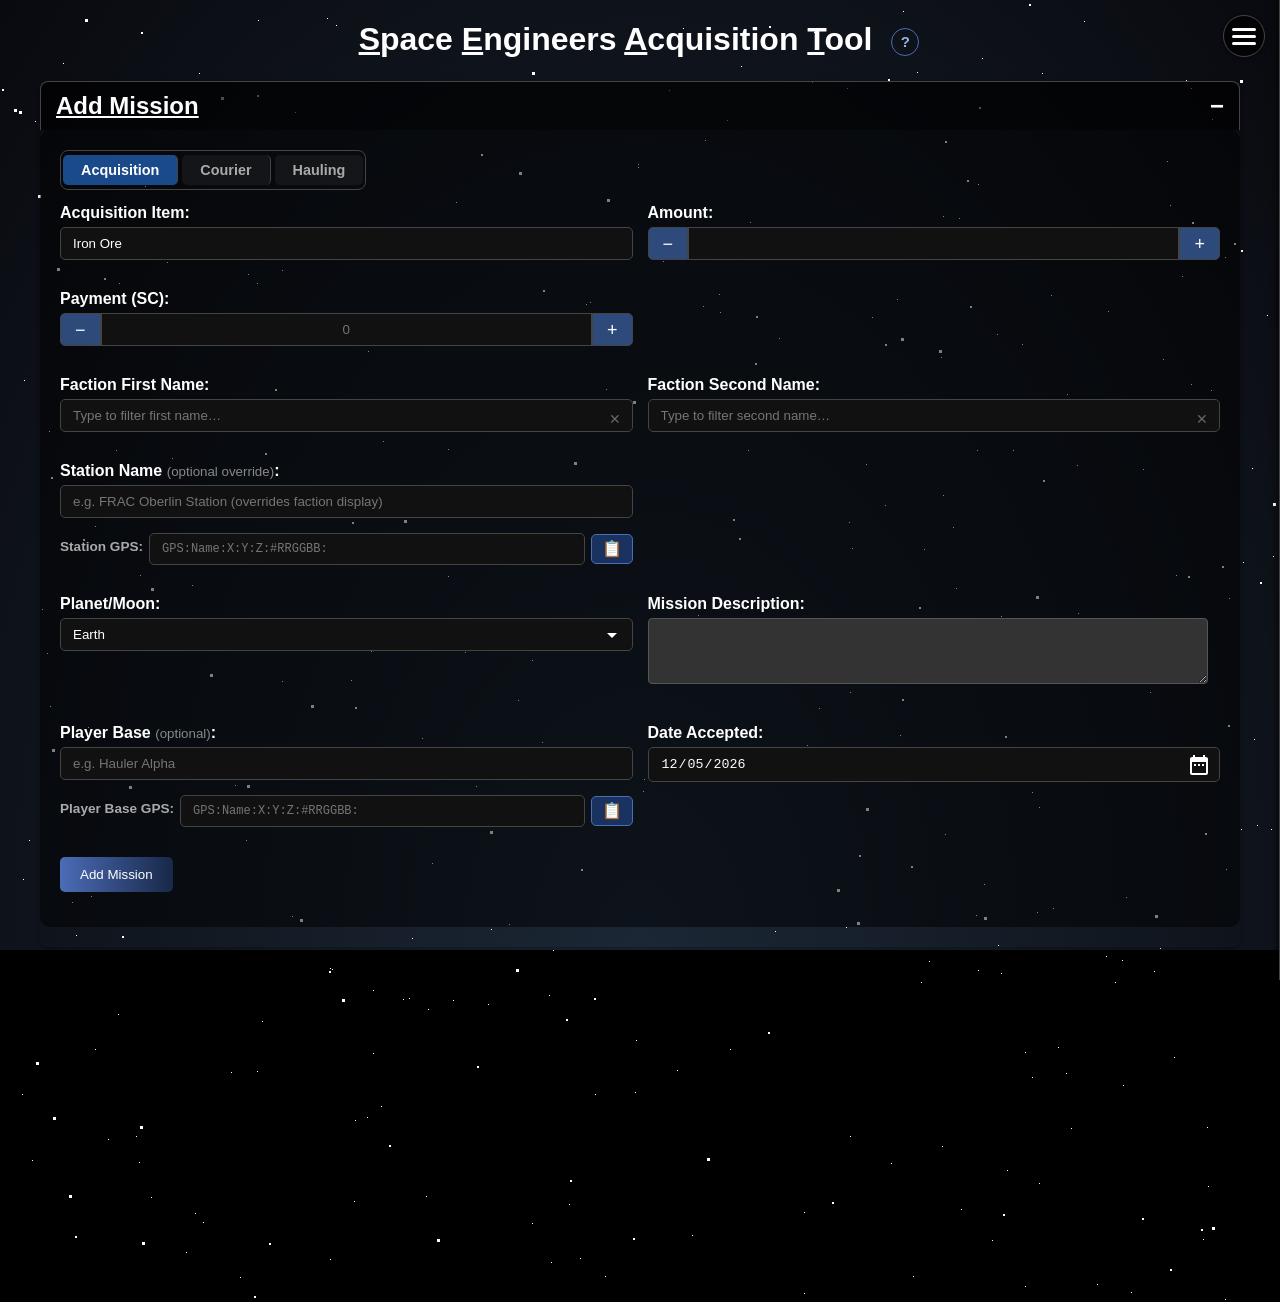
<file: SEAT_bundle.html>
<html>
  <head>
    <title>Space Engineers Acquistion Tool</title>
    <meta name="viewport" content="width=device-width, initial-scale=1">
    <meta name="theme-color" content="#000000">
    <meta name="apple-mobile-web-app-capable" content="yes">
    <meta name="apple-mobile-web-app-status-bar-style" content="black">

    <script>
/* ===== scripts/SJFI/lib-localstorage.js ===== */
// LOCALStorage
window.storeJSONObjectsIntoKey = function(storageKey, storageData, debug = false) {
  if (debug) console.log("[SJFI] [DEBUG] storeJSONObjectsIntoKey(" + storageKey + ") called");
  localStorage.setItem(storageKey, JSON.stringify(storageData));
};

window.loadJSONObjectsFromKey = function(storageKey, debug = false) {
  if (debug) console.log("[SJFI] [DEBUG] loadJSONObjectsIntoKey(" + storageKey + ") called");
  const storedGraphObjects = localStorage.getItem(storageKey);
  if (storedGraphObjects) {
    try {
      let parsedData = JSON.parse(storedGraphObjects);
      if (parsedData !== null && typeof parsedData === 'object' && !Array.isArray(parsedData)) {
        return parsedData;
      } else {
        console.error("[SJFI] [ERROR] Data loaded from key is not an object.");
        return null;
      }
    } catch (error) {
      console.error("[SJFI] [ERROR] Failed to parse data from key:", error);
      return null;
    }
  }

  return null;
};

window.resetLocalStorageByKey = function(storageKey, debug = false) {
  if (debug) console.log("[SJFI] [DEBUG] resetLocalStorageByKey(" + storageKey + ") called");
  localStorage.removeItem(storageKey);
  return {};
};

window.clearLocalStorageALLKeys = function(debug = false) {
  if (debug) console.log("[SJFI] [DEBUG] clearLocalStorageALLKeys() called");
  localStorage.clear();
}

</script>
    <script>
/* ===== scripts/SJFI/lib-JSON-ImpExp.js ===== */

window.SJFIJSONExport = function(fileToWrite, fileName = 'graph-objects.json', debug = false) {
  if (debug) {
    console.log("X.X.2 Export graph objects to JSON file");
  }

  const data = JSON.stringify(fileToWrite, null, 2);
  const blob = new Blob([data], { type: 'application/json' });
  const url = URL.createObjectURL(blob);
  const a = document.createElement('a');
  a.href = url;
  a.download = fileName;
  a.click();
  URL.revokeObjectURL(url);
}

window.SJFIJSONImport = function(fileToRead, debug = false) {
  if (debug) {
    console.log("X.X.3 Import graph objects to JSON file");
  }

  if (fileToRead) {
    return new Promise((resolve, reject) => {
      const reader = new FileReader();
      reader.onload = function (e) {
        const contents = e.target.result;
        try {
          const importedGraphObjects = JSON.parse(contents);
          resolve(importedGraphObjects);
        } catch (error) {
          reject('Invalid JSON file');
        }
      };
      reader.readAsText(fileToRead);
    });
  }
}
</script>
    <script>
/* ===== scripts/SEAT-Data.js ===== */
 const jsonDataString = `{
    "Contract": {
        "Amount": "Amount",
        "Acquisition Request Item": {
          "Ores": {
            "Iron": "Iron",
            "Nickel": "Nickel",
            "Silicon": "Silicon",
            "Cobalt": "Cobalt",
            "Magnesium": "Magnesium",
            "Silver": "Silver",
            "Gold": "Gold",
            "Platinum": "Platinum",
            "Uranium": "Uranium",
            "Ice (disabled)": "Ice (disabled)",
            "Stone (disabled)": "Stone (disabled)"
          },
          "Ingots": {
            "Iron": "Iron",
            "Nickel": "Nickel",
            "Silicon": "Silicon",
            "Cobalt": "Cobalt",
            "Magnesium": "Magnesium",
            "Silver": "Silver",
            "Gold": "Gold",
            "Platinum": "Platinum",
            "Uranium": "Uranium",
            "O2 Gas (disabled)": null,
            "H2 Gas (disabled)": null,
            "l (disabled)": null
          },
          "Components": {
            "Bulletproof Glass": "Bulletproof Glass",
            "Computer": "Computer",
            "Construction Comp.": "Construction Comp.",
            "Detector Components": "Detector Components",
            "Display": "Display",
            "Explosives": "Explosives",
            "Girder": "Girder",
            "Gravity Comp.": "Gravity Comp.",
            "Interior Plate": "Interior Plate",
            "Large Steel Tube": "Large Steel Tube",
            "Medical Components": "Medical Components",
            "Metal Grid": "Metal Grid",
            "Motor": "Motor",
            "Power Cell": "Power Cell",
            "Radio-comm Comp.": "Radio-comm Comp.",
            "Reactor Comp.": "Reactor Comp.",
            "Small Steel Tube": "Small Steel Tube",
            "Solar Cell": "Solar Cell",
            "Steel Plate": "Steel Plate",
            "Superconductor": "Superconductor",
            "Thruster Components": "Thruster Components"
          },
          "Tools": {
            "Canvas": "Canvas",
            "H2 Bottle": "H2 Bottle",
            "O2 Bottle": "O2 Bottle"
          }
        }
      },
      "Metadata": {
        "Planet": {
          "{empty}": "{empty}",
          "Earth": "Earth",
          "Mars": "Mars",
          "Moon": "Moon",
          "Europa": "Europa",
          "Titan": "Titan",
          "Triton": "Triton",
          "Alien": "Alien",
          "Other/Custom": "Other/Custom"
        },
        "Factions": {
          "{empty}": "{empty}",
          "First Name": {
            "Clang (CL)": "CL",
            "Divine (DV)": "DV",
            "Enlightened (EN)": "EN",
            "First Class (FC)": "FC",
            "Galactic (GC)": "GC",
            "Imperial (IM)": "IM",
            "Independent (ID)": "ID",
            "Intergalactic (IG)": "IG",
            "Interstellar (IS)": "IS",
            "Merciless (ME)": "ME",
            "Mystic (MT)": "MT",
            "Revolutionary (RV)": "RV",
            "Righteous (RT)": "RT",
            "Rogue (RO)": "RO",
            "Royal (RL)": "RL",
            "Sacred (SA)": "SA",
            "Secret (SC)": "SC",
            "Sovereign (SO)": "SO",
            "Specialized (SP)": "SP",
            "Star (ST)": "ST",
            "Supreme (SM)": "SM",
            "The First (TF)": "TF",
            "Unyielding (UD)": "UD",
            "United (UN)": "UN",
            "Universal (UV)": "UV"
          },
          "Second Name": {
            "Artisans (AT) [B]": "AT",
            "Construction Guild (CG) [B]": "CG",
            "Constructors (CS) [B]": "CS",
            "Engineering (EG) [B]": "EG",
            "Heavy Industry (HI) [B]": "HI",
            "Industry (IN) [B]": "IN",
            "Inventors (IV) [B]": "IV",
            "Manufacturers (MA) [B]": "MA",
            "Makers (MK) [B]": "MK",
            "Shipbuilding (SB) [B]": "SB",
            "Welders (WE) [B]": "WE",
            "Drilling Consortium (DC) [M]": "DC",
            "Drillers (DR) [M]": "DR",
            "Excavators (EX) [M]": "EX",
            "Miners Guild (MG) [M]": "MG",
            "Minerals (MN) [M]": "MN",
            "Prospectors (PR) [M]": "PR",
            "Sappers (SR) [M]": "SR",
            "Alliance (AL) [T]": "AL",
            "Conglomerate (CM) [T]": "CM",
            "Commerce (CO) [T]": "CO",
            "Dwellers (DW) [T]": "DW",
            "Hauling Services (HS) [T]": "HS",
            "Merchants (MC) [T]": "MC",
            "Settlers (SL) [T]": "SL",
            "Shipping (SH) [T]": "SH",
            "Technologies (TC) [T]": "TC",
            "Traders (TR) [T]": "TR",
            "Cartel (CT) [P]": "CT",
            "Contraband (CB) [P]": "CB",
            "Dealers (DE) [P]": "DE",
            "Fences (FN) [P]": "FN",
            "Raiders (RD) [P]": "RD",
            "Smuggling (SG) [P]": "SG",
            "Syndicate (SY) [P]": "SY",
            "Traffickers (TK) [P]": "TK",
            "Underworld (UN) [P]": "UN",
            "Battalion (BT) [Mil]": "BT",
            "Enforcers (EN) [Mil]": "EN",
            "Guard (GD) [Mil]": "GD",
            "Hunters (HN) [Mil]": "HN",
            "Infantry (IF) [Mil]": "IF",
            "Infiltration (IL) [Mil]": "IL",
            "Munitions (MU) [Mil]": "MU",
            "Recon (RC) [Mil]": "RC",
            "Security (SC) [Mil]": "SC",
            "Tactical (TL) [Mil]": "TL"
          }
        }
      }
    }`;

</script>
    <script>
/* ===== scripts/SEAT-Version.js ===== */
const versionDataString = `{
  "version": "Version: e2eacb7"
}`;

</script>
    <script>
/* ===== scripts/longpress.js ===== */
/* Long Press Handler for Mobile Devices
 * This script adds long-press functionality as an alternative to double-tap
 * for mobile devices to prevent conflicts with browser zoom.
 */

class LongPress {
  constructor(element, callback, duration = null) {
    this.element = element;
    this.callback = callback;
    // Use configurable duration from settings, fall back to provided duration or default
    this.duration = duration || (window.getLongPressDuration ? window.getLongPressDuration() : 500);
    
    this.timer = null;
    this.isTouch = false;
    
    this.startX = 0;
    this.startY = 0;
    this.moveThreshold = 10; // Pixels of movement allowed before canceling
    
    this.init();
  }
  
  // Method to update duration from settings
  updateDuration(newDuration) {
    this.duration = newDuration;
  }
  
  init() {
    // Touch events (mobile)
    this.element.addEventListener('touchstart', this.handleTouchStart.bind(this), { passive: true });
    this.element.addEventListener('touchend', this.handleTouchEnd.bind(this), { passive: true });
    this.element.addEventListener('touchmove', this.handleTouchMove.bind(this), { passive: true });
    this.element.addEventListener('touchcancel', this.handleTouchCancel.bind(this), { passive: true });
  }
  
  handleTouchStart(e) {
    this.isTouch = true;
    if (e.touches.length === 1) {
      this.startX = e.touches[0].clientX;
      this.startY = e.touches[0].clientY;
      
      this.timer = setTimeout(() => {
        this.callback(e);
      }, this.duration);
    }
  }
  
  handleTouchMove(e) {
    if (this.timer && e.touches.length === 1) {
      const moveX = Math.abs(e.touches[0].clientX - this.startX);
      const moveY = Math.abs(e.touches[0].clientY - this.startY);
      
      // If moved more than threshold, cancel the timer
      if (moveX > this.moveThreshold || moveY > this.moveThreshold) {
        this.clearTimer();
      }
    }
  }
  
  handleTouchEnd() {
    this.clearTimer();
    this.isTouch = false;
  }
  
  handleTouchCancel() {
    this.clearTimer();
    this.isTouch = false;
  }
  
  clearTimer() {
    if (this.timer) {
      clearTimeout(this.timer);
      this.timer = null;
    }
  }
  
  // For cleaning up (if needed)
  destroy() {
    this.element.removeEventListener('touchstart', this.handleTouchStart);
    this.element.removeEventListener('touchend', this.handleTouchEnd);
    this.element.removeEventListener('touchmove', this.handleTouchMove);
    this.element.removeEventListener('touchcancel', this.handleTouchCancel);
  }
}

</script>
    <script>
/* ===== scripts/hamburger-menu.js ===== */
/**
 * Hamburger Menu & Settings Panel Functionality
 * This script manages the hamburger menu, settings panel, and column visibility toggles
 */

// Column definitions for the mission table
const tableColumns = [
  { id: 'type', label: 'Type', defaultVisible: true },
  { id: 'item', label: 'Item', defaultVisible: true },
  { id: 'amount', label: 'Amount', defaultVisible: true },
  { id: 'payment', label: 'Payment', defaultVisible: true },
  { id: 'risk', label: 'Risk', defaultVisible: true },
  { id: 'distance', label: 'Distance (Km)', defaultVisible: true },
  { id: 'faction', label: 'Faction/Station', defaultVisible: true },
  { id: 'playerBase', label: 'Player Base/Delivery Point', defaultVisible: true },
  { id: 'planet', label: 'Planet', defaultVisible: true },
  { id: 'info', label: 'Info', defaultVisible: true },
  { id: 'produced', label: 'Produced', defaultVisible: true },
  { id: 'loaded', label: 'Loaded', defaultVisible: true },
  { id: 'actions', label: 'Actions', defaultVisible: true }
];

// Initialize settings when DOM is fully loaded
document.addEventListener('DOMContentLoaded', function() {
  initHamburgerMenu();
  initColumnToggles();
  initResetButton();
  initLongPressConfig();
  applyColumnVisibility();
  initVersionDisplay();
  initRefreshCacheButton();
});

// Initialize the hamburger menu functionality
function initHamburgerMenu() {
  const hamburgerMenu = document.getElementById('hamburgerMenu');
  const settingsPanel = document.getElementById('settingsPanel');
  const settingsOverlay = document.getElementById('settingsOverlay');
  
  // Toggle settings panel when hamburger is clicked
  hamburgerMenu.addEventListener('click', function() {
    hamburgerMenu.classList.toggle('active');
    settingsPanel.classList.toggle('active');
    settingsOverlay.classList.toggle('active');
  });
  
  // Close settings when clicking outside
  settingsOverlay.addEventListener('click', function() {
    hamburgerMenu.classList.remove('active');
    settingsPanel.classList.remove('active');
    settingsOverlay.classList.remove('active');
  });
}

// Create column visibility toggle switches
function initColumnToggles() {
  const container = document.getElementById('columnToggleContainer');
  
  // Clear existing toggles
  container.innerHTML = '';
  
  // Create toggle for each column
  tableColumns.forEach(column => {
    // Get saved visibility or use default
    const isVisible = getColumnVisibility(column.id, column.defaultVisible);
    
    // Create toggle element
    const toggleDiv = document.createElement('div');
    toggleDiv.className = 'toggle-setting';
    
    const label = document.createElement('label');
    label.textContent = column.label;
    label.htmlFor = `column-toggle-${column.id}`;
    
    const toggleSwitch = document.createElement('label');
    toggleSwitch.className = 'toggle-switch';
    
    const input = document.createElement('input');
    input.type = 'checkbox';
    input.id = `column-toggle-${column.id}`;
    input.checked = isVisible;
    input.addEventListener('change', function() {
      // Save new visibility setting
      saveColumnVisibility(column.id, this.checked);
      // Apply changes to the table
      applyColumnVisibility();
    });
    
    const slider = document.createElement('span');
    slider.className = 'toggle-slider';
    
    toggleSwitch.appendChild(input);
    toggleSwitch.appendChild(slider);
    
    toggleDiv.appendChild(label);
    toggleDiv.appendChild(toggleSwitch);
    
    container.appendChild(toggleDiv);
  });
}

// Save column visibility setting to localStorage
function saveColumnVisibility(columnId, isVisible) {
  // Get existing settings or create empty object
  const settings = JSON.parse(localStorage.getItem('seatColumnSettings') || '{}');
  
  // Update setting for this column
  settings[columnId] = isVisible;
  
  // Save back to localStorage
  localStorage.setItem('seatColumnSettings', JSON.stringify(settings));
}

// Get column visibility setting from localStorage
function getColumnVisibility(columnId, defaultValue) {
  const settings = JSON.parse(localStorage.getItem('seatColumnSettings') || '{}');
  return settings[columnId] !== undefined ? settings[columnId] : defaultValue;
}

// Apply column visibility settings to all mission tables
function applyColumnVisibility() {
  document.querySelectorAll('.missions-table').forEach(table => {
    // Get headers and set their visibility
    const headers = table.querySelectorAll('th');
    tableColumns.forEach((column, index) => {
      if (index < headers.length) {
        const isVisible = getColumnVisibility(column.id, column.defaultVisible);
        headers[index].style.display = isVisible ? '' : 'none';
      }
    });

    // Set visibility for cells in each row
    const rows = table.querySelectorAll('tr');
    rows.forEach(row => {
      if (row.querySelector('th')) return; // Skip header row

      const cells = row.querySelectorAll('td');
      tableColumns.forEach((column, index) => {
        if (index < cells.length) {
          const isVisible = getColumnVisibility(column.id, column.defaultVisible);
          cells[index].style.display = isVisible ? '' : 'none';
        }
      });
    });
  });
}

// Initialize the reset columns button
function initResetButton() {
  const resetBtn = document.getElementById('resetColumnsBtn');
  
  resetBtn.addEventListener('click', function() {
    // Reset all columns to their default visibility
    tableColumns.forEach(column => {
      saveColumnVisibility(column.id, column.defaultVisible);
    });
    
    // Update toggle switches to match defaults
    tableColumns.forEach(column => {
      const toggle = document.getElementById(`column-toggle-${column.id}`);
      if (toggle) {
        toggle.checked = column.defaultVisible;
      }
    });
    
    // Apply changes to table
    applyColumnVisibility();
  });
}

// Initialize long press duration configuration
function initLongPressConfig() {
  const slider = document.getElementById('longpressDuration');
  const display = document.getElementById('durationDisplay');
  
  // Load saved duration or use default
  const savedDuration = getLongPressDuration();
  slider.value = savedDuration;
  updateDurationDisplay(savedDuration);
  
  // Update display and save when slider changes
  slider.addEventListener('input', function() {
    const duration = parseInt(this.value);
    updateDurationDisplay(duration);
    saveLongPressDuration(duration);
    
    // Update the global long press duration if it exists
    if (window.updateLongPressDuration) {
      window.updateLongPressDuration(duration);
    }
  });
}

// Update the duration display text
function updateDurationDisplay(duration) {
  const display = document.getElementById('durationDisplay');
  const seconds = (duration / 1000).toFixed(1);
  display.textContent = `${seconds} seconds`;
}

// Save long press duration to localStorage
function saveLongPressDuration(duration) {
  localStorage.setItem('seatLongPressDuration', duration.toString());
}

// Get long press duration from localStorage
function getLongPressDuration() {
  const saved = localStorage.getItem('seatLongPressDuration');
  return saved ? parseInt(saved) : 500; // Default to 500ms
}

// Initialize version display
function initVersionDisplay() {
  fetchVersionInfo().then(version => {
    const versionContainer = document.getElementById('versionInfo');
    if (version && versionContainer) {
      versionContainer.textContent = version;
    }
  }).catch(error => {
    console.log('Could not load version info:', error);
    // Silently fail - version info is not critical
  });
}

// Fetch version information from SEAT-Version.js
async function fetchVersionInfo() {
  try {
    // Parse the version data from the global variable
    if (typeof versionDataString !== 'undefined') {
      const versionData = JSON.parse(versionDataString);
      return versionData.version;
    }
    return null;
  } catch (error) {
    throw error;
  }
}

// Initialize cache refresh button
function initRefreshCacheButton() {
  const refreshBtn = document.getElementById('refreshCacheBtn');
  if (refreshBtn) {
    refreshBtn.addEventListener('click', function() {
      // Show confirmation dialog
      const confirmed = confirm(
        'This will refresh the page and clear browser cache to ensure you have the latest version.\n\n' +
        'Any unsaved data will be lost. Continue?'
      );
      
      if (confirmed) {
        // Force hard refresh by adding timestamp to URL and reloading
        try {
          // Clear browser cache (where supported)
          if ('caches' in window) {
            caches.keys().then(names => {
              names.forEach(name => {
                caches.delete(name);
              });
            });
          }
          
          // Force hard refresh with cache bypass
          const currentUrl = window.location.href.split('?')[0];
          const timestamp = new Date().getTime();
          const refreshUrl = `${currentUrl}?cache_bust=${timestamp}`;
          
          // Use location.replace to prevent back button issues
          window.location.replace(refreshUrl);
          
        } catch (error) {
          console.warn('Cache clearing not fully supported, performing hard refresh');
          // Fallback: standard hard refresh
          window.location.reload(true);
        }
      }
    });
  }
}

// Export function to get current duration for use in other scripts
window.getLongPressDuration = getLongPressDuration;

</script>
    <script>
/* ===== scripts/seat-app.js ===== */
// SEAT Application Logic

// Initialize the application state
window.SJFI_storageKey = 'SEAT-DATA';

window.SJFI_data = {
  missions: {}
};

// Global array to track LongPress instances for updating duration
window.longPressInstances = [];

// ── Export tracking ──────────────────────────────────────────────────────────
var LAST_EXPORT_KEY       = 'seatLastExportTime';
var UNEXPORTED_CHG_KEY    = 'seatUnexportedChanges';
var CHANGE_WARN_THRESHOLD = 5;
var TIME_WARN_MINUTES     = 15;
var _exportSnoozeUntil    = 0;   // epoch ms; 0 = not snoozed; Infinity = dismissed for session
var _exportTimerID        = null;

function getUnexportedChanges() {
  return Math.max(0, parseInt(localStorage.getItem(UNEXPORTED_CHG_KEY) || '0', 10));
}

function getLastExportTime() {
  return parseInt(localStorage.getItem(LAST_EXPORT_KEY) || '0', 10);
}

// delta: +1 for C/U/D operations, -1 when restoring a completed mission
function incrementChangeCounter(delta) {
  if (delta === undefined) delta = 1;
  var n = getUnexportedChanges() + delta;
  if (n < 0) n = 0;
  localStorage.setItem(UNEXPORTED_CHG_KEY, String(n));
  updateExportStatusBar();
}

function resetExportTracking() {
  localStorage.setItem(LAST_EXPORT_KEY, String(Date.now()));
  localStorage.setItem(UNEXPORTED_CHG_KEY, '0');
  _exportSnoozeUntil = 0;
  var toast = document.getElementById('exportTimeWarning');
  if (toast) toast.style.display = 'none';
  updateExportStatusBar();
}

function updateExportStatusBar() {
  var changes = getUnexportedChanges();
  var lastTs  = getLastExportTime();

  // Keep legacy #backupWarning (inside collapsed Admin section) in sync
  var legacyEl = document.getElementById('backupWarning');
  if (legacyEl) legacyEl.style.display = changes > 0 ? '' : 'none';

  var container = document.getElementById('exportContainer');
  var bar       = document.getElementById('exportStatusBar');
  if (!bar) return;

  if (changes === 0) {
    if (container) container.style.display = 'none';
    return;
  }

  // Format last-export age
  var lastExportText;
  if (lastTs > 0) {
    var minsAgo = Math.floor((Date.now() - lastTs) / 60000);
    if (minsAgo < 1)        lastExportText = 'just now';
    else if (minsAgo === 1) lastExportText = '1 min ago';
    else                    lastExportText = minsAgo + ' min ago';
  } else {
    lastExportText = 'never';
  }

  var isHighCount = changes > CHANGE_WARN_THRESHOLD;
  bar.className   = 'export-status-bar' + (isHighCount ? ' export-warn-high' : '');

  var textEl = document.getElementById('exportStatusText');
  if (textEl) {
    var icon = isHighCount ? '⚠' : '💾';
    textEl.textContent = icon + '\u00a0' + changes + ' unsaved change' + (changes === 1 ? '' : 's')
                       + ' \u2014 last exported: ' + lastExportText;
  }

  if (container) container.style.display = '';
}

function checkTimeBasedExportWarning() {
  var changes = getUnexportedChanges();
  if (changes === 0) return;

  var now = Date.now();
  if (_exportSnoozeUntil > now) return;

  var lastTs      = getLastExportTime();
  var elapsed     = lastTs > 0 ? (now - lastTs) : Infinity;
  var minsElapsed = elapsed / 60000;

  if (minsElapsed >= TIME_WARN_MINUTES) {
    showTimeWarningToast(Math.round(minsElapsed));
  }
}

function showTimeWarningToast(minsAgo) {
  var toast = document.getElementById('exportTimeWarning');
  if (!toast) return;
  var msgEl = document.getElementById('exportTimeMsg');
  if (msgEl) {
    var timeText = (minsAgo >= 60)
      ? (Math.floor(minsAgo / 60) + 'h ' + (minsAgo % 60) + 'm')
      : (minsAgo + ' min');
    msgEl.textContent = '⏰ ' + timeText + ' since last export — browser storage is not permanent!';
  }
  toast.style.display = '';
}

function snoozeExportWarning() {
  _exportSnoozeUntil = Date.now() + (TIME_WARN_MINUTES * 60000);
  var toast = document.getElementById('exportTimeWarning');
  if (toast) toast.style.display = 'none';
}

function dismissExportWarning() {
  _exportSnoozeUntil = Infinity; // suppress for entire session
  var toast = document.getElementById('exportTimeWarning');
  if (toast) toast.style.display = 'none';
}

function startExportReminderTimer() {
  if (_exportTimerID) clearInterval(_exportTimerID);
  _exportTimerID = setInterval(function() {
    updateExportStatusBar();
    checkTimeBasedExportWarning();
  }, 60000); // check every 60 s
  checkTimeBasedExportWarning(); // immediate check on load
}

// ── Aliases so all existing markDataDirty()/markDataClean() call sites still work ──
function markDataDirty() { incrementChangeCounter(1); }
function markDataClean()  { resetExportTracking(); }
function checkBackupState() {
  updateExportStatusBar();
  startExportReminderTimer();
}

// Parse the JSON data - jsonDataString is loaded from SEAT-Data.js
const parsedData = JSON.parse(jsonDataString);
window.SE_Data_References = parsedData;

// Event handler when the DOM is fully loaded
window.onload = function() {
  // Initialize editing state
  window.currentlyEditingMission = null;
  
  // Load data from local storage
  loadFormData();
  
  // Initialize form dropdowns
  initializeFormDropdowns();
  
  // Display missions
  reloadTableData();
  
  // Set up event listeners
  setupEventListeners();

  // Show backup reminder if data has changed since last export
  checkBackupState();
};

// Set up all event listeners
function setupEventListeners() {
  // Form submission
  document.getElementById('missionForm').addEventListener('submit', function(event) {
    event.preventDefault();
    storeFormData();
  });

  // Import button
  document.getElementById('import-button').addEventListener('click', function() {
    document.getElementById('import-file').click();
  });

  // Import file change
  document.getElementById('import-file').addEventListener('change', importJSONObjects);

  // Export button
  document.getElementById('export-button').addEventListener('click', JSONExport);

  // Export-status bar: "Export Now" button (count bar)
  var exportNowBtn = document.getElementById('exportNowBtn');
  if (exportNowBtn) exportNowBtn.addEventListener('click', JSONExport);

  // Time-warning toast buttons
  var exportNowBtn2   = document.getElementById('exportNowBtn2');
  var exportSnoozeBtn = document.getElementById('exportSnoozeBtn');
  var exportDismissBtn = document.getElementById('exportDismissBtn');
  if (exportNowBtn2)    exportNowBtn2.addEventListener('click', JSONExport);
  if (exportSnoozeBtn)  exportSnoozeBtn.addEventListener('click', snoozeExportWarning);
  if (exportDismissBtn) exportDismissBtn.addEventListener('click', dismissExportWarning);

  // Clear storage button
  document.getElementById('clear-storage').addEventListener('click', clearLocalStorage);

  // Cancel edit button
  document.getElementById('cancel-edit-btn').addEventListener('click', cancelEdit);

  // GPS copy buttons in the form
  setupGPSCopyButtons();

  // Stepper +/- buttons for Amount and Payment
  setupStepperButtons();

  // Auto-fill GPS when known station/base name is selected
  setupGPSAutofill();

  // Contract type toggle buttons
  setupContractTypeSelector();

  // GPS inline copy in the mission table (event delegation)
  const gpsCopyHandler = function(e) {
    const btn = e.target.closest('.gps-inline-btn');
    if (!btn) return;
    e.stopPropagation();
    const gps = btn.dataset.gps || '';
    if (!gps) return;
    const originalText = btn.textContent;
    const doCopy = (text) => {
      const ta = document.createElement('textarea');
      ta.value = text;
      ta.style.position = 'fixed';
      ta.style.opacity = '0';
      document.body.appendChild(ta);
      ta.select();
      document.execCommand('copy');
      document.body.removeChild(ta);
    };
    if (navigator.clipboard && navigator.clipboard.writeText) {
      navigator.clipboard.writeText(gps).then(() => {
        btn.textContent = '\u2713';
        setTimeout(() => { btn.textContent = originalText; }, 1500);
      }).catch(() => {
        doCopy(gps);
        btn.textContent = '\u2713';
        setTimeout(() => { btn.textContent = originalText; }, 1500);
      });
    } else {
      doCopy(gps);
      btn.textContent = '\u2713';
      setTimeout(() => { btn.textContent = originalText; }, 1500);
    }
  };
  document.getElementById('current-mission-list').addEventListener('click', gpsCopyHandler);
  const completedListEl = document.getElementById('completed-mission-list');
  if (completedListEl) completedListEl.addEventListener('click', gpsCopyHandler);

  // Set up collapsible sections after all other UI elements are ready
  setupCollapsibleSections();
}

// Setup collapsible sections
function setupCollapsibleSections() {
  // Add collapsible functionality to the "Add Mission" section
  convertToCollapsible('missionForm', 'Add Mission');
  
  // Add collapsible functionality to the "Current Mission List" section
  convertToCollapsible('missionListContainer', 'Current Mission List');

  // Add collapsible functionality to the "Completed Mission List" section
  convertToCollapsible('completedMissionListContainer', 'Completed Mission List');
  
  // Add collapsible functionality to the "Admin Functions" section
  convertToCollapsible('adminFunctionsContainer', 'Admin Functions');
}

// Convert a section to a collapsible panel
function convertToCollapsible(elementId, title) {
  const element = document.getElementById(elementId);
  if (!element) return;
  
  // Create wrapper
  const wrapper = document.createElement('div');
  wrapper.className = 'collapsible-section';
  
  // Create header
  const header = document.createElement('div');
  header.className = 'collapsible-header';
  
  // Determine if this is an h1 or h3 section title
  const isAdminSection = (title === "Admin Functions");
  
  // Create title element
  const titleElement = document.createElement(isAdminSection ? 'h3' : 'h1');
  titleElement.innerHTML = `<u>${title}</u>`;
  
  // Create toggle icon
  const toggleIcon = document.createElement('span');
  toggleIcon.className = 'toggle-icon';
  toggleIcon.textContent = '−'; // Minus sign (expanded state)
  
  // Append elements
  header.appendChild(titleElement);
  header.appendChild(toggleIcon);
  
  // Create content container
  const content = document.createElement('div');
  content.className = 'collapsible-content';
  
  // Find the original heading and hr elements to replace them
  let targetHr = null;
  let targetHeading = null;
  
  // Find the heading that matches the title
  const headingSelector = isAdminSection ? 'h3' : 'h1';
  const headings = document.querySelectorAll(headingSelector);
  for (const heading of headings) {
    const underline = heading.querySelector('u');
    if (underline && underline.textContent === title) {
      targetHeading = heading;
      // Try to find the hr that precedes this heading
      let prev = heading.previousElementSibling;
      if (prev && prev.tagName === 'HR') {
        targetHr = prev;
      }
      break;
    }
  }
  
  // If we found the elements to replace
  if (targetHeading && targetHr) {
    const parent = targetHeading.parentNode;
    
    // Insert our new components
    parent.insertBefore(wrapper, targetHr);
    
    // Remove the old elements
    parent.removeChild(targetHr);
    parent.removeChild(targetHeading);
    
    // Move the form into the content container
    parent.removeChild(element);
    content.appendChild(element);
  } else {
    // Fallback if we can't find the elements
    const parent = element.parentNode;
    parent.insertBefore(wrapper, element);
    parent.removeChild(element);
    content.appendChild(element);
  }
  
  // Add everything to the wrapper
  wrapper.appendChild(header);
  wrapper.appendChild(content);
  
  // Now the wrapper is ready to be inserted into the page
  
  // Add click event to toggle
  header.addEventListener('click', function() {
    const isCollapsed = content.classList.contains('collapsed');
    if (isCollapsed) {
      // Expand
      content.classList.remove('collapsed');
      wrapper.classList.remove('collapsed');
      toggleIcon.textContent = '−'; // Minus sign
    } else {
      // Collapse
      content.classList.add('collapsed');
      wrapper.classList.add('collapsed');
      toggleIcon.textContent = '+'; // Plus sign
      
      // QoL Enhancement: If this is the "Add Mission" section being collapsed,
      // automatically cancel any active editing state (acts like Cancel button)
      // or soft reset the form if no editing is active
      if (title === 'Add Mission') {
        if (window.currentlyEditingMission) {
          // If editing, do full cancel
          cancelEdit();
        } else {
          // If not editing, do soft reset to preserve planet/faction names
          softResetForm();
        }
        // Always clear item search when collapsing Add Mission section
        clearItemSearch();
      }
    }
  });
  
  // Set initial state based on section type
  if (title === 'Admin Functions') {
    // Admin Functions starts collapsed
    content.classList.add('collapsed');
    wrapper.classList.add('collapsed');
    toggleIcon.textContent = '+';
  } else {
    // Other sections start expanded by default
    content.classList.remove('collapsed');
    wrapper.classList.remove('collapsed');
    toggleIcon.textContent = '−';
  }
}

// ── Contract Type Switch ─────────────────────────────────────────────────────
// Switch the form between Acquisition, Courier, and Hauling modes.
function switchContractType(type) {
  const hidden = document.getElementById('formContractType');
  if (hidden) hidden.value = type;

  // Update active button
  document.querySelectorAll('.contract-type-btn').forEach(function(btn) {
    btn.classList.toggle('active', btn.dataset.type === type);
  });

  var isTransport = (type === 'courier' || type === 'hauling');

  // Show/hide field groups
  var acqOnly = document.getElementById('acqOnlyFields');
  var transportOnly = document.getElementById('transportOnlyFields');
  if (acqOnly)       acqOnly.style.display       = isTransport ? 'none' : '';
  if (transportOnly) transportOnly.style.display = isTransport ? ''     : 'none';

  // Swap labels: Station Name ↔ Pickup Station
  var stationText = document.getElementById('stationNameLabelText');
  var stationSub  = document.getElementById('stationNameLabelSub');
  var stationGPS  = document.getElementById('stationGPSLabel');
  if (stationText) stationText.textContent = isTransport ? 'Pickup Station'  : 'Station Name';
  if (stationSub)  stationSub.textContent  = isTransport ? ''                : '(optional override)';
  if (stationGPS)  stationGPS.textContent  = isTransport ? 'Pickup GPS:'     : 'Station GPS:';

  // Auto-fill cargo description for courier (always a Package); clear for others
  var cargoEl = document.getElementById('formCargoDescription');
  if (cargoEl) {
    if (type === 'courier') {
      cargoEl.value = 'Package (100Kg)';
      cargoEl.readOnly = true;
    } else {
      cargoEl.readOnly = false;
      if (type !== 'hauling' || cargoEl.value === 'Package (100Kg)') {
        cargoEl.value = '';
      }
    }
  }

  // Swap labels: Player Base ↔ Delivery Point
  var baseText = document.getElementById('playerBaseLabelText');
  var baseSub  = document.getElementById('playerBaseLabelSub');
  var baseGPS  = document.getElementById('playerBaseGPSLabel');
  if (baseText) baseText.textContent = isTransport ? 'Delivery Point' : 'Player Base';
  if (baseSub)  baseSub.textContent  = isTransport ? ''               : '(optional)';
  if (baseGPS)  baseGPS.textContent  = isTransport ? 'Delivery GPS:'  : 'Player Base GPS:';

  // Swap placeholders on text inputs
  var stationInput = document.getElementById('formStationName');
  var baseInput    = document.getElementById('formPlayerBase');
  if (stationInput) stationInput.placeholder = isTransport ? 'e.g. Alpha Station (pickup)'   : 'e.g. FRAC Oberlin Station (overrides faction display)';
  if (baseInput)    baseInput.placeholder    = isTransport ? 'e.g. Home Base (delivery point)' : 'e.g. Hauler Alpha';
}

// Wire click handlers for the contract-type selector buttons.
function setupContractTypeSelector() {
  document.querySelectorAll('.contract-type-btn').forEach(function(btn) {
    btn.addEventListener('click', function() {
      switchContractType(this.dataset.type);
    });
  });
}

// Generate <select> options for formAcquisitionItem
function pageSetupFormCreateItemSelectList() {
  const selectElement = document.getElementById("formAcquisitionItem");
  selectElement.innerHTML = ''; // Clear existing options

  Object.keys(window.SE_Data_References.Contract["Acquisition Request Item"]).forEach(category => {
    // Add category as non-selectable header
    const categoryOption = document.createElement("option");
    categoryOption.value = category;
    categoryOption.disabled = true;
    categoryOption.textContent = `--- ${category} ---`;
    selectElement.appendChild(categoryOption);

    // Add items under the category
    const items = SE_Data_References.Contract["Acquisition Request Item"][category];
    Object.keys(items).forEach(item => {
      if (items[item] !== null) {
        const itemOption = document.createElement("option");
        // Don't add suffix for any category
        itemOption.value = `${items[item]}`;
        
        // Store the category as data attribute
        itemOption.setAttribute('data-category', category);
        
        // Show category for items that could appear in multiple categories (like Iron)
        if ((category === "Ores" || category === "Ingots") && 
            items[item].indexOf(category.slice(0, -1)) === -1) {
          itemOption.textContent = `${items[item]} ${category.slice(0, -1)}`;
        } else {
          itemOption.textContent = `${items[item]}`;
        }
        
        selectElement.appendChild(itemOption);
      }
    });
  });
}

// Generate <select> options for Planet dropdown
function pageSetupPlanetSelectList() {
  const selectElement = document.getElementById("formPlanet");
  selectElement.innerHTML = ''; // Clear existing options

  const planets = window.SE_Data_References.Metadata.Planet;
  Object.keys(planets).forEach(planet => {
    if (planet !== "{empty}") {
      const option = document.createElement("option");
      option.value = planets[planet];
      option.textContent = planets[planet];
      selectElement.appendChild(option);
    }
  });
}

// Generate <select> options for Faction First Name dropdown
function pageSetupFactionFirstNameSelectList() {
  const selectElement = document.getElementById("formFirstName");
  selectElement.innerHTML = ''; // Clear existing options

  const factionFirstNameLabel = document.querySelector("label[for='formFirstName']");

  if (factionFirstNameLabel && !factionFirstNameLabel.querySelector(".tooltip-text")) {
    factionFirstNameLabel.classList.add("tooltip-container");
    const tooltip = document.createElement("span");
    tooltip.classList.add("tooltip-text");
    tooltip.textContent = "The first part of the Faction's name (e.g., 'Revolutionary' in 'Revolutionary Artisans'). Helps categorize factions.";
    factionFirstNameLabel.appendChild(tooltip);
  }

  const firstNames = window.SE_Data_References.Metadata.Factions["First Name"];
  Object.keys(firstNames).forEach(name => {
    const option = document.createElement("option");
    option.value = firstNames[name];
    // Display code + name format exactly as in the data
    option.textContent = name;
    option.setAttribute('data-fullname', name);
    selectElement.appendChild(option);
  });
  selectElement.selectedIndex = -1; // start with nothing selected
}

// Generate <select> options for Faction Second Name dropdown
function pageSetupFactionSecondNameSelectList() {
  const secondNameLabel = document.querySelector('label[for="formSecondName"]');
  
  // Add tooltip to the label
  if (secondNameLabel) {
    // Create wrapper with tooltip
    const tooltipContainer = document.createElement('div');
    tooltipContainer.className = 'tooltip-container';
    
    // Clone the existing label text into the container
    tooltipContainer.innerHTML = secondNameLabel.innerHTML;
    
    // Add the tooltip
    const tooltip = document.createElement('span');
    tooltip.className = 'tooltip-text';
    tooltip.innerHTML = `
      <strong>Faction Type Guide:</strong><br>
      <br>
      <strong>[B]</strong> - Builder/Industry focused factions<br>
      <strong>[M]</strong> - Mining/Resource focused factions<br>
      <strong>[T]</strong> - Trading/Commerce focused factions<br>
      <strong>[P]</strong> - Pirate factions<br>
      <strong>[Mil]</strong> - Military factions<br>
      <br>
      Select a faction type that matches your mission context.
    `;
    
    tooltipContainer.appendChild(tooltip);
    
    // Replace the label content with our tooltip container
    secondNameLabel.innerHTML = '';
    secondNameLabel.appendChild(tooltipContainer);
  }
  
  const selectElement = document.getElementById("formSecondName");
  selectElement.innerHTML = ''; // Clear existing options

  const secondNames = window.SE_Data_References.Metadata.Factions["Second Name"];
  Object.keys(secondNames).forEach(name => {
    const option = document.createElement("option");
    option.value = secondNames[name];
    // Display name format exactly as in the data
    option.textContent = name;
    option.setAttribute('data-fullname', name);
    selectElement.appendChild(option);
  });
  selectElement.selectedIndex = -1; // start with nothing selected
}

// Initialize all dropdowns
function initializeFormDropdowns() {
  pageSetupFormCreateItemSelectList();
  pageSetupPlanetSelectList();
  pageSetupFactionFirstNameSelectList();
  pageSetupFactionSecondNameSelectList();

  // Set today's date as default
  const today = new Date();
  const formattedDate = today.toISOString().slice(0, 10);
  document.getElementById('formDate').value = formattedDate;

  // Initialize searchable custom dropdowns (replaces the old item-search bar)
  initSearchableDropdown('formAcquisitionItem', 'Type to search items…');
  initSearchableDropdown('formFirstName', 'Type to filter first name…', true);
  initSearchableDropdown('formSecondName', 'Type to filter second name…', true);

  // Mission table text search
  setupMissionSearch();

  // Populate known-station / known-base autocomplete lists
  updateKnownStationNames();
  updateKnownPlayerBases();
}

// Setup item search
function setupItemSearch() {
  const searchInput = document.getElementById('itemSearch');
  const clearButton = document.getElementById('itemSearchClear');
  const selectElement = document.getElementById('formAcquisitionItem');
  
  // Toggle clear button visibility based on input content
  function toggleClearButton() {
    if (searchInput.value.length > 0) {
      clearButton.classList.add('visible');
    } else {
      clearButton.classList.remove('visible');
    }
  }
  
  // Clear button click handler
  clearButton.addEventListener('click', function() {
    searchInput.value = '';
    resetOptions();
    toggleClearButton();
    searchInput.focus();
  });
  
  // Show/hide clear button on input
  searchInput.addEventListener('input', toggleClearButton);
  
  // Clear previous options and regenerate full list
  function resetOptions() {
    // Store the current selection if any
    const currentSelection = selectElement.value;
    
    // Clear and regenerate the dropdown
    selectElement.innerHTML = '';
    
    Object.keys(window.SE_Data_References.Contract["Acquisition Request Item"]).forEach(category => {
      // Add category as non-selectable header
      const categoryOption = document.createElement("option");
      categoryOption.value = category;
      categoryOption.disabled = true;
      categoryOption.textContent = `--- ${category} ---`;
      selectElement.appendChild(categoryOption);

      // Add items under the category
      const items = window.SE_Data_References.Contract["Acquisition Request Item"][category];
      Object.keys(items).forEach(item => {
        if (items[item] !== null) {
          const itemOption = document.createElement("option");
          // Don't add category suffix to item name
          itemOption.value = `${items[item]}`;
          itemOption.textContent = `${items[item]}`;
          // IMPORTANT: Set the category attribute
          itemOption.setAttribute('data-category', category);
          selectElement.appendChild(itemOption);
        }
      });
    });
    
    // Restore selection if possible
    if (currentSelection) {
      for (const option of selectElement.options) {
        if (option.value === currentSelection) {
          option.selected = true;
          break;
        }
      }
    }
  }
  
  searchInput.addEventListener('input', function() {
    const searchTerm = this.value.toLowerCase();
    
    if (!searchTerm) {
      resetOptions();
      return;
    }
    
    // Clear current options
    selectElement.innerHTML = '';
    
    // Filter items from all categories
    let foundItems = false;
    Object.keys(window.SE_Data_References.Contract["Acquisition Request Item"]).forEach(category => {
      const items = window.SE_Data_References.Contract["Acquisition Request Item"][category];
      const matchingItems = [];
      
      // Find matching items in this category
      Object.keys(items).forEach(item => {
        if (items[item] !== null && item.toLowerCase().includes(searchTerm)) {
          matchingItems.push(item);
        }
      });
      
      // Add category header and matching items if any found
      if (matchingItems.length > 0) {
        const categoryOption = document.createElement("option");
        categoryOption.value = category;
        categoryOption.disabled = true;
        categoryOption.textContent = `--- ${category} ---`;
        selectElement.appendChild(categoryOption);
        
        matchingItems.forEach(item => {
          const itemOption = document.createElement("option");
          // Don't add suffix for any category
          itemOption.value = `${items[item]}`;
          itemOption.textContent = `${items[item]}`;
          // IMPORTANT: Set the category attribute for searched items too
          itemOption.setAttribute('data-category', category);
          selectElement.appendChild(itemOption);
        });
        
        foundItems = true;
      }
    });
    
    // If no items found, add a message
    if (!foundItems) {
      const noResultsOption = document.createElement("option");
      noResultsOption.disabled = true;
      noResultsOption.textContent = "No matching items found";
      selectElement.appendChild(noResultsOption);
    }
  });
}

// Setup mission search
function setupMissionSearch() {
  const searchInput = document.getElementById('missionSearch');
  const clearButton = document.getElementById('missionSearchClear');
  
  // Toggle clear button visibility based on input content
  function toggleClearButton() {
    if (searchInput.value.length > 0) {
      clearButton.classList.add('visible');
    } else {
      clearButton.classList.remove('visible');
    }
  }
  
  // Clear button click handler
  clearButton.addEventListener('click', function() {
    searchInput.value = '';
    // Clear the search by triggering the input event
    const inputEvent = new Event('input', { bubbles: true });
    searchInput.dispatchEvent(inputEvent);
    toggleClearButton();
    searchInput.focus();
  });
  
  // Show/hide clear button on input
  searchInput.addEventListener('input', toggleClearButton);
  
  searchInput.addEventListener('input', function() {
    const searchTerm = this.value.toLowerCase();
    const table = document.querySelector('#current-mission-list table');
    if (!table) return;
    
    const rows = table.querySelectorAll('tr');
    
    // Skip the header row (index 0)
    for (let i = 1; i < rows.length; i++) {
      const row = rows[i];
      const text = row.textContent.toLowerCase();
      
      if (text.includes(searchTerm)) {
        row.style.display = '';
      } else {
        row.style.display = 'none';
      }
    }
  });
}

// ── Searchable custom dropdown ──────────────────────────────────────────────
// Transforms a <select> inside a .select-wrapper into a type-to-filter combobox.
function initSearchableDropdown(selectId, placeholder, clearable) {
  const select = document.getElementById(selectId);
  if (!select) return;
  const wrapper = select.closest('.select-wrapper');
  if (!wrapper) return;

  // Avoid double-init: if search input already present, just refresh display
  if (wrapper.querySelector('.select-search')) {
    if (select._sdUpdateDisplay) select._sdUpdateDisplay();
    return;
  }

  const searchInput = document.createElement('input');
  searchInput.type = 'text';
  searchInput.className = 'select-search';
  searchInput.placeholder = placeholder || 'Search…';
  searchInput.setAttribute('autocomplete', 'off');
  searchInput.setAttribute('aria-expanded', 'false');
  searchInput.setAttribute('role', 'combobox');

  const optionsDiv = document.createElement('div');
  optionsDiv.className = 'filtered-options';
  optionsDiv.setAttribute('role', 'listbox');

  wrapper.style.position = 'relative';
  wrapper.insertBefore(searchInput, select);
  wrapper.insertBefore(optionsDiv, select);
  select.style.display = 'none';

  // Optional clear (X) button overlaying the right side of the search input
  if (clearable) {
    wrapper.classList.add('clearable');
    const clearBtn = document.createElement('button');
    clearBtn.type = 'button';
    clearBtn.className = 'select-clear-btn';
    clearBtn.textContent = '✕';
    clearBtn.title = 'Clear selection';
    clearBtn.addEventListener('mousedown', e => {
      e.preventDefault();
      select.selectedIndex = -1;
      searchInput.value = '';
      optionsDiv.style.display = 'none';
      searchInput.setAttribute('aria-expanded', 'false');
      select.dispatchEvent(new Event('change', { bubbles: true }));
    });
    wrapper.appendChild(clearBtn);
  }

  let keyboardIndex = -1;

  function getAllOptions() {
    const result = [];
    Array.from(select.options).forEach(opt => {
      if (opt.disabled) {
        result.push({ isGroup: true, label: opt.textContent });
      } else {
        result.push({
          isGroup: false,
          label: opt.textContent,
          value: opt.value,
          dataFullname: opt.getAttribute('data-fullname') || ''
        });
      }
    });
    return result;
  }

  function renderOptions(filter) {
    optionsDiv.innerHTML = '';
    keyboardIndex = -1;
    const lc = (filter || '').toLowerCase().trim();
    const all = getAllOptions();
    let visibleCount = 0;
    let lastGroupEl = null;

    all.forEach(item => {
      if (item.isGroup) {
        lastGroupEl = document.createElement('div');
        lastGroupEl.className = 'option-group';
        lastGroupEl.textContent = item.label;
        optionsDiv.appendChild(lastGroupEl);
      } else {
        if (!lc || item.label.toLowerCase().includes(lc)) {
          const div = document.createElement('div');
          div.textContent = item.label;
          div.dataset.value = item.value;
          if (item.dataFullname) div.dataset.fullname = item.dataFullname;
          if (item.value === select.value) div.classList.add('selected-option');
          div.setAttribute('role', 'option');
          div.addEventListener('mousedown', e => {
            e.preventDefault();
            selectOption(item.value);
          });
          optionsDiv.appendChild(div);
          visibleCount++;
          lastGroupEl = null; // mark group as having items
        }
      }
    });

    // Remove trailing group headers (group with no following items)
    Array.from(optionsDiv.querySelectorAll('.option-group')).forEach(g => {
      const next = g.nextElementSibling;
      if (!next || next.classList.contains('option-group')) g.remove();
    });

    if (visibleCount === 0) {
      const none = document.createElement('div');
      none.className = 'no-results';
      none.textContent = 'No matches';
      optionsDiv.appendChild(none);
    }
  }

  function selectOption(value) {
    select.value = value;
    updateDisplay();
    closeDropdown();
    select.dispatchEvent(new Event('change', { bubbles: true }));
  }

  function updateDisplay() {
    const sel = select.options[select.selectedIndex];
    searchInput.value = (sel && !sel.disabled) ? sel.textContent : '';
  }

  function openDropdown() {
    renderOptions(searchInput.value);
    optionsDiv.style.display = 'block';
    searchInput.setAttribute('aria-expanded', 'true');
    keyboardIndex = -1;
  }

  function closeDropdown() {
    optionsDiv.style.display = 'none';
    searchInput.setAttribute('aria-expanded', 'false');
    updateDisplay(); // restore display text if user typed but didn't pick
  }

  function moveKeyboardFocus(delta) {
    const items = Array.from(optionsDiv.querySelectorAll('[role="option"]'));
    if (!items.length) return;
    items.forEach(i => i.classList.remove('keyboard-focus'));
    keyboardIndex = Math.max(0, Math.min(items.length - 1, keyboardIndex + delta));
    items[keyboardIndex].classList.add('keyboard-focus');
    items[keyboardIndex].scrollIntoView({ block: 'nearest' });
  }

  searchInput.addEventListener('focus', openDropdown);
  searchInput.addEventListener('input', function() {
    openDropdown();
    renderOptions(this.value);
  });
  searchInput.addEventListener('keydown', function(e) {
    if (e.key === 'ArrowDown') { e.preventDefault(); moveKeyboardFocus(1); }
    else if (e.key === 'ArrowUp') { e.preventDefault(); moveKeyboardFocus(-1); }
    else if (e.key === 'Enter') {
      e.preventDefault();
      const focused = optionsDiv.querySelector('.keyboard-focus');
      if (focused) selectOption(focused.dataset.value);
      else closeDropdown();
    } else if (e.key === 'Escape') {
      e.preventDefault(); closeDropdown();
    } else if (e.key === 'Tab') {
      closeDropdown();
    }
  });
  searchInput.addEventListener('blur', () => setTimeout(closeDropdown, 150));

  // Expose helpers on the element for external programmatic use
  select._sdUpdateDisplay = updateDisplay;
  select._sdSelectOption = selectOption;
  updateDisplay();
}

// Programmatically set a searchable dropdown's value and refresh its display text.
function setSearchableValue(selectId, value) {
  const select = document.getElementById(selectId);
  if (!select) return;
  select.value = value;
  if (select._sdUpdateDisplay) select._sdUpdateDisplay();
}

// Rebuild the #knownStations datalist from all saved mission stationName values.
function updateKnownStationNames() {
  const datalist = document.getElementById('knownStations');
  if (!datalist) return;
  const names = new Set();
  Object.values(window.SJFI_data.missions || {}).forEach(arr =>
    arr.forEach(m => { if (m.stationName) names.add(m.stationName); })
  );
  datalist.innerHTML = '';
  names.forEach(n => { const o = document.createElement('option'); o.value = n; datalist.appendChild(o); });
}

// Rebuild the #knownPlayerBases datalist from all saved mission playerBase values.
function updateKnownPlayerBases() {
  const datalist = document.getElementById('knownPlayerBases');
  if (!datalist) return;
  const names = new Set();
  Object.values(window.SJFI_data.missions || {}).forEach(arr =>
    arr.forEach(m => { if (m.playerBase) names.add(m.playerBase); })
  );
  datalist.innerHTML = '';
  names.forEach(n => { const o = document.createElement('option'); o.value = n; datalist.appendChild(o); });
}

// Attach GPS copy handlers to all .gps-copy-btn elements in the form.
function setupGPSCopyButtons() {
  document.querySelectorAll('.gps-copy-btn').forEach(btn => {
    btn.addEventListener('click', function() {
      const input = document.getElementById(this.dataset.target);
      if (!input || !input.value.trim()) return;
      const text = input.value.trim();
      const el = this;
      const onCopied = () => {
        el.classList.add('copied');
        const orig = el.innerHTML;
        el.textContent = '\u2713';
        setTimeout(() => { el.classList.remove('copied'); el.innerHTML = orig; }, 1500);
      };
      if (navigator.clipboard && navigator.clipboard.writeText) {
        navigator.clipboard.writeText(text).then(onCopied).catch(() => {
          legacyCopy(text); onCopied();
        });
      } else {
        legacyCopy(text); onCopied();
      }
    });
  });
}

function legacyCopy(text) {
  const ta = document.createElement('textarea');
  ta.value = text;
  ta.style.cssText = 'position:fixed;opacity:0;top:0;left:0';
  document.body.appendChild(ta);
  ta.select();
  document.execCommand('copy');
  document.body.removeChild(ta);
}

// Auto-fill GPS fields when a known station name or player base is chosen from the datalist.
function setupGPSAutofill() {
  // Helper: scan missions for the first GPS value matching a given field name/value pair
  function lookupGPS(nameField, gpsField, name) {
    for (const arr of Object.values(window.SJFI_data.missions || {})) {
      for (const m of arr) {
        if (m[nameField] === name && m[gpsField]) return m[gpsField];
      }
    }
    return null;
  }

  const stationNameEl  = document.getElementById('formStationName');
  const stationGPSEl   = document.getElementById('formStationGPS');
  const baseNameEl     = document.getElementById('formPlayerBase');
  const baseGPSEl      = document.getElementById('formPlayerBaseGPS');

  if (stationNameEl && stationGPSEl) {
    stationNameEl.addEventListener('input', function() {
      const name = this.value.trim();
      if (!name || stationGPSEl.value.trim()) return; // don't clobber an existing value
      const found = lookupGPS('stationName', 'stationGPS', name);
      if (found) stationGPSEl.value = found;
    });
  }

  if (baseNameEl && baseGPSEl) {
    baseNameEl.addEventListener('input', function() {
      const name = this.value.trim();
      if (!name || baseGPSEl.value.trim()) return;
      const found = lookupGPS('playerBase', 'playerBaseGPS', name);
      if (found) baseGPSEl.value = found;
    });
  }
}

// Attach +/- click handlers for all .stepper-group elements.
function setupStepperButtons() {
  document.querySelectorAll('.stepper-group').forEach(group => {
    group.addEventListener('click', function(e) {
      const btn = e.target.closest('.stepper-btn');
      if (!btn) return;
      const input = document.getElementById(btn.dataset.target);
      if (!input) return;
      const current = parseInt(input.value, 10) || 0;
      const minVal = parseInt(input.min, 10);
      if (btn.classList.contains('stepper-minus')) {
        const next = current - 1;
        input.value = (!isNaN(minVal) && next < minVal) ? minVal : next;
      } else {
        input.value = current + 1;
      }
      input.dispatchEvent(new Event('input', { bubbles: true }));
    });
  });
}

// Save form data
function storeFormData() {
  var contractType = (document.getElementById("formContractType") || {}).value || 'acquisition';
  var isTransport  = (contractType === 'courier' || contractType === 'hauling');

  // Determine storage key: item name for acquisition, [Courier]/[Hauling] for transport
  var itemName = isTransport
    ? (contractType === 'courier' ? '[Courier]' : '[Hauling]')
    : document.getElementById("formAcquisitionItem").value;

  var amountValue  = isTransport ? null : document.getElementById("formAmount").value;
  var paymentValue = document.getElementById("formPayment").value;
  var firstName    = document.getElementById("formFirstName").value;
  var secondName   = document.getElementById("formSecondName").value;
  var planet       = document.getElementById("formPlanet").value;
  var dateAccepted = document.getElementById("formDate").value;
  var description  = document.getElementById("formDescription").value;
  var stationName  = document.getElementById("formStationName")?.value?.trim()  || "";
  var stationGPS   = document.getElementById("formStationGPS")?.value?.trim()   || "";
  var playerBase   = document.getElementById("formPlayerBase")?.value?.trim()   || "";
  var playerBaseGPS= document.getElementById("formPlayerBaseGPS")?.value?.trim()|| "";
  var cargoDescription = document.getElementById("formCargoDescription")?.value?.trim() || "";
  var riskLevel        = isTransport ? (document.getElementById("formRisk")?.value || "Low") : "";
  var distance         = isTransport ? (parseInt(document.getElementById("formDistance")?.value) || 0) : null;

  // ── Validation ───────────────────────────────────────────────────────────
  if (!isTransport) {
    if (!itemName || !amountValue) {
      alert("Please select an acquisition item and specify the amount.");
      return;
    }
  } else {
    if (!cargoDescription) {
      alert("Please enter a cargo description for the " + contractType + " contract.");
      return;
    }
  }

  // Validate amount (acquisition only)
  var numericAmount = 0;
  if (!isTransport) {
    numericAmount = parseInt(amountValue.toString().replace(/\D/g, ''));
    if (isNaN(numericAmount) || numericAmount <= 0) {
      alert("Please enter a valid positive number for the amount.");
      return;
    }
  }

  // Validate payment - ensure it's a non-negative integer or empty
  var numericPayment = 0;
  if (paymentValue && paymentValue.toString().trim() !== '') {
    numericPayment = parseInt(paymentValue.toString().replace(/\D/g, ''));
    if (isNaN(numericPayment) || numericPayment < 0) {
      alert("Please enter a valid non-negative number for payment, or leave it blank for 0.");
      return;
    }
  }

  // Create mission object with all details
  var mission = {
    contractType: contractType,
    amount: contractType === 'courier' ? 1 : (isTransport ? null : numericAmount),
    payment: numericPayment,
    firstName: firstName,
    secondName: secondName,
    planet: planet,
    dateAccepted: dateAccepted,
    description: description,
    produced: false, // Default to not produced
    loaded: false, // Default to not loaded
    completed: false, // Default to not completed
    // Store category information from the actually selected option
    itemCategory: isTransport ? "" : (document.getElementById("formAcquisitionItem").selectedOptions[0]?.getAttribute('data-category') || ""),
    cargoDescription: cargoDescription,
    riskLevel: riskLevel,
    distance: distance,
    firstNameFull: firstName ? document.querySelector(`#formFirstName option[value="${firstName}"]`)?.getAttribute('data-fullname') || "" : "",
    secondNameFull: secondName ? document.querySelector(`#formSecondName option[value="${secondName}"]`)?.getAttribute('data-fullname') || "" : "",
    stationName: stationName,
    stationGPS: stationGPS,
    playerBase: playerBase,
    playerBaseGPS: playerBaseGPS
  };
  
  // Check if we're editing an existing mission or adding a new one
  if (window.currentlyEditingMission) {
    const { itemName: oldItemName, index } = window.currentlyEditingMission;
    
    // Preserve the loaded and produced status from the original mission
    if (window.SJFI_data.missions[oldItemName] && 
        window.SJFI_data.missions[oldItemName][index]) {
      mission.loaded = window.SJFI_data.missions[oldItemName][index].loaded;
      mission.produced = window.SJFI_data.missions[oldItemName][index].produced;
      mission.completed = window.SJFI_data.missions[oldItemName][index].completed || false;
    }
    
    // Remove the original mission
    if (oldItemName === itemName) {
      // Same item type, just update in place
      window.SJFI_data.missions[oldItemName][index] = mission;
    } else {
      // Item type changed, remove from old array and add to new
      window.SJFI_data.missions[oldItemName].splice(index, 1);
      if (window.SJFI_data.missions[oldItemName].length === 0) {
        delete window.SJFI_data.missions[oldItemName];
      }
      
      // Add to new item type array
      if (!window.SJFI_data.missions[itemName]) {
        window.SJFI_data.missions[itemName] = [];
      }
      window.SJFI_data.missions[itemName].push(mission);
    }
    
    // Clear editing state
    window.currentlyEditingMission = null;
    
    // Reset submit button text
    const submitButton = document.querySelector('#missionForm input[type="submit"]');
    submitButton.value = "Add Mission";
    
    // Hide edit mode indicator and cancel button
    document.getElementById('edit-mode-indicator').style.display = 'none';
    document.getElementById('cancel-edit-btn').style.display = 'none';
  } else {
    // Adding a new mission
    if (!window.SJFI_data.missions[itemName]) {
      window.SJFI_data.missions[itemName] = [];
    }
    window.SJFI_data.missions[itemName].push(mission);
  }

  // Soft reset form fields (preserve planet and faction names)
  softResetForm();
  
  reloadTableData();
  storeJSONObjectsIntoKey(window.SJFI_storageKey, window.SJFI_data);
  markDataDirty();
  updateKnownStationNames();
  updateKnownPlayerBases();
}

// Load data from localStorage
function loadFormData() {
  let formData = loadJSONObjectsFromKey(window.SJFI_storageKey);

  if (formData !== null) {
    window.SJFI_data = formData;
  }
}

// Find the item's category to create a proper item display name
function getItemWithCategory(itemName, itemCategory) {
  if (itemCategory) {
    if ((itemCategory === "Ores" || itemCategory === "Ingots") &&
        !itemName.includes(itemCategory.slice(0, -1))) {
      return `${itemName} ${itemCategory.slice(0, -1)}`;
    }
    return itemName;
  }
  // CRITICAL: Try Ingots first, then Ores to prioritize Ingots when both exist
  const categoryOrder = ["Ingots", "Ores", "Components", "Tools"];
  for (const category of categoryOrder) {
    const items = window.SE_Data_References.Contract["Acquisition Request Item"][category];
    if (!items) continue;
    for (const item of Object.keys(items)) {
      if (items[item] === itemName) {
        if ((category === "Ores" || category === "Ingots") && !itemName.includes(category.slice(0, -1))) {
          return `${itemName} ${category.slice(0, -1)}`;
        }
        return itemName;
      }
    }
  }
  return itemName;
}

// Display all missions in a table
function displayCurrentMissions() {
  const currentMissionListDiv = document.getElementById("current-mission-list");
  currentMissionListDiv.innerHTML = ""; // Clear existing content
  
  // Clear existing LongPress instances
  if (window.longPressInstances) {
    window.longPressInstances.forEach(instance => {
      if (instance.destroy) {
        instance.destroy();
      }
    });
    window.longPressInstances = [];
  }

  // Check if there are any missions
  if (!window.SJFI_data.missions || Object.keys(window.SJFI_data.missions).length === 0) {
    const emptyMessage = document.createElement("p");
    emptyMessage.textContent = "No missions found. Add a mission using the form above.";
    emptyMessage.style.textAlign = "center";
    currentMissionListDiv.appendChild(emptyMessage);
    return;
  }

  const table = document.createElement("table");
  table.classList.add("missions-table");
  table.id = "missions-table";

  // Add Info column between Date and Actions
  const headers = ["Type", "Item", "Amount", "Payment", "Risk", "Distance (Km)", "Faction/Station", "Player Base/Delivery Point", "Planet", "Info", "Produced", "Loaded", "Actions"];
  const headerRow = document.createElement("tr");
  
  headers.forEach((headerText, index) => {
    const header = document.createElement("th");
    
    // Don't make the Info, Produced, Loaded, and Actions columns sortable
    if (headerText !== "Actions" && headerText !== "Info" && headerText !== "Produced" && headerText !== "Loaded") {
      header.classList.add("sortable");
      header.dataset.sortIndex = index;
      header.innerHTML = `${headerText} <span class="sort-icon">↕</span>`;
      
      // Add click event for sorting
      header.addEventListener('click', function() {
        sortTable(index);
      });
    } else {
      header.textContent = headerText;
      if (headerText === "Info") {
        header.classList.add("info-header");
        header.style.width = "40px"; // Still keeping fixed width for the column
      }
    }
    
    headerRow.appendChild(header);
  });
  
  table.appendChild(headerRow);

  // Add table rows with mission data
  Object.keys(window.SJFI_data.missions).forEach(itemName => {
    const missionsForItem = window.SJFI_data.missions[itemName];
    
    missionsForItem.forEach((mission, index) => {
      // Skip completed missions — they appear in the Completed Mission List
      if (mission.completed) return;

      const row = document.createElement("tr");
      
      // Format the faction name for display
      let factionDisplay = "";
      let factionCode = "";
      if (mission.firstNameFull && mission.secondNameFull) {
        const firstMatch = mission.firstNameFull.match(/\(([^)]+)\)/);
        const secondMatch = mission.secondNameFull.match(/\(([^)]+)\)/);
        const firstCode = firstMatch ? firstMatch[1] : "";
        const secondCode = secondMatch ? secondMatch[1] : "";
        factionCode = `${firstCode}${secondCode}`.substring(0, 4); // FFSS code

        const cleanFirstName = mission.firstNameFull.replace(/\s*\([^)]+\)/g, "").trim();
        const cleanSecondName = mission.secondNameFull.replace(/\s*\([^)]+\)/g, "").trim();
        
        // Desktop: FFSS - Full First Name Full Second Name [Type]
        // Mobile: FFSS
        // The actual switch between mobile/desktop display will be handled by CSS
        factionDisplay = `<span class="faction-full">${factionCode} - ${cleanFirstName} ${cleanSecondName}</span><span class="faction-code">${factionCode}</span>`;
      } else {
        // Fallback if full names are not available (e.g. older data)
        factionDisplay = `${mission.firstName || ""} ${mission.secondName || ""}`;
        factionCode = (mission.firstName || "").substring(0,2) + (mission.secondName || "").substring(0,2);
        factionDisplay = `<span class="faction-full">${factionCode} - ${mission.firstName || ""} ${mission.secondName || ""}</span><span class="faction-code">${factionCode}</span>`;
      }

      // Escape helper for inline HTML
      const escAttr = s => (s || '').replace(/&/g,'&amp;').replace(/"/g,'&quot;');
      const escText = s => (s || '').replace(/&/g,'&amp;').replace(/</g,'&lt;').replace(/>/g,'&gt;');

      // Faction/Station cell: if station name is set it overrides the faction display.
      // Hovering the station name shows full faction info as tooltip.
      let factionCellHTML;
      if (mission.stationName) {
        let factionPlain = '';
        if (mission.firstNameFull && mission.secondNameFull) {
          const cf = mission.firstNameFull.replace(/\s*\([^)]+\)/g, '').trim();
          const cs = mission.secondNameFull.replace(/\s*\([^)]+\)/g, '').trim();
          factionPlain = `${factionCode} - ${cf} ${cs}`;
        } else {
          factionPlain = `${mission.firstName || ''} ${mission.secondName || ''}`.trim();
        }
        const stationGpsBtn = mission.stationGPS
          ? ` <button class="gps-inline-btn" data-gps="${escAttr(mission.stationGPS)}" title="Copy station GPS">&#128205;</button>`
          : '';
        factionCellHTML = `<span class="station-name tooltip-container">${escText(mission.stationName)}${stationGpsBtn}<span class="tooltip-text">${escText(factionPlain)}</span></span>`;
      } else {
        factionCellHTML = factionDisplay;
      }

      // Player Base cell
      let playerBaseCellHTML = '';
      if (mission.playerBase) {
        const baseGpsBtn = mission.playerBaseGPS
          ? ` <button class="gps-inline-btn" data-gps="${escAttr(mission.playerBaseGPS)}" title="Copy base GPS">&#128205;</button>`
          : '';
        playerBaseCellHTML = `${escText(mission.playerBase)}${baseGpsBtn}`;
      }

      // Add mission data to the row with proper item name
      const formatNumber = (num) => {
        // Remove all non-numeric characters, then add 1000-comma separation
        const numeric = String(num).replace(/[^\d]/g, '');
        return numeric ? Number(numeric).toLocaleString() : '';
      };

      const missionType = mission.contractType || 'acquisition';
      const isTransportRow = (missionType === 'courier' || missionType === 'hauling');

      // Type cell badge (used in dedicated Type column)
      const typeLabel = missionType.charAt(0).toUpperCase() + missionType.slice(1);
      const typeCellHTML = `<span class="mission-type-badge mission-type-${missionType}">${typeLabel}</span>`;

      const data = [
        '',                    // 0: Type  — rendered as typeCellHTML
        isTransportRow ? '' : getItemWithCategory(itemName, mission.itemCategory), // 1: Item
        isTransportRow ? '' : formatNumber(mission.amount),                        // 2: Amount
        mission.payment ? formatNumber(mission.payment) : '',                      // 3: Payment
        isTransportRow ? (mission.riskLevel || 'Low') : 'N/A',                    // 4: Risk
        isTransportRow ? (mission.distance != null ? formatNumber(mission.distance) : '') : 'N/A', // 5: Distance
        factionCellHTML,      // 6: Faction/Station (HTML)
        playerBaseCellHTML,   // 7: Player Base (HTML)
        mission.planet || '', // 8: Planet
      ];
      
      data.forEach((cellData, cellIndex) => {
        const cell = document.createElement("td");
        if (cellIndex === 0) {
          cell.innerHTML = typeCellHTML;    // Type badge for all mission types
        } else if (cellIndex === 1 && isTransportRow) {
          cell.innerHTML = escText(mission.cargoDescription || '—'); // cargo description
        } else if (cellIndex === 6 || cellIndex === 7) {
          cell.innerHTML = cellData;        // HTML content for faction/station and player base
        } else {
          cell.textContent = cellData;
        }
        row.appendChild(cell);
      });
      
      // Add info icon cell with tooltip if description exists
      const infoCell = document.createElement("td");
      infoCell.classList.add("info-cell");
      
      // Format date for tooltip - make it the header
      const dateFormatted = mission.dateAccepted ? 
        `Mission Date: ${new Date(mission.dateAccepted).toLocaleDateString()}` : 'Mission Date: Not specified';
      
      // Create tooltip content - date first as header, then description if it exists
      let tooltipContent = dateFormatted;
      
      if (mission.description) {
        // Add a line break between date and description if both exist
        tooltipContent += '\n\n';
        tooltipContent += mission.description;
      }
      
      // Only show icon if we have date or description
      if (tooltipContent) {
        infoCell.classList.add("tooltip-container");
        infoCell.textContent = "ⓘ"; // Circled information source
        infoCell.style.cursor = "help";
        infoCell.style.color = "#4CAF50"; // Green color to make it stand out
        
        const tooltip = document.createElement("span");
        tooltip.classList.add("tooltip-text");
        tooltip.style.whiteSpace = "pre-wrap"; // Preserve line breaks
        tooltip.textContent = tooltipContent;
        infoCell.appendChild(tooltip);
      }
      row.appendChild(infoCell);

      // Add produced status toggle button
      const producedCell = document.createElement("td");
      producedCell.style.textAlign = "center";
      
      const producedButton = document.createElement("button");
      producedButton.classList.add("produced-btn");
      producedButton.innerHTML = mission.produced ? "&#10003;" : "&#10005;";
      
      if (mission.produced) {
        producedButton.classList.add("checked");
      }
      
      producedButton.onclick = function() {
        // Toggle the produced status
        mission.produced = !mission.produced;
        producedButton.innerHTML = mission.produced ? "&#10003;" : "&#10005;";
        producedButton.classList.toggle("checked", mission.produced);
        
        // Save the updated data
        storeJSONObjectsIntoKey(window.SJFI_storageKey, window.SJFI_data);
        markDataDirty();
      };
      
      producedCell.appendChild(producedButton);
      row.appendChild(producedCell);

      // Add loaded status toggle button
      const loadedCell = document.createElement("td");
      loadedCell.style.textAlign = "center";
      
      const loadedButton = document.createElement("button");
      loadedButton.classList.add("loaded-btn");
      loadedButton.innerHTML = mission.loaded ? "&#10003;" : "&#10005;";
      
      if (mission.loaded) {
        loadedButton.classList.add("checked");
      }
      
      loadedButton.onclick = function() {
        // Toggle the loaded status
        mission.loaded = !mission.loaded;
        loadedButton.innerHTML = mission.loaded ? "&#10003;" : "&#10005;";
        loadedButton.classList.toggle("checked", mission.loaded);
        
        // Save the updated data
        storeJSONObjectsIntoKey(window.SJFI_storageKey, window.SJFI_data);
        markDataDirty();
      };
      
      loadedCell.appendChild(loadedButton);
      row.appendChild(loadedCell);
      
      // Add action buttons
      const actionsCell = document.createElement("td");

      // Edit button (explicit discoverability - edit is also on dblclick/longpress)
      const editButton = document.createElement("button");
      editButton.textContent = "Edit";
      editButton.classList.add("edit-btn");
      editButton.onclick = function() {
        loadMissionToForm(itemName, mission, index);
      };
      actionsCell.appendChild(editButton);

      // Complete button — marks mission as done and moves it to the Completed list
      const completeButton = document.createElement("button");
      completeButton.textContent = "Complete";
      completeButton.classList.add("complete-btn");
      completeButton.onclick = function() {
        mission.completed = true;
        storeJSONObjectsIntoKey(window.SJFI_storageKey, window.SJFI_data);
        markDataDirty();
        reloadTableData();
      };
      actionsCell.appendChild(completeButton);

      // Create remove button
      const removeButton = document.createElement("button");
      removeButton.textContent = "Remove";
      removeButton.classList.add("remove-btn"); // Changed from "danger" to "remove-btn"
      removeButton.onclick = function() {
        if (confirm("Are you sure you want to remove this mission?")) {
          missionsForItem.splice(index, 1);
          // If no more missions for this item, remove the item
          if (missionsForItem.length === 0) {
            delete window.SJFI_data.missions[itemName];
          }
          storeJSONObjectsIntoKey(window.SJFI_storageKey, window.SJFI_data);
          markDataDirty();
          reloadTableData();
        }
      };
      
      actionsCell.appendChild(removeButton);
      row.appendChild(actionsCell);

      // Add double-click event to the row for quick editing
      row.addEventListener('dblclick', function() {
        loadMissionToForm(itemName, mission, index);
      });
      
      // Add long-press for mobile devices to avoid double-tap zoom issues
      const longPressInstance = new LongPress(row, function() {
        loadMissionToForm(itemName, mission, index);
      });
      
      // Store the instance for later duration updates
      window.longPressInstances.push(longPressInstance);
      
      // Add table row to the table
      table.appendChild(row);
    });
  });

  currentMissionListDiv.appendChild(table);
  
  // Apply column visibility settings if the function exists
  if (typeof applyColumnVisibility === 'function') {
    applyColumnVisibility();
  }
}

// Reload table data
function reloadTableData() {
  displayCurrentMissions();
  displayCompletedMissions();
}

// Display completed missions in the Completed Mission List table
function displayCompletedMissions() {
  const div = document.getElementById("completed-mission-list");
  if (!div) return;
  div.innerHTML = "";

  if (!window.SJFI_data.missions) {
    div.innerHTML = '<p style="text-align:center">No completed missions.</p>';
    return;
  }

  // Collect all completed missions
  const completedRows = [];
  Object.keys(window.SJFI_data.missions).forEach(itemName => {
    window.SJFI_data.missions[itemName].forEach((mission, index) => {
      if (mission.completed) completedRows.push({ itemName, mission, index });
    });
  });

  if (completedRows.length === 0) {
    div.innerHTML = '<p style="text-align:center">No completed missions.</p>';
    return;
  }

  const table = document.createElement("table");
  table.classList.add("missions-table");
  table.id = "completed-missions-table";

  const headers = ["Type", "Item", "Amount", "Payment", "Risk", "Distance (Km)", "Faction/Station", "Player Base/Delivery Point", "Planet", "Info", "Produced", "Loaded", "Actions"];
  const headerRow = document.createElement("tr");
  headers.forEach(headerText => {
    const th = document.createElement("th");
    th.textContent = headerText;
    headerRow.appendChild(th);
  });
  table.appendChild(headerRow);

  const formatNumber = (num) => {
    const numeric = String(num).replace(/[^\d]/g, '');
    return numeric ? Number(numeric).toLocaleString() : '';
  };
  const escAttr = s => (s || '').replace(/&/g,'&amp;').replace(/"/g,'&quot;');
  const escText = s => (s || '').replace(/&/g,'&amp;').replace(/</g,'&lt;').replace(/>/g,'&gt;');

  completedRows.forEach(({ itemName, mission, index }) => {
    const row = document.createElement("tr");
    row.style.opacity = "0.75";

    const missionType = mission.contractType || 'acquisition';
    const isTransportRow = (missionType === 'courier' || missionType === 'hauling');
    const typeLabel = missionType.charAt(0).toUpperCase() + missionType.slice(1);
    const typeCellHTML = `<span class="mission-type-badge mission-type-${missionType}">${typeLabel}</span>`;

    // Faction display
    let factionCode = "";
    let factionCellHTML = "";
    if (mission.firstNameFull && mission.secondNameFull) {
      const firstMatch = mission.firstNameFull.match(/\(([^)]+)\)/);
      const secondMatch = mission.secondNameFull.match(/\(([^)]+)\)/);
      factionCode = `${firstMatch ? firstMatch[1] : ""}${secondMatch ? secondMatch[1] : ""}`.substring(0, 4);
      const cf = mission.firstNameFull.replace(/\s*\([^)]+\)/g, '').trim();
      const cs = mission.secondNameFull.replace(/\s*\([^)]+\)/g, '').trim();
      factionCellHTML = `<span class="faction-full">${factionCode} - ${cf} ${cs}</span><span class="faction-code">${factionCode}</span>`;
    } else {
      factionCode = ((mission.firstName || '').substring(0,2) + (mission.secondName || '').substring(0,2));
      factionCellHTML = `<span class="faction-full">${factionCode} - ${mission.firstName || ''} ${mission.secondName || ''}</span><span class="faction-code">${factionCode}</span>`;
    }
    if (mission.stationName) {
      let plain = mission.firstNameFull && mission.secondNameFull
        ? `${factionCode} - ${mission.firstNameFull.replace(/\s*\([^)]+\)/g,'').trim()} ${mission.secondNameFull.replace(/\s*\([^)]+\)/g,'').trim()}`
        : `${mission.firstName || ''} ${mission.secondName || ''}`.trim();
      const gpsBtn = mission.stationGPS
        ? ` <button class="gps-inline-btn" data-gps="${escAttr(mission.stationGPS)}" title="Copy station GPS">&#128205;</button>` : '';
      factionCellHTML = `<span class="station-name tooltip-container">${escText(mission.stationName)}${gpsBtn}<span class="tooltip-text">${escText(plain)}</span></span>`;
    }

    // Player Base display
    let playerBaseCellHTML = '';
    if (mission.playerBase) {
      const gpsBtn = mission.playerBaseGPS
        ? ` <button class="gps-inline-btn" data-gps="${escAttr(mission.playerBaseGPS)}" title="Copy base GPS">&#128205;</button>` : '';
      playerBaseCellHTML = `${escText(mission.playerBase)}${gpsBtn}`;
    }

    const data = [
      '',
      isTransportRow ? '' : getItemWithCategory(itemName, mission.itemCategory),
      isTransportRow ? '' : formatNumber(mission.amount),
      mission.payment ? formatNumber(mission.payment) : '',
      isTransportRow ? (mission.riskLevel || 'Low') : 'N/A',
      isTransportRow ? (mission.distance != null ? formatNumber(mission.distance) : '') : 'N/A',
      factionCellHTML,
      playerBaseCellHTML,
      mission.planet || '',
    ];

    data.forEach((cellData, cellIndex) => {
      const cell = document.createElement("td");
      if (cellIndex === 0) {
        cell.innerHTML = typeCellHTML;
      } else if (cellIndex === 1 && isTransportRow) {
        cell.innerHTML = escText(mission.cargoDescription || '—');
      } else if (cellIndex === 6 || cellIndex === 7) {
        cell.innerHTML = cellData;
      } else {
        cell.textContent = cellData;
      }
      row.appendChild(cell);
    });

    // Info cell
    const infoCell = document.createElement("td");
    infoCell.classList.add("info-cell");
    const dateFormatted = mission.dateAccepted
      ? `Mission Date: ${new Date(mission.dateAccepted).toLocaleDateString()}` : 'Mission Date: Not specified';
    let tooltipContent = dateFormatted;
    if (mission.description) tooltipContent += '\n\n' + mission.description;
    if (tooltipContent) {
      infoCell.classList.add("tooltip-container");
      infoCell.textContent = "ⓘ";
      infoCell.style.cursor = "help";
      infoCell.style.color = "#888";
      const tooltip = document.createElement("span");
      tooltip.classList.add("tooltip-text");
      tooltip.style.whiteSpace = "pre-wrap";
      tooltip.textContent = tooltipContent;
      infoCell.appendChild(tooltip);
    }
    row.appendChild(infoCell);

    // Produced (read-only indicator for completed missions)
    const producedCell = document.createElement("td");
    producedCell.style.textAlign = "center";
    producedCell.textContent = mission.produced ? "✓" : "✗";
    producedCell.style.color = mission.produced ? "#FF9800" : "#555";
    row.appendChild(producedCell);

    // Loaded (read-only indicator for completed missions)
    const loadedCell = document.createElement("td");
    loadedCell.style.textAlign = "center";
    loadedCell.textContent = mission.loaded ? "✓" : "✗";
    loadedCell.style.color = mission.loaded ? "#4CAF50" : "#555";
    row.appendChild(loadedCell);

    // Actions: Edit, Restore, Remove
    const actionsCell = document.createElement("td");

    const editButton = document.createElement("button");
    editButton.textContent = "Edit";
    editButton.classList.add("edit-btn");
    editButton.onclick = () => loadMissionToForm(itemName, mission, index);
    actionsCell.appendChild(editButton);

    const restoreButton = document.createElement("button");
    restoreButton.textContent = "Restore";
    restoreButton.classList.add("restore-btn");
    restoreButton.onclick = function() {
      mission.completed = false;
      storeJSONObjectsIntoKey(window.SJFI_storageKey, window.SJFI_data);
      incrementChangeCounter(-1); // restoring cancels out the prior Complete (+1)
      reloadTableData();
    };
    actionsCell.appendChild(restoreButton);

    const removeButton = document.createElement("button");
    removeButton.textContent = "Remove";
    removeButton.classList.add("remove-btn");
    removeButton.onclick = function() {
      if (confirm("Permanently remove this completed mission?")) {
        window.SJFI_data.missions[itemName].splice(index, 1);
        if (window.SJFI_data.missions[itemName].length === 0) {
          delete window.SJFI_data.missions[itemName];
        }
        storeJSONObjectsIntoKey(window.SJFI_storageKey, window.SJFI_data);
        markDataDirty();
        reloadTableData();
      }
    };
    actionsCell.appendChild(removeButton);

    row.appendChild(actionsCell);
    table.appendChild(row);
  });

  div.appendChild(table);

  if (typeof applyColumnVisibility === 'function') {
    applyColumnVisibility();
  }
}

// Format time parts (for export filename)
function formatTimePart(part) {
  return part < 10 ? `0${part}` : part;
}

// Export JSON data
function JSONExport() {
  const now = new Date();
  const year = now.getFullYear();
  const month = formatTimePart(now.getMonth() + 1);
  const day = formatTimePart(now.getDate());
  const hours = formatTimePart(now.getHours());
  const minutes = formatTimePart(now.getMinutes());
  const seconds = formatTimePart(now.getSeconds());

  // Format the filename using a template string
  const fullFilename = `SEAT_Missions_${year}-${month}-${day}_T_${hours}-${minutes}-${seconds}.json`;

  SJFIJSONExport(window.SJFI_data, fullFilename);
  markDataClean();
}

// Import JSON data
async function importJSONObjects(event) {
  const importedData = await SJFIJSONImport(event.target.files[0]);

  if (importedData) {
    // Validate imported data structure
    if (!importedData.missions) {
      alert("Invalid data format: Missing missions data");
      return;
    }
    
    // Confirm import
    const confirmed = confirm("This will replace all existing data. Continue?");
    if (!confirmed) return;
    
    window.SJFI_data = importedData;
    storeJSONObjectsIntoKey(window.SJFI_storageKey, window.SJFI_data);
    markDataDirty();
    reloadTableData();
    alert("Data imported successfully!");
  }
}

// Clear local storage
function clearLocalStorage() {
  if (confirm("Are you sure you want to delete ALL missions? This cannot be undone!")) {
    clearLocalStorageALLKeys();
    window.SJFI_data = { missions: {} };
    markDataClean();
    reloadTableData();
    alert("All data cleared successfully!");
  }
}

// Function to clear the item search field and reset dropdown
function clearItemSearch() {
  const select = document.getElementById('formAcquisitionItem');
  if (!select) return;
  select.selectedIndex = 0;
  if (select._sdUpdateDisplay) select._sdUpdateDisplay();
}

// Function to cancel editing and reset form to add mode
function cancelEdit() {
  // Clear editing state
  window.currentlyEditingMission = null;

  // Clear new optional fields before reset
  ['formStationName', 'formStationGPS', 'formPlayerBase', 'formPlayerBaseGPS', 'formCargoDescription'].forEach(id => {
    const el = document.getElementById(id);
    if (el) el.value = '';
  });

  // Reset form
  document.getElementById('missionForm').reset();

  // Reset submit button text
  const submitButton = document.querySelector('#missionForm input[type="submit"]');
  submitButton.value = "Add Mission";

  // Hide edit mode indicator and cancel button
  document.getElementById('edit-mode-indicator').style.display = 'none';
  document.getElementById('cancel-edit-btn').style.display = 'none';

  // Reset to acquisition type
  switchContractType('acquisition');

  // Reload form dropdowns (also re-initializes searchable dropdowns)
  initializeFormDropdowns();
}

// Function to soft reset form - keeps planet and faction names, clears other fields
function softResetForm() {
  // Store current values to preserve
  const currentPlanet = document.getElementById("formPlanet").value;
  const currentFirstName = document.getElementById("formFirstName").value;
  const currentSecondName = document.getElementById("formSecondName").value;
  const currentStationName = document.getElementById("formStationName")?.value || "";
  const currentPlayerBase = document.getElementById("formPlayerBase")?.value || "";
  const currentContractType = document.getElementById("formContractType")?.value || "acquisition";

  // Reset the form completely
  document.getElementById('missionForm').reset();

  // Restore preserved values
  document.getElementById("formPlanet").value = currentPlanet;
  document.getElementById("formFirstName").value = currentFirstName;
  document.getElementById("formSecondName").value = currentSecondName;
  document.getElementById("formStationName").value = currentStationName;
  document.getElementById("formPlayerBase").value = currentPlayerBase;

  // Set today's date
  const today = new Date();
  const formattedDate = today.toISOString().slice(0, 10);
  document.getElementById('formDate').value = formattedDate;

  // Reset item dropdown to first entry (category header)
  const itemSelect = document.getElementById("formAcquisitionItem");
  itemSelect.selectedIndex = 0;
  if (itemSelect._sdUpdateDisplay) itemSelect._sdUpdateDisplay();

  // Update searchable dropdown display texts to match restored values
  setSearchableValue('formFirstName', currentFirstName);
  setSearchableValue('formSecondName', currentSecondName);

  // Restore the contract type toggle state (so adding multiple courier missions is smooth)
  switchContractType(currentContractType);
}

// Load mission data into form for editing
function loadMissionToForm(itemName, mission, index) {
  // Scroll to form section
  document.querySelector('.collapsible-section').scrollIntoView({ behavior: 'smooth' });
  
  // Set mission currently being edited
  window.currentlyEditingMission = {
    itemName: itemName,
    index: index
  };

  // Switch to the correct contract type first (shows/hides the right fields)
  const contractType = mission.contractType || 'acquisition';
  switchContractType(contractType);

  // ── Acquisition-specific fields ──────────────────────────────────────────
  if (contractType === 'acquisition') {
    const itemSelect = document.getElementById("formAcquisitionItem");
    const options = itemSelect.options;
    
    // Try to find the correct option by matching both value and category
    let foundOption = false;
    for (let i = 0; i < options.length; i++) {
      const option = options[i];
      if (option.value === itemName) {
        if (mission.itemCategory) {
          const optionCategory = option.getAttribute('data-category');
          if (optionCategory === mission.itemCategory) {
            itemSelect.selectedIndex = i;
            foundOption = true;
            break;
          }
        } else {
          itemSelect.selectedIndex = i;
          foundOption = true;
          break;
        }
      }
    }
    if (!foundOption) {
      for (let i = 0; i < options.length; i++) {
        if (options[i].value === itemName) { itemSelect.selectedIndex = i; break; }
      }
    }
    if (itemSelect._sdUpdateDisplay) itemSelect._sdUpdateDisplay();
    document.getElementById("formAmount").value = mission.amount || "";
  }

  // ── Transport-specific fields ─────────────────────────────────────────────
  const cargoEl = document.getElementById("formCargoDescription");
  if (cargoEl) cargoEl.value = mission.cargoDescription || "";
  const riskEl = document.getElementById("formRisk");
  if (riskEl && mission.riskLevel) riskEl.value = mission.riskLevel;
  const distEl = document.getElementById("formDistance");
  if (distEl) distEl.value = mission.distance != null ? mission.distance : "";
  document.getElementById("formPayment").value = mission.payment || "";
  
  // Set faction names
  if (mission.firstName) {
    const firstNameSelect = document.getElementById("formFirstName");
    for (let i = 0; i < firstNameSelect.options.length; i++) {
      if (firstNameSelect.options[i].value === mission.firstName) {
        firstNameSelect.selectedIndex = i;
        break;
      }
    }
  }
  
  if (mission.secondName) {
    const secondNameSelect = document.getElementById("formSecondName");
    for (let i = 0; i < secondNameSelect.options.length; i++) {
      if (secondNameSelect.options[i].value === mission.secondName) {
        secondNameSelect.selectedIndex = i;
        break;
      }
    }
  }
  
  // Set planet
  if (mission.planet) {
    const planetSelect = document.getElementById("formPlanet");
    for (let i = 0; i < planetSelect.options.length; i++) {
      if (planetSelect.options[i].value === mission.planet) {
        planetSelect.selectedIndex = i;
        break;
      }
    }
  }
  
  // Set date
  if (mission.dateAccepted) {
    document.getElementById("formDate").value = mission.dateAccepted;
  }
  
  // Set description
  document.getElementById("formDescription").value = mission.description || "";

  // Populate new optional fields
  document.getElementById("formStationName").value = mission.stationName || "";
  document.getElementById("formStationGPS").value = mission.stationGPS || "";
  document.getElementById("formPlayerBase").value = mission.playerBase || "";
  document.getElementById("formPlayerBaseGPS").value = mission.playerBaseGPS || "";

  // Update searchable dropdown display texts to match the native select values just set
  const firstSel = document.getElementById("formFirstName");
  if (firstSel._sdUpdateDisplay) firstSel._sdUpdateDisplay();
  const secondSel = document.getElementById("formSecondName");
  if (secondSel._sdUpdateDisplay) secondSel._sdUpdateDisplay();

  // Change submit button text to indicate editing
  const submitButton = document.querySelector('#missionForm input[type="submit"]');
  submitButton.value = "Update Mission";
  
  // Show edit mode indicator
  document.getElementById('edit-mode-indicator').style.display = '';
  
  // Show cancel button
  document.getElementById('cancel-edit-btn').style.display = '';
  
  // Expand form section if collapsed
  const formSection = document.querySelector('.collapsible-section');
  const formContent = formSection.querySelector('.collapsible-content');
  if (formContent.classList.contains('collapsed')) {
    formSection.querySelector('.collapsible-header').click();
  }
}

// Export functions and variables for use in the HTML file
window.storeFormData = storeFormData;
window.displayCurrentMissions = displayCurrentMissions;
window.reloadTableData = reloadTableData;
window.JSONExport = JSONExport;
window.importJSONObjects = importJSONObjects;
window.clearLocalStorage = clearLocalStorage;
window.SJFI_data = SJFI_data;
window.SJFI_storageKey = SJFI_storageKey;

// Function to update long press duration for all instances
function updateLongPressDuration(newDuration) {
  if (window.longPressInstances) {
    window.longPressInstances.forEach(instance => {
      if (instance.updateDuration) {
        instance.updateDuration(newDuration);
      }
    });
  }
}

// Export function for use by hamburger-menu.js
window.updateLongPressDuration = updateLongPressDuration;

// Table sorting functionality
function sortTable(columnIndex) {
  const table = document.getElementById("missions-table");
  if (!table) return;
  
  const rows = Array.from(table.querySelectorAll("tr")).slice(1); // Skip header row
  const headerCells = table.querySelectorAll("th");
  
  // Toggle sort direction if clicking the same column
  if (currentSortColumn === columnIndex) {
    currentSortDirection = currentSortDirection === 'asc' ? 'desc' : 'asc';
  } else {
    currentSortDirection = 'asc';
    
    // Reset all sort indicators
    headerCells.forEach(cell => {
      if (cell.classList.contains('sortable')) {
        cell.querySelector('.sort-icon').textContent = '↕';
      }
    });
  }
  
  // Set current sort column
  currentSortColumn = columnIndex;
  
  // Update sort indicator
  const headerCell = headerCells[columnIndex];
  if (headerCell.classList.contains('sortable')) {
    headerCell.querySelector('.sort-icon').textContent = currentSortDirection === 'asc' ? '↑' : '↓';
  }
  
  // Sort rows
  rows.sort((a, b) => {
    let aValue = a.cells[columnIndex].textContent.trim();
    let bValue = b.cells[columnIndex].textContent.trim();
    
    // Handle numeric values for Amount and Payment columns
    if (columnIndex === 1 || columnIndex === 2) {
      // Parse comma-formatted numbers properly by removing commas first
      // Handle empty strings as 0 for sorting purposes
      const aText = aValue.replace(/,/g, '');
      const bText = bValue.replace(/,/g, '');
      aValue = parseInt(aText) || 0;
      bValue = parseInt(bText) || 0;
      
      return currentSortDirection === 'asc' ? aValue - bValue : bValue - aValue;
    }
    
    // Handle date values
    if (columnIndex === 5) {
      if (!aValue) return currentSortDirection === 'asc' ? -1 : 1;
      if (!bValue) return currentSortDirection === 'asc' ? 1 : -1;
      
      const aDate = new Date(aValue);
      const bDate = new Date(bValue);
      
      return currentSortDirection === 'asc' ? aDate - bDate : bDate - aDate;
    }
    
    // Default string comparison
    return currentSortDirection === 'asc' 
      ? aValue.localeCompare(bValue) 
      : bValue.localeCompare(aValue);
  });
  
  // Reorder table rows
  const tbody = table.querySelector("tbody") || table;
  
  // Remove all existing rows except the header
  while (tbody.childNodes.length > 1) {
    tbody.removeChild(tbody.lastChild);
  }
  
  // Add sorted rows
  rows.forEach(row => tbody.appendChild(row));
}

</script>
    <script>
/* ===== scripts/seat-help.js ===== */
/**
 * seat-help.js — Help / About / Tutorial modal for SEAT
 *
 * Auto-shows on first visit (localStorage flag 'seatHelpShown').
 * Can be re-opened at any time via window.openSEATHelp() or the Help button.
 */
(function () {
  'use strict';

  var HELP_SHOWN_KEY = 'seatHelpShown';

  // ── Tutorial page content ───────────────────────────────────────────────────
  var PAGES = [
    {
      title: 'Welcome',
      content: [
        '<h2>&#128640; Welcome to SEAT</h2>',
        '<p>The <strong>Space Engineers Acquisition Tool</strong> (SEAT) helps you track',
        '<strong>Acquisition Contracts</strong> — missions posted by NPC trade stations',
        'that ask you to deliver specific quantities of items in exchange for',
        '<strong>Space Credits (SC)</strong>.</p>',

        '<p>If you\'ve never played the Space Engineers economy before,',
        'this quick guide will get you up to speed. Use the tabs above',
        'or the <em>Next</em> button below to navigate.</p>',

        '<h3>What you\'ll learn</h3>',
        '<ul>',
        '  <li>How the SE Economy &amp; Trade Stations work</li>',
        '  <li>Who the NPC factions are and how to read their names</li>',
        '  <li>What an Acquisition Contract is and how to run one</li>',
        '  <li>How to log and manage your missions in SEAT</li>',
        '</ul>',

        '<p class="help-tip">&#128161; <strong>Tip:</strong> SEAT works entirely in your browser.',
        'All data is stored locally — nothing is sent to any server.</p>'
      ].join('\n')
    },

    {
      title: 'SE Economy',
      content: [
        '<h2>&#128722; The Space Engineers Economy</h2>',
        '<p>When you start a world with <strong>Economy enabled</strong>, NPC trade',
        'stations are scattered across space and on planets. Each station belongs to a',
        'randomly-named NPC faction and runs a shop &amp; contract board.</p>',

        '<h3>What you can do at a Trade Station</h3>',
        '<ul>',
        '  <li><strong>Buy &amp; Sell items</strong> — ores, ingots, components, tools, and more</li>',
        '  <li><strong>Accept Contracts</strong> — earn SC by completing tasks for the station</li>',
        '  <li><strong>Repair your grid</strong> — pay the station to fix battle damage</li>',
        '  <li><strong>Sell scrap grids</strong> — offload damaged ships for credits via the Salvage service</li>',
        '  <li><strong>Store your grid</strong> — park a vessel and redeploy it later via Grid Storage</li>',
        '</ul>',

        '<h3>Space Credits (SC)</h3>',
        '<p>SC is the in-game currency. Completing contracts, selling items, and',
        'salvaging grids all earn SC. You spend it buying items, paying for repairs,',
        'and expediting grid retrieval. Payments on Acquisition contracts range from',
        'a few thousand SC for small runs up to <strong>millions</strong> for bulk orders.</p>',

        '<h3>Reputation</h3>',
        '<p>Your standing with each faction affects trade discounts and',
        'which contracts you can access. Completing their contracts improves it;',
        'attacking their ships hurts it. Even hostile reputation still allows basic',
        'trading, just with fewer options and no discounts.</p>',

        '<h3>Finding Trade Stations</h3>',
        '<ul>',
        '  <li>Your starting <strong>Drop Pod</strong> contains a datapad with a nearby station\'s GPS.</li>',
        '  <li>Station <strong>billboard datapads</strong> appear in loot containers.</li>',
        '  <li>Press <kbd>H</kbd> to cycle HUD signal modes — stations light up on your radar.</li>',
        '  <li>Contracts at one station can direct you to new ones.</li>',
        '</ul>'
      ].join('\n')
    },

    {
      title: 'NPC Factions',
      content: [
        '<h2>&#127807; NPC Factions &amp; Their Names</h2>',
        '<p>NPC faction names are <strong>randomly generated</strong> by combining a',
        '<em>first-name fragment</em> with a <em>second-name fragment</em>, each contributing',
        'two letters to the 4-letter faction tag.</p>',

        '<p>Example: <span class="faction-badge">ISTC</span> =',
        '<em>Interstellar</em> <code>[IS]</code> + <em>Technologies</em> <code>[TC]</code>',
        '— a <span class="type-tag type-trader">Trader</span> faction.</p>',

        '<h3>Faction Types &amp; What They Specialize In</h3>',
        '<table class="help-table">',
        '  <thead><tr><th>Type</th><th>Specialty</th><th>Example 2nd names</th></tr></thead>',
        '  <tbody>',
        '    <tr><td><span class="type-tag type-miner">[M] Miner</span></td>',
        '        <td>Ores &amp; raw materials</td>',
        '        <td>Minerals, Drillers, Prospectors, Excavators</td></tr>',
        '    <tr><td><span class="type-tag type-trader">[T] Trader</span></td>',
        '        <td>Components &amp; goods</td>',
        '        <td>Commerce, Merchants, Shipping, Traders</td></tr>',
        '    <tr><td><span class="type-tag type-builder">[B] Builder</span></td>',
        '        <td>Ships, rovers &amp; components</td>',
        '        <td>Shipbuilding, Engineering, Heavy Industry</td></tr>',
        '    <tr><td><span class="type-tag type-pirate">[P] Pirate</span></td>',
        '        <td>Weapons &amp; ammo (hostile stations)</td>',
        '        <td>Cartel, Dealers, Raiders, Syndicate</td></tr>',
        '    <tr><td><span class="type-tag type-military">[Mil] Military</span></td>',
        '        <td>Weapons &amp; ammo (allied stations)</td>',
        '        <td>Infantry, Battalion, Recon, Tactical</td></tr>',
        '  </tbody>',
        '</table>',

        '<h3>The first-name pool (shared by all types)</h3>',
        '<p style="font-size:0.9em;color:#aaa">',
        'Clang, Universal, United, Royal, Independent, First Class, Specialized, Rogue,',
        'Secret, The First, Galactic, Intergalactic, Righteous, Star, Imperial,',
        'Revolutionary, Interstellar, Mystic, Sacred, Divine, Enlightened, Sovereign,',
        'Supreme, Unyielding, Merciless',
        '</p>',

        '<h3>Notable permanent factions</h3>',
        '<ul>',
        '  <li><span class="faction-badge">SPRT</span> Space Pirates — default antagonists.</li>',
        '  <li><span class="faction-badge">FCTM</span> The Factorum — permanently hostile; owns Prototech derelicts.</li>',
        '  <li><span class="faction-badge">ROS</span> Results Oriented Sciences — red fleet.</li>',
        '  <li><span class="faction-badge">SOL</span> Sol Cooperative — blue fleet.</li>',
        '  <li><span class="faction-badge">ITW</span> Independent Terran Workers — yellow fleet.</li>',
        '  <li><span class="faction-badge">AGI</span> Argonaut Industries — green fleet.</li>',
        '</ul>'
      ].join('\n')
    },

    {
      title: 'Acquisition Contracts',
      content: [
        '<h2>&#128230; Acquisition Contracts</h2>',
        '<p>An <strong>Acquisition Contract</strong> is posted by a trade station\'s Contract Block.',
        'The station needs a fixed quantity of a specific item.',
        'Your job: source it and deliver it before the deadline.</p>',

        '<h3>Step-by-step</h3>',
        '<ol>',
        '  <li>Visit a Trade Station and open the <strong>Contract Block</strong> (or Economy Overview with <kbd>:</kbd>).</li>',
        '  <li>Select the <strong>Acquisition</strong> tab. Browse available contracts.</li>',
        '  <li><strong>Accept</strong> a contract — note the item, amount, payment, and deadline.</li>',
        '  <li>Source the item by mining, manufacturing, or buying it at another station.</li>',
        '  <li>Return to the <em>same station</em> and open the Contract Block to <strong>fulfil</strong> it.</li>',
        '  <li>Collect your <strong>Space Credits</strong>. Reputation with that faction also improves.</li>',
        '</ol>',

        '<h3>What to look for</h3>',
        '<ul>',
        '  <li><strong>Item type</strong> — What the station wants (ore, ingot, component, tool).</li>',
        '  <li><strong>Amount</strong> — How many units. Can range from dozens to many thousands.</li>',
        '  <li><strong>Payment</strong> — SC on delivery. Compare the SC-per-item rate across contracts.</li>',
        '  <li><strong>Faction type</strong> — Miner/Trader/Builder stations each favour different items.</li>',
        '  <li><strong>Deadline</strong> — Contracts expire if not fulfilled in time; you lose the contract fee.</li>',
        '</ul>',

        '<h3>Pro tips</h3>',
        '<ul>',
        '  <li>Builder factions post the highest-value component contracts.</li>',
        '  <li>Stack multiple contracts for the same item to make a single mining/production run pay off more.</li>',
        '  <li>Keep GPS coordinates for your best-paying stations — SEAT stores these for you.</li>',
        '</ul>'
      ].join('\n')
    },

    {
      title: 'Using SEAT',
      content: [
        '<h2>&#128221; How to Use SEAT</h2>',

        '<h3>&#128196; Logging a new mission</h3>',
        '<ol>',
        '  <li>Select the <strong>Acquisition Item</strong> — type to filter the list.</li>',
        '  <li>Enter the <strong>Amount</strong> required. Use <em>+/−</em> for quick adjustments or type directly.</li>',
        '  <li>Enter the <strong>Payment (SC)</strong> you\'ll receive on delivery.</li>',
        '  <li>Select the <strong>Faction First Name</strong> and <strong>Second Name</strong>',
        '      to identify the station — the 4-letter tag is computed and shown in the table.</li>',
        '  <li><em>Optional:</em> Enter a <strong>Station Name</strong>',
        '      (e.g. <code>ISTC Meridius Station</code>) to override the faction display.</li>',
        '  <li><em>Optional:</em> Paste the station\'s <strong>GPS string</strong>',
        '      so you can copy it back from the table with one click.</li>',
        '  <li>Select <strong>Planet / Moon</strong> and add a <strong>Description</strong> if needed.</li>',
        '  <li>Click <strong>Add Mission</strong>.</li>',
        '</ol>',

        '<h3>&#9989; Tracking progress</h3>',
        '<ul>',
        '  <li>Click the <strong>Produced &#10003;/&#10007;</strong> button once you\'ve gathered the items.</li>',
        '  <li>Click the <strong>Loaded &#10003;/&#10007;</strong> button once items are aboard your ship.</li>',
        '  <li>Click <strong>Remove</strong> after a successful delivery.</li>',
        '</ul>',

        '<h3>&#9999;&#65039; Editing a mission</h3>',
        '<p>Click the <strong>Edit</strong> button in the Actions column (or double-click a row,',
        'or long-press on mobile). The form reloads with that mission\'s data and the',
        'submit button changes to <strong>Update Mission</strong>. Click <strong>Cancel</strong> to discard.</p>',

        '<h3>&#128190; Export &amp; Import</h3>',
        '<p>Use <strong>Export List</strong> to download your missions as a JSON file.',
        'Use <strong>Import List</strong> to restore them.',
        'All fields — including Station GPS and Player Base GPS — are preserved in the export.</p>',

        '<p class="help-tip">&#9888; <strong>Important — Back up your data regularly!</strong><br>',
        'SEAT stores all missions in your browser\'s <strong>localStorage</strong>. This storage',
        'can be wiped by clearing browser data, switching browser profiles, or using private/incognito',
        'mode. <strong>It is not a permanent backup.</strong><br>',
        'After adding or updating missions, SEAT shows a <strong>&#9888; Mission list not backed up</strong>',
        'warning near the Export button. Click <em>Export List</em> to dismiss it and save a copy.</p>',

        '<h3>&#9881;&#65039; Settings (hamburger menu &#9776;)</h3>',
        '<ul>',
        '  <li>Toggle individual <strong>column visibility</strong> in the missions table.</li>',
        '  <li>Adjust the <strong>long-press duration</strong> for mobile editing.</li>',
        '  <li><strong>Reload / Clear Page Cache</strong> to force a fresh reload of all scripts.</li>',
        '</ul>',

        '<p class="help-tip">&#128161; <strong>Tip:</strong> Re-open this guide any time',
        'with the <strong>?</strong> button near the page title.</p>'
      ].join('\n')
    }
  ];

  // ── Modal construction ──────────────────────────────────────────────────────
  var currentPage = 0;

  function buildModal() {
    var modal = document.createElement('div');
    modal.id = 'helpModal';
    modal.className = 'help-modal';
    modal.setAttribute('role', 'dialog');
    modal.setAttribute('aria-modal', 'true');
    modal.setAttribute('aria-label', 'SEAT Help and Tutorial');

    modal.innerHTML =
      '<div class="help-modal-backdrop" id="helpModalBackdrop"></div>' +
      '<div class="help-modal-content">' +
        '<button class="help-modal-close" id="helpModalClose" aria-label="Close help">&#10005;</button>' +
        '<div class="help-tabs" id="helpTabs" role="tablist"></div>' +
        '<div class="help-body" id="helpBody" role="tabpanel"></div>' +
        '<div class="help-nav">' +
          '<button id="helpPrev">&#8592; Prev</button>' +
          '<span class="help-page-indicator" id="helpPageIndicator"></span>' +
          '<button id="helpNext">Next &#8594;</button>' +
        '</div>' +
      '</div>';

    document.body.appendChild(modal);

    // Build tab buttons
    var tabsEl = modal.querySelector('#helpTabs');
    PAGES.forEach(function (page, i) {
      var btn = document.createElement('button');
      btn.className = 'help-tab' + (i === 0 ? ' active' : '');
      btn.textContent = page.title;
      btn.setAttribute('role', 'tab');
      btn.setAttribute('data-tab', i);
      btn.addEventListener('click', function () { goToPage(i); });
      tabsEl.appendChild(btn);
    });

    modal.querySelector('#helpModalClose').addEventListener('click', closeHelp);
    modal.querySelector('#helpModalBackdrop').addEventListener('click', closeHelp);
    modal.querySelector('#helpPrev').addEventListener('click', function () { goToPage(currentPage - 1); });
    modal.querySelector('#helpNext').addEventListener('click', function () { goToPage(currentPage + 1); });

    document.addEventListener('keydown', function (e) {
      if (!modal.classList.contains('is-open')) return;
      if (e.key === 'Escape') { closeHelp(); }
      else if (e.key === 'ArrowRight') { goToPage(currentPage + 1); }
      else if (e.key === 'ArrowLeft')  { goToPage(currentPage - 1); }
    });

    goToPage(0);
    return modal;
  }

  function goToPage(n) {
    n = Math.max(0, Math.min(PAGES.length - 1, n));
    currentPage = n;

    var modal = document.getElementById('helpModal');
    if (!modal) return;

    // Tabs
    modal.querySelectorAll('.help-tab').forEach(function (btn, i) {
      btn.classList.toggle('active', i === n);
    });

    // Content
    modal.querySelector('#helpBody').innerHTML = PAGES[n].content;

    // Nav
    var prevBtn = modal.querySelector('#helpPrev');
    var nextBtn = modal.querySelector('#helpNext');
    prevBtn.disabled = (n === 0);
    nextBtn.disabled = (n === PAGES.length - 1);
    modal.querySelector('#helpPageIndicator').textContent = (n + 1) + ' / ' + PAGES.length;

    // Scroll body to top on page change
    modal.querySelector('#helpBody').scrollTop = 0;
  }

  function openHelp() {
    var modal = document.getElementById('helpModal');
    if (!modal) modal = buildModal();
    modal.classList.add('is-open');
    document.body.style.overflow = 'hidden';
  }

  function closeHelp() {
    var modal = document.getElementById('helpModal');
    if (modal) modal.classList.remove('is-open');
    document.body.style.overflow = '';
  }

  function checkFirstVisit() {
    if (!localStorage.getItem(HELP_SHOWN_KEY)) {
      localStorage.setItem(HELP_SHOWN_KEY, '1');
      setTimeout(openHelp, 600);
    }
  }

  // Public API
  window.openSEATHelp  = openHelp;
  window.closeSEATHelp = closeHelp;

  document.addEventListener('DOMContentLoaded', checkFirstVisit);
}());

</script>

    <style>
/* ===== styles/seat.css ===== */
html {
  background: radial-gradient(ellipse at bottom, #1b2735 0%, #090a0f 100%);
  overflow: hidden;    
}

#stars {
  width: 1px; height: 1px; background: transparent; 
  position: fixed;
  left: 0;
  top: 0;
  right: 0;
  bottom: 0;
  z-index: -1;
  box-shadow: 1167px 161px #FFF , 572px 515px #FFF , 1219px 1306px #FFF , 318px 633px #FFF , 1229px 598px #FFF , 255px 1322px #FFF , 708px 1449px #FFF , 998px 945px #FFF , 449px 1856px #FFF , 369px 1616px #FFF , 1310px 247px #FFF , 1308px 1381px #FFF , 852px 548px #FFF , 805px 241px #FFF , 1025px 1052px #FFF , 1576px 106px #FFF , 953px 527px #FFF , 1344px 489px #FFF , 1991px 1131px #FFF , 1273px 1918px #FFF , 1619px 1220px #FFF , 1597px 870px #FFF , 69px 1322px #FFF , 1765px 557px #FFF , 715px 752px #FFF , 662px 208px #FFF , 1354px 1036px #FFF , 1496px 293px #FFF , 1800px 75px #FFF , 1791px 835px #FFF , 1982px 1861px #FFF , 719px 294px #FFF , 1184px 1897px #FFF , 889px 1881px #FFF , 140px 575px #FFF , 605px 1523px #FFF , 476px 786px #FFF , 1891px 765px #FFF , 1267px 315px #FFF , 1428px 237px #FFF , 666px 1458px #FFF , 669px 90px #FFF , 590px 302px #FFF , 1576px 1312px #FFF , 373px 990px #FFF , 644px 779px #FFF , 32px 1160px #FFF , 921px 982px #FFF , 1207px 1643px #FFF , 192px 1566px #FFF , 1481px 617px #FFF , 265px 1981px #FFF , 849px 522px #FFF , 1595px 1958px #FFF , 1775px 1482px #FFF , 1285px 199px #FFF , 421px 1961px #FFF , 1877px 155px #FFF , 850px 692px #FFF , 1077px 465px #FFF , 262px 1021px #FFF , 179px 1979px #FFF , 807px 1364px #FFF , 1398px 1191px #FFF , 1701px 121px #FFF , 1595px 77px #FFF , 1718px 1173px #FFF , 297px 1815px #FFF , 782px 1526px #FFF , 1604px 1324px #FFF , 1385px 923px #FFF , 1999px 940px #FFF , 917px 72px #FFF , 912px 653px #FFF , 116px 431px #FFF , 922px 1393px #FFF , 1049px 1931px #FFF , 1854px 378px #FFF , 977px 450px #FFF , 1288px 1443px #FFF , 1584px 980px #FFF , 47px 1873px #FFF , 1574px 787px #FFF , 809px 1953px #FFF , 1801px 1563px #FFF , 337px 1466px #FFF , 116px 450px #FFF , 203px 1222px #FFF , 204px 735px #FFF , 1281px 161px #FFF , 553px 950px #FFF , 1807px 1184px #FFF , 532px 660px #FFF , 978px 184px #FFF , 432px 863px #FFF , 1222px 1962px #FFF , 1642px 1640px #FFF , 1523px 132px #FFF , 900px 735px #FFF , 136px 1799px #FFF , 412px 938px #FFF , 1158px 1626px #FFF , 638px 167px #FFF , 624px 1335px #FFF , 1926px 1435px #FFF , 1292px 711px #FFF , 872px 317px #FFF , 1349px 130px #FFF , 1487px 1821px #FFF , 1844px 919px #FFF , 1892px 756px #FFF , 332px 969px #FFF , 1066px 1073px #FFF , 1271px 1715px #FFF , 1888px 943px #FFF , 1504px 1268px #FFF , 474px 1732px #FFF , 1755px 1763px #FFF , 846px 927px #FFF , 428px 1009px #FFF , 50px 706px #FFF , 1372px 768px #FFF , 420px 1465px #FFF , 895px 1376px #FFF , 1724px 1779px #FFF , 118px 1014px #FFF , 1613px 1477px #FFF , 455px 1545px #FFF , 1908px 842px #FFF , 626px 1609px #FFF , 705px 140px #FFF , 1417px 919px #FFF , 941px 357px #FFF , 727px 120px #FFF , 288px 428px #FFF , 1693px 1000px #FFF , 1637px 140px #FFF , 1520px 689px #FFF , 246px 840px #FFF , 1929px 1416px #FFF , 396px 325px #FFF , 1170px 205px #FFF , 1732px 749px #FFF , 1350px 934px #FFF , 1273px 556px #FFF , 1899px 212px #FFF , 172px 458px #FFF , 645px 1494px #FFF , 605px 1814px #FFF , 1631px 230px #FFF , 732px 1931px #FFF , 1534px 852px #FFF , 367px 1117px #FFF , 775px 931px #FFF , 509px 924px #FFF , 453px 1000px #FFF , 1838px 1772px #FFF , 1078px 613px #FFF , 1640px 646px #FFF , 877px 1899px #FFF , 1143px 469px #FFF , 1910px 3px #FFF , 1305px 1679px #FFF , 315px 1970px #FFF , 715px 625px #FFF , 1144px 253px #FFF , 1692px 728px #FFF , 508px 1453px #FFF , 42px 609px #FFF , 1208px 1186px #FFF , 453px 420px #FFF , 850px 642px #FFF , 448px 540px #FFF , 1957px 1937px #FFF , 108px 1139px #FFF , 1997px 726px #FFF , 1464px 142px #FFF , 640px 1350px #FFF , 698px 615px #FFF , 1160px 948px #FFF , 887px 1701px #FFF , 1186px 80px #FFF , 1224px 1580px #FFF , 332px 494px #FFF , 758px 753px #FFF , 614px 1465px #FFF , 1503px 1378px #FFF , 750px 222px #FFF , 1611px 150px #FFF , 590px 50px #FFF , 1407px 1673px #FFF , 231px 1072px #FFF , 1382px 1570px #FFF , 422px 738px #FFF , 1271px 829px #FFF , 373px 1053px #FFF , 1956px 1491px #FFF , 1001px 973px #FFF , 72px 902px #FFF , 1032px 1077px #FFF , 1713px 51px #FFF , 1804px 1368px #FFF , 1669px 378px #FFF , 1133px 1879px #FFF , 1359px 334px #FFF , 130px 423px #FFF , 808px 1821px #FFF , 1785px 91px #FFF , 913px 1276px #FFF , 1937px 1071px #FFF , 1380px 669px #FFF , 1399px 610px #FFF , 1154px 971px #FFF , 488px 1004px #FFF , 1937px 121px #FFF , 456px 202px #FFF , 1505px 750px #FFF , 1863px 255px #FFF , 1694px 40px #FFF , 677px 1070px #FFF , 368px 351px #FFF , 1868px 1659px #FFF , 1814px 996px #FFF , 1212px 119px #FFF , 1772px 302px #FFF , 1861px 129px #FFF , 814px 646px #FFF , 512px 1443px #FFF , 35px 121px #FFF , 1860px 1958px #FFF , 1853px 706px #FFF , 1478px 387px #FFF , 1188px 661px #FFF , 1668px 1345px #FFF , 1424px 1878px #FFF , 119px 1648px #FFF , 595px 1094px #FFF , 417px 824px #FFF , 465px 652px #FFF , 532px 1223px #FFF , 1416px 1200px #FFF , 8px 1664px #FFF , 1857px 470px #FFF , 942px 1146px #FFF , 1131px 1292px #FFF , 1576px 1183px #FFF , 1338px 1630px #FFF , 1105px 1895px #FFF , 866px 464px #FFF , 1261px 1747px #FFF , 807px 745px #FFF , 1284px 1895px #FFF , 1243px 562px #FFF , 523px 1914px #FFF , 1182px 276px #FFF , 804px 1212px #FFF , 304px 749px #FFF , 1437px 1975px #FFF , 982px 58px #FFF , 1754px 653px #FFF , 1115px 982px #FFF , 136px 550px #FFF , 943px 216px #FFF , 1612px 1676px #FFF , 1442px 841px #FFF , 207px 334px #FFF , 980px 227px #FFF , 106px 1513px #FFF , 417px 1837px #FFF , 1952px 319px #FFF , 1804px 861px #FFF , 83px 490px #FFF , 351px 680px #FFF , 1978px 773px #FFF , 819px 708px #FFF , 1385px 191px #FFF , 1097px 1284px #FFF , 1400px 1289px #FFF , 1476px 197px #FFF , 1640px 1533px #FFF , 1207px 1127px #FFF , 1576px 797px #FFF , 1482px 835px #FFF , 1800px 780px #FFF , 847px 88px #FFF , 240px 1611px #FFF , 667px 664px #FFF , 1590px 213px #FFF , 657px 1901px #FFF , 1289px 1977px #FFF , 1044px 1805px #FFF , 1338px 1124px #FFF , 1718px 994px #FFF , 751px 1847px #FFF , 1933px 258px #FFF , 1440px 1988px #FFF , 1748px 1244px #FFF , 354px 1201px #FFF , 403px 999px #FFF , 1724px 1116px #FFF , 248px 274px #FFF , 1552px 709px #FFF , 257px 283px #FFF , 624px 1743px #FFF , 864px 1716px #FFF , 1316px 1177px #FFF , 945px 834px #FFF , 167px 262px #FFF , 1186px 638px #FFF , 1058px 1480px #FFF , 1922px 1031px #FFF , 865px 678px #FFF , 1701px 1884px #FFF , 1439px 1475px #FFF , 1698px 1572px #FFF , 1075px 1579px #FFF , 1509px 1809px #FFF , 1411px 1913px #FFF , 186px 1252px #FFF , 1330px 1878px #FFF , 929px 961px #FFF , 1716px 537px #FFF , 1487px 1619px #FFF , 992px 1240px #FFF , 1997px 728px #FFF , 632px 491px #FFF , 794px 1985px #FFF , 959px 1756px #FFF , 1453px 116px #FFF , 381px 1106px #FFF , 1103px 1465px #FFF , 1672px 1616px #FFF , 1483px 1423px #FFF , 1726px 933px #FFF , 796px 1935px #FFF , 753px 425px #FFF , 1917px 1553px #FFF , 491px 929px #FFF , 1667px 772px #FFF , 1657px 1254px #FFF , 730px 1049px #FFF , 1390px 962px #FFF , 1669px 438px #FFF , 409px 998px #FFF , 1225px 1299px #FFF , 1007px 1170px #FFF , 1078px 1439px #FFF , 580px 1258px #FFF , 1950px 996px #FFF , 1433px 117px #FFF , 1707px 103px #FFF , 1539px 637px #FFF , 1018px 1648px #FFF , 606px 389px #FFF , 1408px 397px #FFF , 266px 1670px #FFF , 1245px 1890px #FFF , 741px 66px #FFF , 1974px 1712px #FFF , 697px 1588px #FFF , 1946px 156px #FFF , 136px 1136px #FFF , 1051px 295px #FFF , 1084px 21px #FFF , 1480px 1178px #FFF , 112px 1867px #FFF , 1042px 73px #FFF , 235px 785px #FFF , 1475px 427px #FFF , 1241px 829px #FFF , 1747px 685px #FFF , 1163px 359px #FFF , 1603px 530px #FFF , 808px 1714px #FFF , 150px 334px #FFF , 638px 164px #FFF , 122px 513px #FFF , 1445px 261px #FFF , 115px 726px #FFF , 294px 1829px #FFF , 1873px 1633px #FFF , 1652px 878px #FFF , 360px 1638px #FFF , 1387px 732px #FFF , 535px 1610px #FFF , 1013px 450px #FFF , 421px 245px #FFF , 748px 642px #FFF , 922px 1558px #FFF , 1780px 116px #FFF , 1025px 1286px #FFF , 1689px 168px #FFF , 145px 1605px #FFF , 1755px 1774px #FFF , 1528px 218px #FFF , 1595px 900px #FFF , 1447px 335px #FFF , 339px 1476px #FFF , 1635px 1867px #FFF , 404px 1519px #FFF , 1553px 1863px #FFF , 853px 1676px #FFF , 1372px 113px #FFF , 1422px 929px #FFF , 1486px 411px #FFF , 383px 441px #FFF , 1940px 1439px #FFF , 240px 1277px #FFF , 1959px 415px #FFF , 95px 526px #FFF , 1350px 668px #FFF , 1008px 1917px #FFF , 1252px 468px #FFF , 1525px 1717px #FFF , 4px 1484px #FFF , 1058px 1047px #FFF , 1191px 384px #FFF , 1729px 271px #FFF , 605px 1889px #FFF , 111px 1874px #FFF , 1795px 29px #FFF , 683px 1561px #FFF , 885px 1429px #FFF , 1890px 465px #FFF , 1657px 965px #FFF , 297px 1830px #FFF , 1815px 504px #FFF , 779px 338px #FFF , 1723px 1385px #FFF , 1653px 168px #FFF , 558px 1412px #FFF , 1614px 1541px #FFF , 509px 1988px #FFF , 371px 651px #FFF , 1288px 1358px #FFF , 636px 1040px #FFF , 518px 700px #FFF , 643px 791px #FFF , 1623px 783px #FFF , 1254px 739px #FFF , 258px 20px #FFF , 199px 73px #FFF , 1846px 748px #FFF , 1756px 303px #FFF , 364px 1898px #FFF , 759px 1848px #FFF , 195px 1636px #FFF , 413px 1352px #FFF , 392px 1861px #FFF , 508px 1950px #FFF , 748px 450px #FFF , 576px 1466px #FFF , 1487px 886px #FFF , 1191px 88px #FFF , 1680px 539px #FFF , 1390px 1431px #FFF , 538px 1394px #FFF , 1784px 457px #FFF , 1203px 1239px #FFF , 1924px 1624px #FFF , 1176px 575px #FFF , 1226px 869px #FFF , 618px 497px #FFF , 429px 1887px #FFF , 635px 1092px #FFF , 842px 1870px #FFF , 956px 588px #FFF , 1459px 916px #FFF , 1406px 1353px #FFF , 257px 1071px #FFF , 1864px 1656px #FFF , 448px 449px #FFF , 349px 485px #FFF , 139px 1162px #FFF , 868px 1638px #FFF , 903px 11px #FFF , 1408px 601px #FFF , 1553px 1288px #FFF , 615px 543px #FFF , 1469px 41px #FFF , 1359px 289px #FFF , 961px 1209px #FFF , 144px 1984px #FFF , 1806px 1791px #FFF , 1211px 390px #FFF , 1328px 413px #FFF , 920px 661px #FFF , 1889px 392px #FFF , 1673px 1504px #FFF , 1618px 1844px #FFF , 1108px 311px #FFF , 687px 1814px #FFF , 891px 1163px #FFF , 1037px 912px #FFF , 611px 326px #FFF , 1347px 1068px #FFF , 1314px 260px #FFF , 1053px 908px #FFF , 1526px 104px #FFF , 460px 1844px #FFF , 371px 1322px #FFF , 1654px 1979px #FFF , 943px 495px #FFF , 336px 25px #FFF , 844px 1364px #FFF , 1929px 1596px #FFF , 410px 767px #FFF , 1728px 1772px #FFF , 1520px 1965px #FFF , 1582px 1313px #FFF , 1186px 422px #FFF , 327px 18px #FFF , 195px 1213px #FFF , 1975px 1381px #FFF , 282px 270px #FFF , 617px 755px #FFF , 975px 1314px #FFF , 1136px 1457px #FFF , 76px 935px #FFF , 134px 210px #FFF , 542px 742px #FFF , 1257px 825px #FFF , 900px 408px #FFF , 850px 1136px #FFF , 355px 1120px #FFF , 1583px 1131px #FFF , 1565px 1446px #FFF , 635px 1572px #FFF , 1609px 15px #FFF , 834px 619px #FFF , 703px 306px #FFF , 779px 1881px #FFF , 900px 1765px #FFF , 1288px 979px #FFF , 1445px 217px #FFF , 551px 1262px #FFF , 23px 879px #FFF , 1031px 1827px #FFF , 1910px 1583px #FFF , 1608px 861px #FFF , 469px 1836px #FFF , 1991px 354px #FFF , 1225px 257px #FFF , 812px 82px #FFF , 1483px 1210px #FFF , 1434px 529px #FFF , 63px 63px #FFF , 851px 1672px #FFF , 1928px 1365px #FFF , 1913px 263px #FFF , 1039px 1183px #FFF , 330px 968px #FFF , 1516px 1266px #FFF , 1412px 1760px #FFF , 1661px 1105px #FFF , 1597px 462px #FFF , 1439px 1084px #FFF , 1126px 897px #FFF , 448px 576px #FFF , 526px 813px #FFF , 1150px 692px #FFF , 1953px 822px #FFF , 1737px 1641px #FFF , 924px 549px #FFF , 1106px 956px #FFF , 683px 28px #FFF , 282px 681px #FFF , 1220px 107px #FFF , 1032px 792px #FFF , 95px 1049px #FFF , 1614px 74px #FFF , 29px 840px #FFF , 155px 1518px #FFF , 223px 763px #FFF , 1963px 432px #FFF , 1174px 1057px #FFF , 151px 1197px #FFF , 885px 505px #FFF , 1446px 680px #FFF , 1995px 1626px #FFF , 88px 727px #FFF , 1903px 1235px #FFF , 291px 824px #FFF , 1067px 394px #FFF , 1670px 403px #FFF , 814px 32px #FFF , 145px 186px #FFF , 782px 1492px #FFF , 1090px 1975px #FFF , 1753px 599px #FFF , 1496px 1073px #FFF , 692px 1235px #FFF , 330px 1259px #FFF , 976px 915px #FFF , 549px 995px #FFF , 720px 312px #FFF , 879px 1860px #FFF , 2000px 1910px #FFF , 1875px 1034px #FFF , 1097px 1493px #FFF , 1589px 1550px #FFF , 1170px 763px #FFF , 1444px 1670px #FFF , 540px 1575px #FFF , 1796px 83px #FFF , 119px 283px #FFF , 1289px 1820px #FFF , 1920px 1211px #FFF , 575px 1507px #FFF , 997px 334px #FFF , 897px 1434px #FFF , 47px 653px #FFF , 24px 380px #FFF , 1985px 536px #FFF , 1660px 866px #FFF , 1039px 807px #FFF , 1844px 346px #FFF , 1955px 1776px #FFF , 1088px 653px #FFF , 295px 112px #FFF , 77px 1656px #FFF , 1046px 1485px #FFF , 897px 299px #FFF , 858px 643px #FFF , 1975px 893px #FFF , 1900px 242px #FFF , 1324px 1426px #FFF , 537px 1390px #FFF , 1955px 914px #FFF , 1457px 436px #FFF , 569px 1204px #FFF , 1914px 918px #FFF , 1001px 616px #FFF , 1492px 1193px #FFF , 204px 1594px #FFF , 1087px 1430px #FFF , 362px 1561px #FFF , 1444px 527px #FFF , 22px 1094px #FFF , 1589px 413px #FFF , 56px 1490px #FFF , 168px 343px #FFF , 1842px 986px #FFF , 1729px 1872px #FFF , 1777px 1814px #FFF , 663px 261px #FFF , 480px 775px #FFF , 1629px 1599px #FFF , 586px 304px #FFF , 1405px 1563px #FFF , 1477px 979px #FFF , 1898px 775px #FFF , 426px 1196px #FFF , 1494px 94px #FFF , 91px 896px #FFF , 1702px 666px #FFF , 605px 1276px #FFF , 1364px 146px #FFF , 1930px 1210px #FFF , 1542px 247px #FFF , 1022px 344px #FFF , 1643px 137px #FFF , 959px 218px #FFF , 49px 431px #FFF , 1881px 1676px #FFF , 728px 1591px #FFF , 433px 420px #FFF , 192px 585px #FFF , 1370px 1509px #FFF , 938px 1459px #FFF , 1122px 960px #FFF , 1123px 1085px #FFF , 1523px 1428px #FFF , 401px 400px #FFF , 984px 884px #FFF , 1794px 1982px #FFF , 978px 970px #FFF , 1975px 1101px #FFF , 1656px 1724px #FFF , 1814px 1746px #FFF , 1180px 1364px #FFF , 485px 1453px #FFF , 1802px 1139px #FFF , 1536px 1378px #FFF , 1011px 676px #FFF , 1071px 1128px #FFF , 505px 1788px #FFF , 1941px 1390px #FFF , 804px 1293px #FFF , 1531px 1542px #FFF , 292px 916px #FFF , 1713px 140px #FFF , 1793px 1672px #FFF , 31px 1855px #FFF , 1442px 1468px #FFF , 772px 752px #FFF , 1488px 403px #FFF , 208px 1929px #FFF , 1164px 401px #FFF , 736px 1343px #FFF;
  animation: animStar 50s linear infinite;
}
#stars:after {
  content: " "; position: absolute; top: 2000px; width: 1px; height: 1px; background: transparent;
  box-shadow: 1167px 161px #FFF , 572px 515px #FFF , 1219px 1306px #FFF , 318px 633px #FFF , 1229px 598px #FFF , 255px 1322px #FFF , 708px 1449px #FFF , 998px 945px #FFF , 449px 1856px #FFF , 369px 1616px #FFF , 1310px 247px #FFF , 1308px 1381px #FFF , 852px 548px #FFF , 805px 241px #FFF , 1025px 1052px #FFF , 1576px 106px #FFF , 953px 527px #FFF , 1344px 489px #FFF , 1991px 1131px #FFF , 1273px 1918px #FFF , 1619px 1220px #FFF , 1597px 870px #FFF , 69px 1322px #FFF , 1765px 557px #FFF , 715px 752px #FFF , 662px 208px #FFF , 1354px 1036px #FFF , 1496px 293px #FFF , 1800px 75px #FFF , 1791px 835px #FFF , 1982px 1861px #FFF , 719px 294px #FFF , 1184px 1897px #FFF , 889px 1881px #FFF , 140px 575px #FFF , 605px 1523px #FFF , 476px 786px #FFF , 1891px 765px #FFF , 1267px 315px #FFF , 1428px 237px #FFF , 666px 1458px #FFF , 669px 90px #FFF , 590px 302px #FFF , 1576px 1312px #FFF , 373px 990px #FFF , 644px 779px #FFF , 32px 1160px #FFF , 921px 982px #FFF , 1207px 1643px #FFF , 192px 1566px #FFF , 1481px 617px #FFF , 265px 1981px #FFF , 849px 522px #FFF , 1595px 1958px #FFF , 1775px 1482px #FFF , 1285px 199px #FFF , 421px 1961px #FFF , 1877px 155px #FFF , 850px 692px #FFF , 1077px 465px #FFF , 262px 1021px #FFF , 179px 1979px #FFF , 807px 1364px #FFF , 1398px 1191px #FFF , 1701px 121px #FFF , 1595px 77px #FFF , 1718px 1173px #FFF , 297px 1815px #FFF , 782px 1526px #FFF , 1604px 1324px #FFF , 1385px 923px #FFF , 1999px 940px #FFF , 917px 72px #FFF , 912px 653px #FFF , 116px 431px #FFF , 922px 1393px #FFF , 1049px 1931px #FFF , 1854px 378px #FFF , 977px 450px #FFF , 1288px 1443px #FFF , 1584px 980px #FFF , 47px 1873px #FFF , 1574px 787px #FFF , 809px 1953px #FFF , 1801px 1563px #FFF , 337px 1466px #FFF , 116px 450px #FFF , 203px 1222px #FFF , 204px 735px #FFF , 1281px 161px #FFF , 553px 950px #FFF , 1807px 1184px #FFF , 532px 660px #FFF , 978px 184px #FFF , 432px 863px #FFF , 1222px 1962px #FFF , 1642px 1640px #FFF , 1523px 132px #FFF , 900px 735px #FFF , 136px 1799px #FFF , 412px 938px #FFF , 1158px 1626px #FFF , 638px 167px #FFF , 624px 1335px #FFF , 1926px 1435px #FFF , 1292px 711px #FFF , 872px 317px #FFF , 1349px 130px #FFF , 1487px 1821px #FFF , 1844px 919px #FFF , 1892px 756px #FFF , 332px 969px #FFF , 1066px 1073px #FFF , 1271px 1715px #FFF , 1888px 943px #FFF , 1504px 1268px #FFF , 474px 1732px #FFF , 1755px 1763px #FFF , 846px 927px #FFF , 428px 1009px #FFF , 50px 706px #FFF , 1372px 768px #FFF , 420px 1465px #FFF , 895px 1376px #FFF , 1724px 1779px #FFF , 118px 1014px #FFF , 1613px 1477px #FFF , 455px 1545px #FFF , 1908px 842px #FFF , 626px 1609px #FFF , 705px 140px #FFF , 1417px 919px #FFF , 941px 357px #FFF , 727px 120px #FFF , 288px 428px #FFF , 1693px 1000px #FFF , 1637px 140px #FFF , 1520px 689px #FFF , 246px 840px #FFF , 1929px 1416px #FFF , 396px 325px #FFF , 1170px 205px #FFF , 1732px 749px #FFF , 1350px 934px #FFF , 1273px 556px #FFF , 1899px 212px #FFF , 172px 458px #FFF , 645px 1494px #FFF , 605px 1814px #FFF , 1631px 230px #FFF , 732px 1931px #FFF , 1534px 852px #FFF , 367px 1117px #FFF , 775px 931px #FFF , 509px 924px #FFF , 453px 1000px #FFF , 1838px 1772px #FFF , 1078px 613px #FFF , 1640px 646px #FFF , 877px 1899px #FFF , 1143px 469px #FFF , 1910px 3px #FFF , 1305px 1679px #FFF , 315px 1970px #FFF , 715px 625px #FFF , 1144px 253px #FFF , 1692px 728px #FFF , 508px 1453px #FFF , 42px 609px #FFF , 1208px 1186px #FFF , 453px 420px #FFF , 850px 642px #FFF , 448px 540px #FFF , 1957px 1937px #FFF , 108px 1139px #FFF , 1997px 726px #FFF , 1464px 142px #FFF , 640px 1350px #FFF , 698px 615px #FFF , 1160px 948px #FFF , 887px 1701px #FFF , 1186px 80px #FFF , 1224px 1580px #FFF , 332px 494px #FFF , 758px 753px #FFF , 614px 1465px #FFF , 1503px 1378px #FFF , 750px 222px #FFF , 1611px 150px #FFF , 590px 50px #FFF , 1407px 1673px #FFF , 231px 1072px #FFF , 1382px 1570px #FFF , 422px 738px #FFF , 1271px 829px #FFF , 373px 1053px #FFF , 1956px 1491px #FFF , 1001px 973px #FFF , 72px 902px #FFF , 1032px 1077px #FFF , 1713px 51px #FFF , 1804px 1368px #FFF , 1669px 378px #FFF , 1133px 1879px #FFF , 1359px 334px #FFF , 130px 423px #FFF , 808px 1821px #FFF , 1785px 91px #FFF , 913px 1276px #FFF , 1937px 1071px #FFF , 1380px 669px #FFF , 1399px 610px #FFF , 1154px 971px #FFF , 488px 1004px #FFF , 1937px 121px #FFF , 456px 202px #FFF , 1505px 750px #FFF , 1863px 255px #FFF , 1694px 40px #FFF , 677px 1070px #FFF , 368px 351px #FFF , 1868px 1659px #FFF , 1814px 996px #FFF , 1212px 119px #FFF , 1772px 302px #FFF , 1861px 129px #FFF , 814px 646px #FFF , 512px 1443px #FFF , 35px 121px #FFF , 1860px 1958px #FFF , 1853px 706px #FFF , 1478px 387px #FFF , 1188px 661px #FFF , 1668px 1345px #FFF , 1424px 1878px #FFF , 119px 1648px #FFF , 595px 1094px #FFF , 417px 824px #FFF , 465px 652px #FFF , 532px 1223px #FFF , 1416px 1200px #FFF , 8px 1664px #FFF , 1857px 470px #FFF , 942px 1146px #FFF , 1131px 1292px #FFF , 1576px 1183px #FFF , 1338px 1630px #FFF , 1105px 1895px #FFF , 866px 464px #FFF , 1261px 1747px #FFF , 807px 745px #FFF , 1284px 1895px #FFF , 1243px 562px #FFF , 523px 1914px #FFF , 1182px 276px #FFF , 804px 1212px #FFF , 304px 749px #FFF , 1437px 1975px #FFF , 982px 58px #FFF , 1754px 653px #FFF , 1115px 982px #FFF , 136px 550px #FFF , 943px 216px #FFF , 1612px 1676px #FFF , 1442px 841px #FFF , 207px 334px #FFF , 980px 227px #FFF , 106px 1513px #FFF , 417px 1837px #FFF , 1952px 319px #FFF , 1804px 861px #FFF , 83px 490px #FFF , 351px 680px #FFF , 1978px 773px #FFF , 819px 708px #FFF , 1385px 191px #FFF , 1097px 1284px #FFF , 1400px 1289px #FFF , 1476px 197px #FFF , 1640px 1533px #FFF , 1207px 1127px #FFF , 1576px 797px #FFF , 1482px 835px #FFF , 1800px 780px #FFF , 847px 88px #FFF , 240px 1611px #FFF , 667px 664px #FFF , 1590px 213px #FFF , 657px 1901px #FFF , 1289px 1977px #FFF , 1044px 1805px #FFF , 1338px 1124px #FFF , 1718px 994px #FFF , 751px 1847px #FFF , 1933px 258px #FFF , 1440px 1988px #FFF , 1748px 1244px #FFF , 354px 1201px #FFF , 403px 999px #FFF , 1724px 1116px #FFF , 248px 274px #FFF , 1552px 709px #FFF , 257px 283px #FFF , 624px 1743px #FFF , 864px 1716px #FFF , 1316px 1177px #FFF , 945px 834px #FFF , 167px 262px #FFF , 1186px 638px #FFF , 1058px 1480px #FFF , 1922px 1031px #FFF , 865px 678px #FFF , 1701px 1884px #FFF , 1439px 1475px #FFF , 1698px 1572px #FFF , 1075px 1579px #FFF , 1509px 1809px #FFF , 1411px 1913px #FFF , 186px 1252px #FFF , 1330px 1878px #FFF , 929px 961px #FFF , 1716px 537px #FFF , 1487px 1619px #FFF , 992px 1240px #FFF , 1997px 728px #FFF , 632px 491px #FFF , 794px 1985px #FFF , 959px 1756px #FFF , 1453px 116px #FFF , 381px 1106px #FFF , 1103px 1465px #FFF , 1672px 1616px #FFF , 1483px 1423px #FFF , 1726px 933px #FFF , 796px 1935px #FFF , 753px 425px #FFF , 1917px 1553px #FFF , 491px 929px #FFF , 1667px 772px #FFF , 1657px 1254px #FFF , 730px 1049px #FFF , 1390px 962px #FFF , 1669px 438px #FFF , 409px 998px #FFF , 1225px 1299px #FFF , 1007px 1170px #FFF , 1078px 1439px #FFF , 580px 1258px #FFF , 1950px 996px #FFF , 1433px 117px #FFF , 1707px 103px #FFF , 1539px 637px #FFF , 1018px 1648px #FFF , 606px 389px #FFF , 1408px 397px #FFF , 266px 1670px #FFF , 1245px 1890px #FFF , 741px 66px #FFF , 1974px 1712px #FFF , 697px 1588px #FFF , 1946px 156px #FFF , 136px 1136px #FFF , 1051px 295px #FFF , 1084px 21px #FFF , 1480px 1178px #FFF , 112px 1867px #FFF , 1042px 73px #FFF , 235px 785px #FFF , 1475px 427px #FFF , 1241px 829px #FFF , 1747px 685px #FFF , 1163px 359px #FFF , 1603px 530px #FFF , 808px 1714px #FFF , 150px 334px #FFF , 638px 164px #FFF , 122px 513px #FFF , 1445px 261px #FFF , 115px 726px #FFF , 294px 1829px #FFF , 1873px 1633px #FFF , 1652px 878px #FFF , 360px 1638px #FFF , 1387px 732px #FFF , 535px 1610px #FFF , 1013px 450px #FFF , 421px 245px #FFF , 748px 642px #FFF , 922px 1558px #FFF , 1780px 116px #FFF , 1025px 1286px #FFF , 1689px 168px #FFF , 145px 1605px #FFF , 1755px 1774px #FFF , 1528px 218px #FFF , 1595px 900px #FFF , 1447px 335px #FFF , 339px 1476px #FFF , 1635px 1867px #FFF , 404px 1519px #FFF , 1553px 1863px #FFF , 853px 1676px #FFF , 1372px 113px #FFF , 1422px 929px #FFF , 1486px 411px #FFF , 383px 441px #FFF , 1940px 1439px #FFF , 240px 1277px #FFF , 1959px 415px #FFF , 95px 526px #FFF , 1350px 668px #FFF , 1008px 1917px #FFF , 1252px 468px #FFF , 1525px 1717px #FFF , 4px 1484px #FFF , 1058px 1047px #FFF , 1191px 384px #FFF , 1729px 271px #FFF , 605px 1889px #FFF , 111px 1874px #FFF , 1795px 29px #FFF , 683px 1561px #FFF , 885px 1429px #FFF , 1890px 465px #FFF , 1657px 965px #FFF , 297px 1830px #FFF , 1815px 504px #FFF , 779px 338px #FFF , 1723px 1385px #FFF , 1653px 168px #FFF , 558px 1412px #FFF , 1614px 1541px #FFF , 509px 1988px #FFF , 371px 651px #FFF , 1288px 1358px #FFF , 636px 1040px #FFF , 518px 700px #FFF , 643px 791px #FFF , 1623px 783px #FFF , 1254px 739px #FFF , 258px 20px #FFF , 199px 73px #FFF , 1846px 748px #FFF , 1756px 303px #FFF , 364px 1898px #FFF , 759px 1848px #FFF , 195px 1636px #FFF , 413px 1352px #FFF , 392px 1861px #FFF , 508px 1950px #FFF , 748px 450px #FFF , 576px 1466px #FFF , 1487px 886px #FFF , 1191px 88px #FFF , 1680px 539px #FFF , 1390px 1431px #FFF , 538px 1394px #FFF , 1784px 457px #FFF , 1203px 1239px #FFF , 1924px 1624px #FFF , 1176px 575px #FFF , 1226px 869px #FFF , 618px 497px #FFF , 429px 1887px #FFF , 635px 1092px #FFF , 842px 1870px #FFF , 956px 588px #FFF , 1459px 916px #FFF , 1406px 1353px #FFF , 257px 1071px #FFF , 1864px 1656px #FFF , 448px 449px #FFF , 349px 485px #FFF , 139px 1162px #FFF , 868px 1638px #FFF , 903px 11px #FFF , 1408px 601px #FFF , 1553px 1288px #FFF , 615px 543px #FFF , 1469px 41px #FFF , 1359px 289px #FFF , 961px 1209px #FFF , 144px 1984px #FFF , 1806px 1791px #FFF , 1211px 390px #FFF , 1328px 413px #FFF , 920px 661px #FFF , 1889px 392px #FFF , 1673px 1504px #FFF , 1618px 1844px #FFF , 1108px 311px #FFF , 687px 1814px #FFF , 891px 1163px #FFF , 1037px 912px #FFF , 611px 326px #FFF , 1347px 1068px #FFF , 1314px 260px #FFF , 1053px 908px #FFF , 1526px 104px #FFF , 460px 1844px #FFF , 371px 1322px #FFF , 1654px 1979px #FFF , 943px 495px #FFF , 336px 25px #FFF , 844px 1364px #FFF , 1929px 1596px #FFF , 410px 767px #FFF , 1728px 1772px #FFF , 1520px 1965px #FFF , 1582px 1313px #FFF , 1186px 422px #FFF , 327px 18px #FFF , 195px 1213px #FFF , 1975px 1381px #FFF , 282px 270px #FFF , 617px 755px #FFF , 975px 1314px #FFF , 1136px 1457px #FFF , 76px 935px #FFF , 134px 210px #FFF , 542px 742px #FFF , 1257px 825px #FFF , 900px 408px #FFF , 850px 1136px #FFF , 355px 1120px #FFF , 1583px 1131px #FFF , 1565px 1446px #FFF , 635px 1572px #FFF , 1609px 15px #FFF , 834px 619px #FFF , 703px 306px #FFF , 779px 1881px #FFF , 900px 1765px #FFF , 1288px 979px #FFF , 1445px 217px #FFF , 551px 1262px #FFF , 23px 879px #FFF , 1031px 1827px #FFF , 1910px 1583px #FFF , 1608px 861px #FFF , 469px 1836px #FFF , 1991px 354px #FFF , 1225px 257px #FFF , 812px 82px #FFF , 1483px 1210px #FFF , 1434px 529px #FFF , 63px 63px #FFF , 851px 1672px #FFF , 1928px 1365px #FFF , 1913px 263px #FFF , 1039px 1183px #FFF , 330px 968px #FFF , 1516px 1266px #FFF , 1412px 1760px #FFF , 1661px 1105px #FFF , 1597px 462px #FFF , 1439px 1084px #FFF , 1126px 897px #FFF , 448px 576px #FFF , 526px 813px #FFF , 1150px 692px #FFF , 1953px 822px #FFF , 1737px 1641px #FFF , 924px 549px #FFF , 1106px 956px #FFF , 683px 28px #FFF , 282px 681px #FFF , 1220px 107px #FFF , 1032px 792px #FFF , 95px 1049px #FFF , 1614px 74px #FFF , 29px 840px #FFF , 155px 1518px #FFF , 223px 763px #FFF , 1963px 432px #FFF , 1174px 1057px #FFF , 151px 1197px #FFF , 885px 505px #FFF , 1446px 680px #FFF , 1995px 1626px #FFF , 88px 727px #FFF , 1903px 1235px #FFF , 291px 824px #FFF , 1067px 394px #FFF , 1670px 403px #FFF , 814px 32px #FFF , 145px 186px #FFF , 782px 1492px #FFF , 1090px 1975px #FFF , 1753px 599px #FFF , 1496px 1073px #FFF , 692px 1235px #FFF , 330px 1259px #FFF , 976px 915px #FFF , 549px 995px #FFF , 720px 312px #FFF , 879px 1860px #FFF , 2000px 1910px #FFF , 1875px 1034px #FFF , 1097px 1493px #FFF , 1589px 1550px #FFF , 1170px 763px #FFF , 1444px 1670px #FFF , 540px 1575px #FFF , 1796px 83px #FFF , 119px 283px #FFF , 1289px 1820px #FFF , 1920px 1211px #FFF , 575px 1507px #FFF , 997px 334px #FFF , 897px 1434px #FFF , 47px 653px #FFF , 24px 380px #FFF , 1985px 536px #FFF , 1660px 866px #FFF , 1039px 807px #FFF , 1844px 346px #FFF , 1955px 1776px #FFF , 1088px 653px #FFF , 295px 112px #FFF , 77px 1656px #FFF , 1046px 1485px #FFF , 897px 299px #FFF , 858px 643px #FFF , 1975px 893px #FFF , 1900px 242px #FFF , 1324px 1426px #FFF , 537px 1390px #FFF , 1955px 914px #FFF , 1457px 436px #FFF , 569px 1204px #FFF , 1914px 918px #FFF , 1001px 616px #FFF , 1492px 1193px #FFF , 204px 1594px #FFF , 1087px 1430px #FFF , 362px 1561px #FFF , 1444px 527px #FFF , 22px 1094px #FFF , 1589px 413px #FFF , 56px 1490px #FFF , 168px 343px #FFF , 1842px 986px #FFF , 1729px 1872px #FFF , 1777px 1814px #FFF , 663px 261px #FFF , 480px 775px #FFF , 1629px 1599px #FFF , 586px 304px #FFF , 1405px 1563px #FFF , 1477px 979px #FFF , 1898px 775px #FFF , 426px 1196px #FFF , 1494px 94px #FFF , 91px 896px #FFF , 1702px 666px #FFF , 605px 1276px #FFF , 1364px 146px #FFF , 1930px 1210px #FFF , 1542px 247px #FFF , 1022px 344px #FFF , 1643px 137px #FFF , 959px 218px #FFF , 49px 431px #FFF , 1881px 1676px #FFF , 728px 1591px #FFF , 433px 420px #FFF , 192px 585px #FFF , 1370px 1509px #FFF , 938px 1459px #FFF , 1122px 960px #FFF , 1123px 1085px #FFF , 1523px 1428px #FFF , 401px 400px #FFF , 984px 884px #FFF , 1794px 1982px #FFF , 978px 970px #FFF , 1975px 1101px #FFF , 1656px 1724px #FFF , 1814px 1746px #FFF , 1180px 1364px #FFF , 485px 1453px #FFF , 1802px 1139px #FFF , 1536px 1378px #FFF , 1011px 676px #FFF , 1071px 1128px #FFF , 505px 1788px #FFF , 1941px 1390px #FFF , 804px 1293px #FFF , 1531px 1542px #FFF , 292px 916px #FFF , 1713px 140px #FFF , 1793px 1672px #FFF , 31px 1855px #FFF , 1442px 1468px #FFF , 772px 752px #FFF , 1488px 403px #FFF , 208px 1929px #FFF , 1164px 401px #FFF , 736px 1343px #FFF;
}

#stars2 {
  width: 2px; height: 2px; background: transparent;
  position: fixed;
  left: 0;
  top: 0;
  right: 0;
  bottom: 0;
  z-index: -1;
  box-shadow: 723px 1789px #FFF , 1405px 1216px #FFF , 257px 95px #FFF , 1241px 250px #FFF , 141px 32px #FFF , 402px 1893px #FFF , 478px 1453px #FFF , 1575px 517px #FFF , 1771px 1478px #FFF , 1352px 1623px #FFF , 1113px 1474px #FFF , 1512px 798px #FFF , 1534px 959px #FFF , 1029px 4px #FFF , 1036px 1706px #FFF , 308px 242px #FFF , 771px 1442px #FFF , 1814px 299px #FFF , 1919px 1887px #FFF , 755px 363px #FFF , 694px 1488px #FFF , 1635px 671px #FFF , 539px 1560px #FFF , 1892px 499px #FFF , 134px 1384px #FFF , 123px 1353px #FFF , 1330px 1171px #FFF , 1158px 1355px #FFF , 1234px 243px #FFF , 1720px 1880px #FFF , 861px 1664px #FFF , 1222px 566px #FFF , 523px 1868px #FFF , 1337px 1984px #FFF , 1615px 1712px #FFF , 151px 1952px #FFF , 1142px 1218px #FFF , 1561px 1608px #FFF , 739px 538px #FFF , 1560px 586px #FFF , 1536px 1888px #FFF , 1896px 240px #FFF , 198px 1891px #FFF , 62px 1840px #FFF , 978px 1909px #FFF , 970px 306px #FFF , 581px 869px #FFF , 845px 1772px #FFF , 768px 1032px #FFF , 1224px 1871px #FFF , 1076px 1652px #FFF , 314px 778px #FFF , 418px 334px #FFF , 1295px 971px #FFF , 1627px 1352px #FFF , 1342px 1010px #FFF , 886px 1851px #FFF , 1819px 1736px #FFF , 777px 1690px #FFF , 1396px 1764px #FFF , 1505px 1717px #FFF , 1951px 480px #FFF , 389px 1145px #FFF , 1770px 1297px #FFF , 1476px 1456px #FFF , 945px 141px #FFF , 1885px 489px #FFF , 275px 389px #FFF , 566px 1019px #FFF , 1567px 1027px #FFF , 764px 1304px #FFF , 1037px 1401px #FFF , 1005px 736px #FFF , 1868px 510px #FFF , 911px 866px #FFF , 310px 1965px #FFF , 769px 26px #FFF , 885px 344px #FFF , 1932px 1531px #FFF , 874px 1591px #FFF , 12px 1524px #FFF , 1260px 582px #FFF , 979px 107px #FFF , 1201px 1229px #FFF , 265px 453px #FFF , 663px 1863px #FFF , 1277px 1708px #FFF , 409px 1972px #FFF , 1342px 707px #FFF , 543px 290px #FFF , 1228px 725px #FFF , 1715px 1236px #FFF , 902px 699px #FFF , 788px 1627px #FFF , 594px 998px #FFF , 226px 1490px #FFF , 1698px 1031px #FFF , 1319px 167px #FFF , 756px 316px #FFF , 1792px 1019px #FFF , 1549px 1444px #FFF , 83px 539px #FFF , 1043px 480px #FFF , 1828px 1687px #FFF , 802px 1695px #FFF , 158px 1779px #FFF , 1512px 1918px #FFF , 1710px 1573px #FFF , 732px 1701px #FFF , 144px 1541px #FFF , 1983px 1247px #FFF , 1326px 1260px #FFF , 351px 1930px #FFF , 403px 1764px #FFF , 393px 1556px #FFF , 570px 1180px #FFF , 1188px 576px #FFF , 1704px 165px #FFF , 491px 244px #FFF , 2px 89px #FFF , 1953px 104px #FFF , 477px 1066px #FFF , 1043px 1345px #FFF , 1956px 1993px #FFF , 1395px 430px #FFF , 1696px 1648px #FFF , 1904px 456px #FFF , 509px 1849px #FFF , 1997px 545px #FFF , 11px 1744px #FFF , 1628px 844px #FFF , 733px 519px #FFF , 529px 495px #FFF , 888px 79px #FFF , 467px 1784px #FFF , 355px 707px #FFF , 75px 1236px #FFF , 1001px 1721px #FFF , 1069px 1475px #FFF , 30px 1898px #FFF , 1813px 1811px #FFF , 254px 1296px #FFF , 1084px 1494px #FFF , 1879px 88px #FFF , 1557px 1076px #FFF , 1328px 545px #FFF , 1010px 1806px #FFF , 832px 1202px #FFF , 445px 1961px #FFF , 1460px 387px #FFF , 1060px 659px #FFF , 352px 522px #FFF , 1620px 1335px #FFF , 171px 1564px #FFF , 329px 971px #FFF , 394px 1639px #FFF , 633px 1238px #FFF , 436px 1688px #FFF , 1594px 969px #FFF , 391px 1643px #FFF , 122px 936px #FFF , 878px 1459px #FFF , 13px 1605px #FFF , 1491px 976px #FFF , 1192px 222px #FFF , 1047px 764px #FFF , 579px 637px #FFF , 1009px 1991px #FFF , 1746px 224px #FFF , 481px 154px #FFF , 1003px 1214px #FFF , 1170px 1269px #FFF , 104px 278px #FFF , 51px 477px #FFF , 1853px 1996px #FFF , 1055px 1344px #FFF , 1396px 806px #FFF , 1852px 883px #FFF , 729px 1895px #FFF , 1698px 1728px #FFF , 986px 1922px #FFF , 1205px 833px #FFF , 1759px 549px #FFF , 1722px 169px #FFF , 967px 180px #FFF , 1454px 521px #FFF , 820px 1964px #FFF , 1910px 512px #FFF , 361px 1678px #FFF , 732px 1331px #FFF , 136px 1998px #FFF , 859px 855px #FFF , 271px 1756px #FFF , 1587px 1535px #FFF , 1923px 984px #FFF , 1692px 1683px #FFF , 112px 1656px #FFF , 919px 607px #FFF , 269px 1243px #FFF , 1326px 1548px #FFF;
  animation: animStar 100s linear infinite;
}
#stars2:after {
  content: " "; position: absolute; top: 2000px; width: 2px; height: 2px; background: transparent;
  box-shadow: 723px 1789px #FFF , 1405px 1216px #FFF , 257px 95px #FFF , 1241px 250px #FFF , 141px 32px #FFF , 402px 1893px #FFF , 478px 1453px #FFF , 1575px 517px #FFF , 1771px 1478px #FFF , 1352px 1623px #FFF , 1113px 1474px #FFF , 1512px 798px #FFF , 1534px 959px #FFF , 1029px 4px #FFF , 1036px 1706px #FFF , 308px 242px #FFF , 771px 1442px #FFF , 1814px 299px #FFF , 1919px 1887px #FFF , 755px 363px #FFF , 694px 1488px #FFF , 1635px 671px #FFF , 539px 1560px #FFF , 1892px 499px #FFF , 134px 1384px #FFF , 123px 1353px #FFF , 1330px 1171px #FFF , 1158px 1355px #FFF , 1234px 243px #FFF , 1720px 1880px #FFF , 861px 1664px #FFF , 1222px 566px #FFF , 523px 1868px #FFF , 1337px 1984px #FFF , 1615px 1712px #FFF , 151px 1952px #FFF , 1142px 1218px #FFF , 1561px 1608px #FFF , 739px 538px #FFF , 1560px 586px #FFF , 1536px 1888px #FFF , 1896px 240px #FFF , 198px 1891px #FFF , 62px 1840px #FFF , 978px 1909px #FFF , 970px 306px #FFF , 581px 869px #FFF , 845px 1772px #FFF , 768px 1032px #FFF , 1224px 1871px #FFF , 1076px 1652px #FFF , 314px 778px #FFF , 418px 334px #FFF , 1295px 971px #FFF , 1627px 1352px #FFF , 1342px 1010px #FFF , 886px 1851px #FFF , 1819px 1736px #FFF , 777px 1690px #FFF , 1396px 1764px #FFF , 1505px 1717px #FFF , 1951px 480px #FFF , 389px 1145px #FFF , 1770px 1297px #FFF , 1476px 1456px #FFF , 945px 141px #FFF , 1885px 489px #FFF , 275px 389px #FFF , 566px 1019px #FFF , 1567px 1027px #FFF , 764px 1304px #FFF , 1037px 1401px #FFF , 1005px 736px #FFF , 1868px 510px #FFF , 911px 866px #FFF , 310px 1965px #FFF , 769px 26px #FFF , 885px 344px #FFF , 1932px 1531px #FFF , 874px 1591px #FFF , 12px 1524px #FFF , 1260px 582px #FFF , 979px 107px #FFF , 1201px 1229px #FFF , 265px 453px #FFF , 663px 1863px #FFF , 1277px 1708px #FFF , 409px 1972px #FFF , 1342px 707px #FFF , 543px 290px #FFF , 1228px 725px #FFF , 1715px 1236px #FFF , 902px 699px #FFF , 788px 1627px #FFF , 594px 998px #FFF , 226px 1490px #FFF , 1698px 1031px #FFF , 1319px 167px #FFF , 756px 316px #FFF , 1792px 1019px #FFF , 1549px 1444px #FFF , 83px 539px #FFF , 1043px 480px #FFF , 1828px 1687px #FFF , 802px 1695px #FFF , 158px 1779px #FFF , 1512px 1918px #FFF , 1710px 1573px #FFF , 732px 1701px #FFF , 144px 1541px #FFF , 1983px 1247px #FFF , 1326px 1260px #FFF , 351px 1930px #FFF , 403px 1764px #FFF , 393px 1556px #FFF , 570px 1180px #FFF , 1188px 576px #FFF , 1704px 165px #FFF , 491px 244px #FFF , 2px 89px #FFF , 1953px 104px #FFF , 477px 1066px #FFF , 1043px 1345px #FFF , 1956px 1993px #FFF , 1395px 430px #FFF , 1696px 1648px #FFF , 1904px 456px #FFF , 509px 1849px #FFF , 1997px 545px #FFF , 11px 1744px #FFF , 1628px 844px #FFF , 733px 519px #FFF , 529px 495px #FFF , 888px 79px #FFF , 467px 1784px #FFF , 355px 707px #FFF , 75px 1236px #FFF , 1001px 1721px #FFF , 1069px 1475px #FFF , 30px 1898px #FFF , 1813px 1811px #FFF , 254px 1296px #FFF , 1084px 1494px #FFF , 1879px 88px #FFF , 1557px 1076px #FFF , 1328px 545px #FFF , 1010px 1806px #FFF , 832px 1202px #FFF , 445px 1961px #FFF , 1460px 387px #FFF , 1060px 659px #FFF , 352px 522px #FFF , 1620px 1335px #FFF , 171px 1564px #FFF , 329px 971px #FFF , 394px 1639px #FFF , 633px 1238px #FFF , 436px 1688px #FFF , 1594px 969px #FFF , 391px 1643px #FFF , 122px 936px #FFF , 878px 1459px #FFF , 13px 1605px #FFF , 1491px 976px #FFF , 1192px 222px #FFF , 1047px 764px #FFF , 579px 637px #FFF , 1009px 1991px #FFF , 1746px 224px #FFF , 481px 154px #FFF , 1003px 1214px #FFF , 1170px 1269px #FFF , 104px 278px #FFF , 51px 477px #FFF , 1853px 1996px #FFF , 1055px 1344px #FFF , 1396px 806px #FFF , 1852px 883px #FFF , 729px 1895px #FFF , 1698px 1728px #FFF , 986px 1922px #FFF , 1205px 833px #FFF , 1759px 549px #FFF , 1722px 169px #FFF , 967px 180px #FFF , 1454px 521px #FFF , 820px 1964px #FFF , 1910px 512px #FFF , 361px 1678px #FFF , 732px 1331px #FFF , 136px 1998px #FFF , 859px 855px #FFF , 271px 1756px #FFF , 1587px 1535px #FFF , 1923px 984px #FFF , 1692px 1683px #FFF , 112px 1656px #FFF , 919px 607px #FFF , 269px 1243px #FFF , 1326px 1548px #FFF;
}

#stars3 {
  width: 3px; height: 3px; background: transparent;
  position: fixed;
  left: 0;
  top: 0;
  right: 0;
  bottom: 0;
  z-index: -1;
  box-shadow: 381px 1515px #FFF , 1827px 1460px #FFF , 1851px 1682px #FFF , 643px 1374px #FFF , 1399px 529px #FFF , 342px 999px #FFF , 1350px 1127px #FFF , 1155px 915px #FFF , 1779px 1957px #FFF , 1057px 1752px #FFF , 1240px 80px #FFF , 857px 922px #FFF , 1910px 1387px #FFF , 519px 172px #FFF , 1840px 576px #FFF , 1432px 1622px #FFF , 296px 1422px #FFF , 36px 1062px #FFF , 247px 785px #FFF , 1992px 973px #FFF , 719px 600px #FFF , 516px 969px #FFF , 1003px 1980px #FFF , 925px 1699px #FFF , 448px 36px #FFF , 1176px 1742px #FFF , 1495px 1005px #FFF , 1476px 1383px #FFF , 1663px 1554px #FFF , 352px 1375px #FFF , 490px 831px #FFF , 517px 1722px #FFF , 489px 1518px #FFF , 500px 1714px #FFF , 984px 917px #FFF , 861px 1705px #FFF , 311px 705px #FFF , 38px 195px #FFF , 1936px 44px #FFF , 1928px 1722px #FFF , 142px 1242px #FFF , 767px 1633px #FFF , 1343px 1340px #FFF , 574px 462px #FFF , 978px 1330px #FFF , 486px 1995px #FFF , 1220px 1515px #FFF , 1556px 687px #FFF , 151px 588px #FFF , 52px 749px #FFF , 693px 1965px #FFF , 842px 257px #FFF , 633px 401px #FFF , 1273px 503px #FFF , 532px 72px #FFF , 454px 1808px #FFF , 85px 19px #FFF , 607px 199px #FFF , 154px 1398px #FFF , 19px 111px #FFF , 1212px 1227px #FFF , 210px 674px #FFF , 69px 1195px #FFF , 1641px 175px #FFF , 1036px 596px #FFF , 221px 97px #FFF , 1022px 1410px #FFF , 140px 1126px #FFF , 404px 520px #FFF , 148px 341px #FFF , 901px 338px #FFF , 16px 1758px #FFF , 1416px 1196px #FFF , 665px 1903px #FFF , 434px 1921px #FFF , 1760px 1560px #FFF , 837px 889px #FFF , 300px 919px #FFF , 1449px 70px #FFF , 1498px 940px #FFF , 263px 1633px #FFF , 1772px 761px #FFF , 1398px 745px #FFF , 57px 268px #FFF , 1544px 1680px #FFF , 53px 1117px #FFF , 903px 240px #FFF , 1114px 1697px #FFF , 850px 1929px #FFF , 860px 776px #FFF , 1095px 628px #FFF , 129px 786px #FFF , 866px 808px #FFF , 1962px 1660px #FFF , 1697px 1141px #FFF , 14px 109px #FFF , 707px 1158px #FFF , 939px 350px #FFF , 735px 728px #FFF , 437px 1239px #FFF;
  animation: animStar 150s linear infinite;
}
#stars3:after {
  content: " "; position: absolute; top: 2000px; width: 3px; height: 3px; background: transparent;
  box-shadow: 381px 1515px #FFF , 1827px 1460px #FFF , 1851px 1682px #FFF , 643px 1374px #FFF , 1399px 529px #FFF , 342px 999px #FFF , 1350px 1127px #FFF , 1155px 915px #FFF , 1779px 1957px #FFF , 1057px 1752px #FFF , 1240px 80px #FFF , 857px 922px #FFF , 1910px 1387px #FFF , 519px 172px #FFF , 1840px 576px #FFF , 1432px 1622px #FFF , 296px 1422px #FFF , 36px 1062px #FFF , 247px 785px #FFF , 1992px 973px #FFF , 719px 600px #FFF , 516px 969px #FFF , 1003px 1980px #FFF , 925px 1699px #FFF , 448px 36px #FFF , 1176px 1742px #FFF , 1495px 1005px #FFF , 1476px 1383px #FFF , 1663px 1554px #FFF , 352px 1375px #FFF , 490px 831px #FFF , 517px 1722px #FFF , 489px 1518px #FFF , 500px 1714px #FFF , 984px 917px #FFF , 861px 1705px #FFF , 311px 705px #FFF , 38px 195px #FFF , 1936px 44px #FFF , 1928px 1722px #FFF , 142px 1242px #FFF , 767px 1633px #FFF , 1343px 1340px #FFF , 574px 462px #FFF , 978px 1330px #FFF , 486px 1995px #FFF , 1220px 1515px #FFF , 1556px 687px #FFF , 151px 588px #FFF , 52px 749px #FFF , 693px 1965px #FFF , 842px 257px #FFF , 633px 401px #FFF , 1273px 503px #FFF , 532px 72px #FFF , 454px 1808px #FFF , 85px 19px #FFF , 607px 199px #FFF , 154px 1398px #FFF , 19px 111px #FFF , 1212px 1227px #FFF , 210px 674px #FFF , 69px 1195px #FFF , 1641px 175px #FFF , 1036px 596px #FFF , 221px 97px #FFF , 1022px 1410px #FFF , 140px 1126px #FFF , 404px 520px #FFF , 148px 341px #FFF , 901px 338px #FFF , 16px 1758px #FFF , 1416px 1196px #FFF , 665px 1903px #FFF , 434px 1921px #FFF , 1760px 1560px #FFF , 837px 889px #FFF , 300px 919px #FFF , 1449px 70px #FFF , 1498px 940px #FFF , 263px 1633px #FFF , 1772px 761px #FFF , 1398px 745px #FFF , 57px 268px #FFF , 1544px 1680px #FFF , 53px 1117px #FFF , 903px 240px #FFF , 1114px 1697px #FFF , 850px 1929px #FFF , 860px 776px #FFF , 1095px 628px #FFF , 129px 786px #FFF , 866px 808px #FFF , 1962px 1660px #FFF , 1697px 1141px #FFF , 14px 109px #FFF , 707px 1158px #FFF , 939px 350px #FFF , 735px 728px #FFF , 437px 1239px #FFF;
}
  
@keyframes animStar {
  from {
    transform: translateY(0px);
  }
  to {
    transform: translateY(-2000px);
  }
}

#container {
  position: absolute; top: 0; left: 0; width: 100%; height: 100%;
}

#row {
  position: absolute; top: 0; left: 0; width: 100%; height: 100%;
}
</style>
    <style>
/* ===== styles/seat-responsive.css ===== */
/* Additional responsive styles for SEAT */
html {
  font-family: 'Arial', sans-serif;
  color: #fff;
  overflow-x: hidden;
  overflow-y: auto;
  background-color: #000;
}

body {
  margin: 0;
  padding: 0;
  background-color: transparent !important;
  min-height: 100vh;
  position: relative;
  overflow-x: hidden; /* Prevent horizontal scrolling */
}

#container {
  position: relative;
  width: 100%;
  max-width: 1200px;
  margin: 0 auto;
  padding: 20px;
  box-sizing: border-box;
}

#row {
  width: 100%;
}

/* Form styling */
form {
  background-color: rgba(0, 0, 0, 0.5);
  padding: 20px;
  border-radius: 10px;
  margin-bottom: 20px;
}

.form-group {
  margin-bottom: 15px;
}

.form-row {
  display: flex;
  flex-wrap: wrap;
  gap: 15px;
  margin-bottom: 15px;
}

.form-col {
  flex: 1;
  min-width: 200px;
}

label {
  margin-bottom: 5px;
  font-weight: bold;
  display: block;
}

.search-container {
  position: relative;
  margin-bottom: 15px;
}

/* Search input styling */
.search-container {
  position: relative;
  display: inline-block;
  width: 100%;
}

.search-input {
  width: 100%;
  padding: 8px 35px 8px 12px; /* Add right padding for clear button */
  border-radius: 5px;
  border: 1px solid #444;
  background-color: #111;
  color: #fff;
  box-sizing: border-box;
}

.search-clear {
  position: absolute;
  right: 8px;
  top: 50%;
  transform: translateY(-50%);
  background: none;
  border: none;
  color: #999;
  cursor: pointer;
  font-size: 16px;
  font-family: Arial, sans-serif;
  font-weight: normal;
  padding: 0 0 7px 0;
  border-radius: 3px;
  display: none; /* Hidden by default */
  z-index: 10;
  height: 24px;
  width: 24px;
  line-height: 19px;
  text-align: center;
}

.search-clear:hover {
  color: #fff;
  background-color: #333;
}

.search-clear.visible {
  display: block;
}

select, input[type="text"], input[type="number"], input[type="date"] {
  padding: 8px 12px;
  border-radius: 5px;
  border: 1px solid #444;
  background-color: #111;
  color: #fff;
  width: 100%;
  box-sizing: border-box;
  max-width: 100%;
  
  /* Ensure date input matches the style of other inputs */
  appearance: none;
  -webkit-appearance: none;
  -moz-appearance: none;
}

select {
  appearance: none;
  -webkit-appearance: none;
  -moz-appearance: none;
  background-image: url('data:image/svg+xml;utf8,<svg fill="%23ffffff" height="24" width="24" xmlns="http://www.w3.org/2000/svg"><path d="M7 10l5 5 5-5z"/></svg>');
  background-repeat: no-repeat;
  background-position: right 8px center;
  padding-right: 30px;
}

select[size] {
  height: auto;
}

/* Custom date picker styling */
input[type="date"] {
  position: relative;
  background-image: url('data:image/svg+xml;utf8,<svg fill="%23ffffff" height="24" width="24" xmlns="http://www.w3.org/2000/svg"><path d="M9 11H7v2h2v-2zm4 0h-2v2h2v-2zm4 0h-2v2h2v-2zm2-7h-1V2h-2v2H8V2H6v2H5c-1.11 0-1.99.9-1.99 2L3 20c0 1.1.89 2 2 2h14c1.1 0 2-.9 2-2V6c0-1.1-.9-2-2-2zm0 16H5V9h14v11z"/></svg>');
  background-repeat: no-repeat;
  background-position: right 8px center;
  padding-right: 30px;
}

/* Override browser-specific styling */
input[type="date"]::-webkit-calendar-picker-indicator {
  opacity: 0;
  cursor: pointer;
  height: 100%;
  width: 100%;
  position: absolute;
  right: 0;
  top: 0;
}

input[type="date"]::-webkit-inner-spin-button,
input[type="date"]::-webkit-outer-spin-button,
input[type="date"]::-webkit-clear-button {
  -webkit-appearance: none;
  margin: 0;
}

input[type="submit"] {
  background: linear-gradient(to right, #4b6cb7, #182848);
  color: white;
  border: none;
  padding: 10px 20px;
  border-radius: 5px;
  cursor: pointer;
  transition: all 0.3s ease;
}

input[type="submit"]:hover {
  background: linear-gradient(to right, #182848, #4b6cb7);
}

/* Style the Mission Description textarea */
textarea#formDescription {
  width: calc(100% - 12px); /* Match other inputs, accounting for padding/border */
  padding: 5px;
  margin-bottom: 10px;
  border: 1px solid #555;
  background-color: #333;
  color: #fff;
  border-radius: 4px;
  font-family: inherit;
  font-size: inherit;
  box-sizing: border-box; /* Include padding and border in the element's total width and height */
}

/* Table styling */
table {
  width: 100%;
  border-collapse: collapse;
  background-color: rgba(0, 0, 0, 0.5);
  margin-top: 20px;
  border-radius: 5px;
  /* overflow: hidden removed — it clips tooltips that extend above the header row */
}

th, td {
  padding: 12px 15px;
  text-align: left;
}

th {
  background-color: #182848;
  color: white;
  position: sticky;
  top: 0;
  z-index: 2; /* Keep sticky header above normal content but below tooltips */
}

tr:nth-child(even) {
  background-color: rgba(30, 30, 30, 0.5);
}

tr:hover {
  background-color: rgba(70, 70, 70, 0.5);
}

/* Table styles */
.missions-table {
  width: 100%;
  border-collapse: collapse;
  margin-top: 20px;
}

.missions-table th, .missions-table td {
  padding: 10px;
  text-align: left;
  border-bottom: 1px solid #444;
  line-height: 1.3; /* Consistent line height for all cells */
}

/* Sortable headers */
.sortable {
  cursor: pointer;
  user-select: none;
  position: relative;
}

.sortable:hover {
  background-color: rgba(60, 60, 60, 0.7);
}

.sort-icon {
  display: inline-block;
  margin-left: 5px;
  font-size: 14px;
}

/* Button styling */
button {
  background-color: #4CAF50;
  color: white;
  border: none;
  padding: 8px 15px;
  text-align: center;
  text-decoration: none;
  display: inline-block;
  font-size: 14px;
  margin: 4px 2px;
  cursor: pointer;
  border-radius: 5px;
  transition: all 0.3s ease;
}

button:hover {
  background-color: #45a049;
}

button.danger {
  background-color: #f44336;
}

button.danger:hover {
  background-color: #d32f2f;
}

/* New blue Remove button */
button.remove-btn {
  background-color: #2196F3;
}

button.remove-btn:hover {
  background-color: #0b7dda;
}

/* Edit button */
button.edit-btn {
  background-color: #FF9800;
}

button.edit-btn:hover {
  background-color: #e68a00;
}

/* Loaded checkbox button */
button.loaded-btn {
  background-color: #555 !important;
  color: white !important;
  min-width: 30px !important;
  padding: 3px 5px !important;
  font-size: 14px !important;
  margin: 4px 2px !important;
  border: none !important;
  border-radius: 5px !important;
}

button.loaded-btn.checked {
  background-color: #4CAF50 !important;
  color: white !important;
}

button.loaded-btn:hover {
  background-color: #666 !important;
}

button.loaded-btn.checked:hover {
  background-color: #45a049 !important;
}

/* Produced checkbox button */
button.produced-btn {
  background-color: #555 !important;
  color: white !important;
  min-width: 30px !important;
  padding: 3px 5px !important;
  font-size: 14px !important;
  margin: 4px 2px !important;
  border: none !important;
  border-radius: 5px !important;
}

button.produced-btn.checked {
  background-color: #FF9800 !important;
  color: white !important;
}

button.produced-btn:hover {
  background-color: #666 !important;
}

button.produced-btn.checked:hover {
  background-color: #e68a00 !important;
}

/* Complete button (green - marks mission as done) */
button.complete-btn {
  background-color: #4CAF50;
  color: white;
}
button.complete-btn:hover {
  background-color: #45a049;
}

/* Restore button (purple - moves back to active) */
button.restore-btn {
  background-color: #9C27B0;
  color: white;
}
button.restore-btn:hover {
  background-color: #7B1FA2;
}

/* Clear (X) button overlaying the right side of a searchable dropdown */
.select-clear-btn {
  position: absolute;
  top: 8px;
  right: 6px;
  background: none;
  border: none;
  color: #666;
  cursor: pointer;
  font-size: 14px;
  padding: 1px 4px;
  z-index: 201;
  line-height: 1;
}
.select-clear-btn:hover {
  color: #fff;
}
/* Give the search input right padding so text doesn't hide under the X */
.select-wrapper.clearable .select-search {
  padding-right: 28px;
}
  display: flex;
  gap: 10px;
  flex-wrap: wrap;
  margin-top: 20px;
}

/* Custom select with search */
.select-wrapper {
  position: relative;
  width: 100%;
}

.select-search {
  padding: 8px 12px;
  width: 100%;
  border-radius: 5px;
  border: 1px solid #444;
  background-color: #111;
  color: #fff;
  box-sizing: border-box;
}

.filtered-options {
  max-height: 250px;
  overflow-y: auto;
  border: 1px solid #444;
  border-radius: 0 0 5px 5px;
  background-color: #111;
  position: absolute;
  width: 100%;
  z-index: 200; /* above sticky table headers (z-index:2) */
  display: none;
}

.filtered-options div {
  padding: 8px 12px;
  cursor: pointer;
}

.filtered-options div:hover,
.filtered-options div.keyboard-focus {
  background-color: #333;
}

.filtered-options div.selected-option {
  background-color: #1a3260;
  color: #fff;
}

.filtered-options div.no-results {
  color: #888;
  font-style: italic;
  cursor: default;
}

.option-group {
  font-weight: bold;
  color: #4b6cb7;
  background-color: #0a0a0a;
  padding: 8px 12px;
  cursor: default;
}

/* Tooltip styling */
.tooltip-container {
  position: relative;
  display: inline-block;
}

.tooltip-text {
  visibility: hidden;
  width: 280px;
  background-color: #333;
  color: #fff;
  text-align: left;
  border-radius: 6px;
  padding: 10px;
  position: absolute;
  z-index: 2000; /* above sticky headers (2) and dropdowns (200) */
  bottom: 125%;
  left: 50%;
  transform: translateX(-50%);
  opacity: 0;
  transition: opacity 0.3s;
  font-size: 14px;
  box-shadow: 0 5px 15px rgba(0,0,0,0.4);
  border: 1px solid #555;
  max-width: 90vw; /* Prevent tooltips from exceeding viewport width on mobile */
  white-space: pre-wrap; /* Preserve line breaks and wrap text */
  pointer-events: none; /* prevent tooltip stealing hover state */
}

.tooltip-container:hover .tooltip-text {
  visibility: visible;
  opacity: 1;
}

/* Info column styling */
.info-cell {
  width: 40px;
  text-align: center;
  vertical-align: middle;
  border-bottom: 1px solid #444; /* Same as other cells */
  padding: 10px; /* Same padding as other cells */
  line-height: normal; /* Ensure consistent line height */
}

.info-header {
  text-align: center;
}

/* Info icon specific style */
td.tooltip-container {
  font-size: 1.2em;
  color: #4b6cb7;
  display: table-cell; /* Ensure proper table cell display */
}

/* Create the tooltip arrow */
.tooltip-text::after {
  content: "";
  position: absolute;
  top: 100%;
  left: 50%;
  margin-left: -5px;
  border-width: 5px;
  border-style: solid;
  border-color: #333 transparent transparent transparent;
}

/* For mobile - show on tap and adjust width */
@media (max-width: 768px) {
  .tooltip-container .tooltip-text {
    width: 220px;
  }
}

/* Collapsible panel styles */
.collapsible-section {
  margin-bottom: 20px;
  border-radius: 8px;
  box-shadow: 0 2px 5px rgba(0, 0, 0, 0.3);
}

.collapsible-header {
  background-color: rgba(0, 0, 0, 0.7);
  padding: 10px 15px;
  cursor: pointer;
  border-radius: 8px 8px 0 0;
  display: flex;
  justify-content: space-between;
  align-items: center;
  border: 1px solid #444;
  border-bottom: none;
  transition: background-color 0.3s;
  user-select: none; /* Prevent text selection when clicking */
}

.collapsible-header:hover {
  background-color: rgba(30, 30, 30, 0.7);
}

.collapsible-header h1, 
.collapsible-header h3 {
  margin: 0;
  display: inline-block;
  font-size: 1.5em;
}

.collapsible-header .toggle-icon {
  font-size: 24px;
  font-weight: bold;
  transition: transform 0.3s;
  margin-left: 10px;
}

.collapsible-content {
  transition: max-height 0.4s ease-in-out, opacity 0.3s ease-in-out;
  overflow: hidden;
  max-height: 3000px; /* Large enough to contain all potential content */
  background-color: transparent;
  opacity: 1;
}

.collapsible-content.collapsed {
  max-height: 0;
  opacity: 0;
  overflow: hidden;
  border: none;
  padding: 0;
  margin: 0;
}

.collapsible-section.collapsed .toggle-icon {
  transform: rotate(90deg);
}

/* Make sure tooltips appear above collapsible sections */
.tooltip-text {
  z-index: 2000;
}

/* ── Help button (near page title) ── */
.help-open-btn {
  background: none;
  border: 1px solid #4b6cb7;
  color: #9bb5e8;
  border-radius: 50%;
  width: 28px;
  height: 28px;
  font-size: 15px;
  font-weight: bold;
  line-height: 1;
  cursor: pointer;
  margin-left: 10px;
  vertical-align: middle;
  padding: 0;
  transition: background 0.2s, color 0.2s;
}
.help-open-btn:hover {
  background: #1a3260;
  color: #fff;
}

/* ── Help / About modal ── */
.help-modal {
  display: none;
  position: fixed;
  inset: 0;
  z-index: 50000; /* above everything */
}
.help-modal.is-open {
  display: block;
}
.help-modal-backdrop {
  position: absolute;
  inset: 0;
  background: rgba(0, 0, 0, 0.78);
}
.help-modal-content {
  position: absolute;
  top: 50%;
  left: 50%;
  transform: translate(-50%, -50%);
  width: min(740px, 96vw);
  max-height: 88vh;
  background: linear-gradient(160deg, #0a0f2e 0%, #0d1b3e 55%, #0a0a1a 100%);
  border: 1px solid #2d4a7a;
  border-radius: 10px;
  box-shadow: 0 24px 64px rgba(0, 0, 0, 0.85), 0 0 0 1px rgba(75,108,183,0.2);
  display: flex;
  flex-direction: column;
  overflow: hidden;
}
.help-modal-close {
  position: absolute;
  top: 8px;
  right: 10px;
  background: none;
  border: none;
  color: #666;
  font-size: 20px;
  cursor: pointer;
  z-index: 1;
  padding: 4px 8px;
  border-radius: 4px;
  line-height: 1;
  margin: 0;
  transition: color 0.2s, background 0.2s;
}
.help-modal-close:hover { color: #fff; background: rgba(255,255,255,0.1); }

.help-tabs {
  display: flex;
  border-bottom: 1px solid #1e3060;
  padding: 0 38px 0 8px;
  gap: 0;
  flex-shrink: 0;
  overflow-x: auto;
  scrollbar-width: none;
}
.help-tabs::-webkit-scrollbar { display: none; }

.help-tab {
  background: none;
  border: none;
  border-bottom: 2px solid transparent;
  color: #667;
  padding: 11px 14px 9px;
  cursor: pointer;
  font-size: 13px;
  white-space: nowrap;
  transition: color 0.2s, border-color 0.2s;
  margin: 0;
}
.help-tab:hover { color: #aac; }
.help-tab.active { color: #c8d8ff; border-bottom-color: #4b6cb7; }

.help-body {
  flex: 1;
  overflow-y: auto;
  padding: 22px 26px 18px;
  line-height: 1.75;
  color: #ccc;
  font-size: 14px;
}
.help-body h2 {
  color: #fff;
  font-size: 1.25em;
  margin: 0 0 14px;
  padding-bottom: 8px;
  border-bottom: 1px solid #1e3060;
}
.help-body h3 {
  color: #9bb5e8;
  font-size: 0.95em;
  text-transform: uppercase;
  letter-spacing: 0.05em;
  margin: 20px 0 7px;
}
.help-body p  { margin: 0 0 10px; }
.help-body ul,
.help-body ol { margin: 0 0 12px; padding-left: 22px; }
.help-body li { margin-bottom: 5px; }
.help-body kbd {
  background: #222;
  border: 1px solid #555;
  border-radius: 3px;
  padding: 1px 5px;
  font-size: 0.85em;
  color: #eee;
}
.help-body code {
  background: #111;
  border: 1px solid #333;
  border-radius: 3px;
  padding: 1px 5px;
  font-size: 0.85em;
  color: #adf;
  font-family: monospace;
}
.help-body .help-tip {
  background: rgba(75,108,183,0.15);
  border-left: 3px solid #4b6cb7;
  padding: 8px 12px;
  border-radius: 0 5px 5px 0;
  color: #aac;
  font-size: 0.9em;
}

/* Faction & type badges inside help modal */
.help-body .faction-badge {
  display: inline-block;
  background: #1a3260;
  border: 1px solid #4b6cb7;
  color: #c8d8ff;
  padding: 1px 7px;
  border-radius: 4px;
  font-family: monospace;
  font-size: 0.9em;
  letter-spacing: 0.05em;
}
.type-tag {
  display: inline-block;
  padding: 2px 9px;
  border-radius: 4px;
  font-size: 0.82em;
  font-weight: bold;
}
.type-miner    { background: #0d2010; color: #7ec87e; border: 1px solid #2a5a2a; }
.type-trader   { background: #2a1a08; color: #e8c070; border: 1px solid #5a3a10; }
.type-builder  { background: #081828; color: #70a8e8; border: 1px solid #183858; }
.type-pirate   { background: #280808; color: #e87070; border: 1px solid #581818; }
.type-military { background: #100828; color: #a878e8; border: 1px solid #301858; }

/* Faction table in the help modal */
.help-table {
  width: 100%;
  border-collapse: collapse;
  font-size: 13px;
  margin-bottom: 14px;
}
.help-table th {
  background: #0a1428;
  color: #9bb5e8;
  text-align: left;
  padding: 7px 10px;
  border: 1px solid #1e3060;
  position: static; /* override sticky th from missions table */
}
.help-table td {
  padding: 6px 10px;
  border: 1px solid #1a2848;
  vertical-align: middle;
}
.help-table tr:nth-child(even) td { background: rgba(255,255,255,0.03); }

/* Nav bar at bottom of modal */
.help-nav {
  display: flex;
  align-items: center;
  justify-content: space-between;
  padding: 12px 22px;
  border-top: 1px solid #1e3060;
  flex-shrink: 0;
}
.help-nav button {
  background: #1a3260;
  border: 1px solid #4b6cb7;
  color: #c8d8ff;
  padding: 7px 18px;
  border-radius: 5px;
  cursor: pointer;
  font-size: 13px;
  transition: background 0.2s;
  margin: 0;
}
.help-nav button:hover:not(:disabled) { background: #2d4a7a; }
.help-nav button:disabled { opacity: 0.3; cursor: default; }
.help-page-indicator { color: #667; font-size: 12px; }

/* ── Stepper input groups ── */
.stepper-group {
  display: flex;
  align-items: stretch;
  gap: 0;
}

.stepper-group input[type="number"] {
  flex: 1;
  border-radius: 0;
  text-align: center;
  -moz-appearance: textfield;
  min-width: 0;
}

.stepper-group input[type="number"]::-webkit-outer-spin-button,
.stepper-group input[type="number"]::-webkit-inner-spin-button {
  -webkit-appearance: none;
  margin: 0;
}

.stepper-btn {
  background-color: #2d4a7a;
  color: #fff;
  border: 1px solid #444;
  padding: 0 14px;
  font-size: 18px;
  line-height: 1;
  cursor: pointer;
  user-select: none;
  min-width: 40px;
  transition: background-color 0.2s;
  margin: 0;
  border-radius: 0;
}

.stepper-btn:first-child {
  border-radius: 5px 0 0 5px;
}

.stepper-group input[type="number"]:last-of-type + .stepper-btn,
.stepper-btn:last-child {
  border-radius: 0 5px 5px 0;
}

.stepper-btn:hover {
  background-color: #4b6cb7;
}

.stepper-step {
  background-color: #111;
  color: #aaa;
  border: 1px solid #444;
  border-left: none;
  padding: 0 8px;
  font-size: 12px;
  cursor: pointer;
  min-width: 60px;
  border-radius: 0;
  appearance: none;
  -webkit-appearance: none;
  background-image: url('data:image/svg+xml;utf8,<svg fill="%23ffffff" height="16" width="16" xmlns="http://www.w3.org/2000/svg"><path d="M4 6l4 4 4-4z"/></svg>');
  background-repeat: no-repeat;
  background-position: right 4px center;
  padding-right: 22px;
}

.stepper-step:focus {
  outline: 1px solid #4b6cb7;
}

/* ── GPS input rows ── */
.gps-group {
  display: flex;
  align-items: center;
  gap: 6px;
}

.gps-group input {
  flex: 1;
  font-size: 12px;
  font-family: monospace;
  color: #adf;
}

.gps-copy-btn {
  background: #1a3260;
  border: 1px solid #4b6cb7;
  color: #fff;
  padding: 6px 10px;
  border-radius: 5px;
  cursor: pointer;
  font-size: 16px;
  line-height: 1;
  flex-shrink: 0;
  margin: 0;
  transition: background 0.2s;
  min-width: 36px;
}

.gps-copy-btn:hover {
  background: #2d4a7a;
}

.gps-copy-btn.copied {
  background: #2e7d32;
}

/* GPS copy icon inline in table cells */
.gps-inline-btn {
  background: none;
  border: none;
  color: #4b9cf5;
  cursor: pointer;
  font-size: 14px;
  padding: 0 2px;
  margin: 0;
  line-height: 1;
  vertical-align: middle;
  opacity: 0.7;
  transition: opacity 0.2s;
}

.gps-inline-btn:hover {
  opacity: 1;
  background: none;
}

/* Station name display in the Faction/Station column */
.station-name {
  font-weight: 500;
  color: #c8d8ff;
}

/* Responsive adjustments */
@media screen and (max-width: 768px) {
  html, body {
    font-size: 100%; /* Use base font size for better mobile responsiveness */
  }
  
  #container {
    padding: 10px;
  }
  
  .form-row {
    flex-direction: column;
  }
  
  th, td {
    padding: 8px 10px;
    font-size: 0.9em;
  }
  
  h1 {
    font-size: 1.5em;
  }
  
  h3 {
    font-size: 1.2em;
  }

  .table-responsive {
    overflow-x: auto;
    display: block;
    width: 100%;
  }
  
  input, select, button {
    font-size: 1em;
    height: auto;
    padding: 12px 16px;
  }
  
  .collapsible-header {
    padding: 15px;
  }
  
  .collapsible-header .toggle-icon {
    font-size: 32px;
  }

  /* Hide full faction name on mobile, show only code */
  .missions-table .faction-full {
    display: none;
  }
  .missions-table .faction-code {
    display: inline;
  }
  
  /* Adjust clear button for mobile */
  .search-clear {
    right: 12px;
    height: 28px;
    width: 28px;
    font-size: 18px;
    padding: 0 0 5px 0;
    line-height: 23px;
  }
}

/* Show full faction name on desktop, hide code-only span */
@media screen and (min-width: 769px) {
  .missions-table .faction-full {
    display: inline;
  }
  .missions-table .faction-code {
    display: none;
  }
}

/* ── Backup / export reminder badge ── */
.backup-warning {
  position: relative;
  display: inline-flex;
  align-items: center;
  gap: 6px;
  margin-top: 10px;
  background: rgba(255, 165, 0, 0.10);
  border: 1px solid #b87800;
  color: #ffa040;
  padding: 6px 14px;
  border-radius: 5px;
  font-size: 12px;
  font-weight: 600;
  cursor: default;
  animation: backup-pulse 2.5s ease-in-out infinite;
  white-space: nowrap;
}
.backup-warning:hover .backup-warning-tip { display: block; }
.backup-warning-tip {
  display: none;
  position: absolute;
  bottom: calc(100% + 8px);
  left: 50%;
  transform: translateX(-50%);
  background: #0e1a30;
  border: 1px solid #b87800;
  color: #ffd080;
  padding: 10px 14px;
  border-radius: 6px;
  min-width: 230px;
  max-width: 280px;
  font-size: 12px;
  font-weight: normal;
  z-index: 3000;
  text-align: left;
  line-height: 1.6;
  white-space: normal;
  pointer-events: none;
  box-shadow: 0 6px 20px rgba(0,0,0,0.5);
}
@keyframes backup-pulse {
  0%, 100% { opacity: 1; }
  50%       { opacity: 0.55; }
}

/* ── Contract Type Selector ─────────────────────────────────────────────── */
.contract-type-group {
  margin-bottom: 14px;
}

.contract-type-selector {
  display: inline-flex;
  border-radius: 8px;
  overflow: hidden;
  border: 1px solid #444;
  gap: 0;
}

.contract-type-btn {
  background: rgba(255,255,255,0.05);
  color: #aaa;
  border: none;
  padding: 7px 18px;
  font-size: 0.9em;
  font-weight: bold;
  cursor: pointer;
  border-right: 1px solid #444;
  transition: background 0.15s, color 0.15s;
  min-height: unset; /* override mobile min-height */
}

.contract-type-btn:last-child {
  border-right: none;
}

.contract-type-btn:hover {
  background: rgba(255,255,255,0.12);
  color: #fff;
}

.contract-type-btn.active {
  background: #1a4a8a;
  color: #fff;
}

/* Active colours per type */
.contract-type-btn[data-type="acquisition"].active { background: #1a4a8a; }
.contract-type-btn[data-type="courier"].active      { background: #2a6632; }
.contract-type-btn[data-type="hauling"].active      { background: #7a4000; }

/* ── Mission type badges in table ───────────────────────────────────────── */
.mission-type-badge {
  display: inline-block;
  padding: 1px 7px;
  border-radius: 4px;
  font-size: 0.75em;
  font-weight: bold;
  vertical-align: middle;
  text-transform: uppercase;
  letter-spacing: 0.04em;
  margin-right: 4px;
}

.mission-type-acquisition {
  background: #1a2a4a;
  color: #7ab4ff;
  border: 1px solid #2a4a8a;
}

.mission-type-courier {
  background: #1a4a22;
  color: #7ddc8e;
  border: 1px solid #2a6632;
}

.mission-type-hauling {
  background: #4a2a00;
  color: #ffb347;
  border: 1px solid #7a4000;
}

/* ── Fixed-bottom export status bar ──────────────────────────────────────── */
#exportContainer {
  position: fixed;
  bottom: 0;
  left: 0;
  right: 0;
  z-index: 2000;
  display: flex;
  flex-direction: column;
}

/* Count-based status bar — always shown when totalUnexportedChanges > 0 */
#exportStatusBar {
  display: flex;
  align-items: center;
  gap: 10px;
  padding: 7px 14px;
  background: rgba(24, 16, 0, 0.97);
  border-top: 1px solid #7a5200;
  color: #ffa040;
  font-size: 13px;
  font-weight: 600;
  flex-wrap: wrap;
}
#exportStatusBar.export-warn-high {
  border-top-color: #cc4400;
  color: #ff8040;
  animation: backup-pulse 2.5s ease-in-out infinite;
}
#exportStatusText {
  flex: 1;
  min-width: 0;
}

/* Time-based toast — appears above the count bar when >15 min elapsed */
#exportTimeWarning {
  display: flex;
  align-items: center;
  gap: 10px;
  padding: 7px 14px;
  background: rgba(48, 12, 0, 0.98);
  border-top: 2px solid #cc4400;
  color: #ff8040;
  font-size: 13px;
  font-weight: 600;
  flex-wrap: wrap;
  animation: backup-pulse 2.5s ease-in-out infinite;
}
#exportTimeMsg {
  flex: 1;
  min-width: 0;
}

/* Shared action-button row inside both strips */
.export-status-actions {
  display: flex;
  gap: 6px;
  flex-shrink: 0;
  flex-wrap: wrap;
}
#exportNowBtn, #exportNowBtn2 {
  background: #b87800;
  color: #fff;
  border: none;
  border-radius: 4px;
  padding: 4px 10px;
  cursor: pointer;
  font-size: 12px;
  font-weight: 700;
}
#exportNowBtn:hover, #exportNowBtn2:hover { background: #d49000; }
#exportSnoozeBtn, #exportDismissBtn {
  background: transparent;
  color: #aaa;
  border: 1px solid #555;
  border-radius: 4px;
  padding: 4px 8px;
  cursor: pointer;
  font-size: 12px;
}
#exportSnoozeBtn:hover, #exportDismissBtn:hover { color: #fff; border-color: #aaa; }

/* Reserve space so page content is never hidden under the fixed bar */
body { padding-bottom: 50px; }

</style>
    <style>
/* ===== styles/mobile-optimizations.css ===== */
/* Additional mobile optimizations */

/* Fix for Android bottom navigation bar color */
@media screen and (max-width: 768px) {
  html {
    background-color: #000 !important;
  }
  
  body {
    background-color: #000 !important;
  }
  
  /* Increase tap target sizes for better touch interaction */
  button, 
  input[type="submit"], 
  select,
  input[type="date"],
  .collapsible-header {
    min-height: 48px;
  }
  
  /* Improve spacing between form elements */
  .form-group {
    margin-bottom: 20px;
  }
  
  /* Make sure labels are visible enough */
  label {
    font-size: 1.1em;
    margin-bottom: 8px;
  }
  
  /* Adjust padding for the bottom navigation bar */
  #container {
    padding-bottom: 40px;
  }
  
  /* Make sure the collapsible icons are easily tappable */
  .toggle-icon {
    min-width: 44px;
    text-align: center;
  }
}

</style>
    <style>
/* ===== styles/hamburger-menu.css ===== */
/* Hamburger Menu and Settings Styles */

/* Hamburger menu button */
.hamburger-menu {
  position: fixed;
  top: 15px;
  right: 15px;
  width: 40px;
  height: 40px;
  background-color: rgba(0, 0, 0, 0.7);
  border-radius: 50%;
  display: flex;
  flex-direction: column;
  justify-content: center;
  align-items: center;
  z-index: 1000;
  cursor: pointer;
  box-shadow: 0 2px 5px rgba(0, 0, 0, 0.3);
  border: 1px solid #444;
}

.hamburger-menu span {
  display: block;
  width: 24px;
  height: 3px;
  background-color: white;
  margin: 2px 0;
  border-radius: 3px;
  transition: all 0.3s ease;
}

/* Hamburger animation */
.hamburger-menu.active span:nth-child(1) {
  transform: rotate(-45deg) translate(-5px, 6px);
}

.hamburger-menu.active span:nth-child(2) {
  opacity: 0;
}

.hamburger-menu.active span:nth-child(3) {
  transform: rotate(45deg) translate(-5px, -6px);
}

/* Settings panel */
.settings-panel {
  position: fixed;
  top: 0;
  right: -280px;
  width: 260px;
  height: 100%;
  background-color: rgba(20, 20, 20, 0.95);
  transition: right 0.3s ease;
  z-index: 999;
  box-shadow: -2px 0 5px rgba(0, 0, 0, 0.5);
  padding: 60px 10px 20px;
  overflow-y: auto;
  border-left: 1px solid #444;
}

.settings-panel.active {
  right: 0;
}

.settings-heading {
  margin-top: 0;
  padding-bottom: 10px;
  border-bottom: 1px solid #444;
  font-size: 1.3em;
}

.settings-section {
  margin-bottom: 20px;
}

.settings-section h3 {
  font-size: 1.1em;
  margin-bottom: 15px;
  color: #ddd;
  border-bottom: 1px solid #444;
  padding-bottom: 5px;
}

/* Settings actions container */
.settings-actions {
  margin-top: 15px;
  text-align: center;
  padding-top: 10px;
  border-top: 1px solid #444;
}

/* Settings divider */
.settings-divider {
  border-top: 1px solid #444;
  margin: 20px 0;
}

/* Long press configuration */
.longpress-config {
  text-align: right;
}

.longpress-config label {
  display: block;
  font-size: 1.35em;
  margin-bottom: 8px;
  text-align: right;
}

.longpress-config input[type="range"] {
  width: 100%;
  margin-bottom: 5px;
  direction: rtl; /* Right-to-left for range slider to start from right */
}

.longpress-config .duration-display {
  font-size: 0.9em;
  color: #ccc;
  text-align: right;
}

/* Settings button style */
.settings-button {
  background-color: #2196F3;
  color: white;
  border: none;
  padding: 5px 12px;
  border-radius: 4px;
  cursor: pointer;
  font-size: 0.9em;
  transition: background-color 0.3s;
}

.settings-button:hover {
  background-color: #0b7dda;
}

/* Toggle switches - W3Schools Basic Example - Adapted */
.toggle-setting {
  display: flex;
  justify-content: flex-end;
  align-items: center;
  margin-bottom: 10px;
  flex-wrap: nowrap;
  text-align: right;
  gap: 10px; /* Add gap instead of margin */
}

.toggle-setting label {
  font-size: 1.1em;
  white-space: nowrap;
  text-align: right;
  margin-right: 0; /* Remove margin, using gap instead */
}

.toggle-switch {
  position: relative;
  display: inline-block;
  width: 34px;
  height: 20px;
  flex-shrink: 0;
}

.toggle-switch input { 
  opacity: 0;
  width: 0;
  height: 0;
}

.toggle-slider {
  position: absolute;
  cursor: pointer;
  top: 0;
  left: 0;
  right: 0;
  bottom: 0;
  width: 34px;
  height: 20px;
  background-color: #ccc;
  -webkit-transition: .4s;
  transition: .4s;
  border-radius: 20px;
}

.toggle-slider:before {
  position: absolute;
  content: "";
  height: 16px;
  width: 16px;
  left: 2px;
  top: 2px;
  background-color: white;
  -webkit-transition: .4s;
  transition: .4s;
  border-radius: 50%;
}

input:checked + .toggle-slider {
  background-color: #2196F3;
}

input:focus + .toggle-slider {
  box-shadow: 0 0 1px #2196F3;
}

input:checked + .toggle-slider:before {
  -webkit-transform: translateX(14px);
  -ms-transform: translateX(14px);
  transform: translateX(14px);
}

/* Overlay */
.settings-overlay {
  position: fixed;
  top: 0;
  left: 0;
  width: 100%;
  height: 100%;
  background-color: rgba(0, 0, 0, 0.5);
  z-index: 998;
  display: none;
}

.settings-overlay.active {
  display: block;
}

/* Version info styling */
.version-info {
  text-align: right;
  font-size: 0.9em;
  color: #ccc;
  font-family: monospace;
  margin-bottom: 10px;
}

/* Version section refresh button */
.settings-section .settings-actions {
  margin-top: 10px;
  border-top: none; /* Remove border for version section */
  padding-top: 0;
}

.settings-section .settings-actions .settings-button {
  font-size: 0.8em;
  padding: 4px 10px;
  background-color: #FF9800; /* Orange color to distinguish from other buttons */
}

.settings-section .settings-actions .settings-button:hover {
  background-color: #e68a00;
}

/* Mobile optimizations for settings panel */
@media screen and (max-width: 768px) {
  .settings-panel {
    width: 240px; /* Smaller width on mobile */
    padding-bottom: 50px; /* Add bottom padding to prevent button truncation */
  }
  
  .toggle-setting {
    justify-content: flex-end; /* Ensure right alignment on mobile */
    gap: 8px; /* Slightly smaller gap on mobile */
  }
  
  .toggle-setting label {
    font-size: 1.2em; /* Increased from 1.0em (originally 0.8em) */
  }
  
  .longpress-config label {
    font-size: 1.2em; /* Consistent with toggle labels on mobile */
  }
  
  /* Make buttons even thinner on mobile */
  .settings-button {
    padding: 4px 10px;
    font-size: 0.8em;
  }
  
  .settings-section .settings-actions .settings-button {
    padding: 3px 8px;
    font-size: 0.75em;
  }
  
  /* Reduce margins to save space */
  .settings-section {
    margin-bottom: 15px;
  }
  
  .settings-divider {
    margin: 15px 0;
  }
}

</style>
  </head>
  
  <body translate="no" style="background-color: black; color: #FFF;">
    <!-- Hamburger menu button -->
    <div class="hamburger-menu" id="hamburgerMenu">
      <span></span>
      <span></span>
      <span></span>
    </div>

    <!-- Settings panel -->
    <div class="settings-panel" id="settingsPanel">
      <h2 class="settings-heading">Settings</h2>
      
      <div class="settings-section">
        <div id="columnToggleContainer">
          <!-- Column toggles will be added dynamically via JavaScript -->
        </div>
        <div class="settings-actions">
          <button id="resetColumnsBtn" class="settings-button">Reset Columns</button>
        </div>
      </div>
      
      <div class="settings-divider"></div>
      
      <div class="settings-section">
        <div class="longpress-config">
          <label for="longpressDuration">Long Press Duration:</label>
          <input type="range" id="longpressDuration" min="500" max="4000" step="100" value="500">
          <div class="duration-display" id="durationDisplay">0.5 seconds</div>
        </div>
      </div>
      
      <div class="settings-divider"></div>
      
      <div class="settings-section">
        <div class="version-info" id="versionInfo">
          <!-- Version will be loaded dynamically -->
        </div>
        <div class="settings-actions">
          <button id="refreshCacheBtn" class="settings-button">Reload/Clear Page Cache</button>
        </div>
      </div>
    </div>

    <!-- Overlay for closing settings when clicking outside -->
    <div class="settings-overlay" id="settingsOverlay"></div>
    
    <div id="container"><!-- Container start -->
      <div id="row">
        <div class="col-md-12">
          <!-- -------------- -->
          <!-- Centered Title -->
          <!-- -------------- -->
          <h1 style="text-align: center; font-size: 2em;"><u>S</u>pace <u>E</u>ngineers <u>A</u>cquisition <u>T</u>ool
            <button class="help-open-btn" onclick="openSEATHelp()" title="Help / About SEAT">?</button>
          </h1>

          <!-- ------------------ -->
          <hr><h1><u>Add Mission</u></h1>
          <!-- ------------------ -->
          <form id="missionForm">
            <!-- ── Contract Type Selector ─────────────────────────────────────── -->
            <div class="form-group contract-type-group">
              <div class="contract-type-selector" id="contractTypeSelector">
                <button type="button" class="contract-type-btn active" data-type="acquisition">Acquisition</button>
                <button type="button" class="contract-type-btn" data-type="courier">Courier</button>
                <button type="button" class="contract-type-btn" data-type="hauling">Hauling</button>
              </div>
              <input type="hidden" id="formContractType" value="acquisition">
            </div>

            <!-- ── Acquisition-only: Item + Amount ────────────────────────────── -->
            <div id="acqOnlyFields">
              <div class="form-row">
                <div class="form-col">
                  <!-- Acquisition item: searchable custom dropdown (JS transforms the select) -->
                  <div class="form-group">
                    <label for="formAcquisitionItem">Acquisition Item:</label>
                    <div class="select-wrapper">
                      <select id="formAcquisitionItem" name="formAcquisitionItem"></select>
                    </div>
                  </div>
                </div>
                <div class="form-col">
                  <div class="form-group">
                    <label for="formAmount">Amount:</label>
                    <div class="stepper-group">
                      <button type="button" class="stepper-btn stepper-minus" data-target="formAmount">−</button>
                      <input type="number" id="formAmount" name="formAmount" min="1" step="1">
                      <button type="button" class="stepper-btn stepper-plus" data-target="formAmount">+</button>
                    </div>
                  </div>
                </div>
              </div>
            </div>

            <!-- ── Courier / Hauling-only: Cargo Description + Risk + Distance ── -->
            <div id="transportOnlyFields" style="display:none">
              <div class="form-row">
                <div class="form-col">
                  <div class="form-group">
                    <label for="formCargoDescription">Cargo Description:</label>
                    <input type="text" id="formCargoDescription" name="formCargoDescription" placeholder="e.g. 200 Iron Ingots, medical supplies…">
                  </div>
                </div>
                <div class="form-col"><!-- empty --></div>
              </div>
              <div class="form-row">
                <div class="form-col">
                  <div class="form-group">
                    <label for="formRisk">Risk Level:</label>
                    <select id="formRisk" name="formRisk">
                      <option value="Low">Low</option>
                      <option value="Moderate">Moderate</option>
                      <option value="High">High</option>
                    </select>
                  </div>
                </div>
                <div class="form-col">
                  <div class="form-group">
                    <label for="formDistance">Distance (Km):</label>
                    <div class="stepper-group">
                      <button type="button" class="stepper-btn stepper-minus" data-target="formDistance">−</button>
                      <input type="number" id="formDistance" name="formDistance" min="0" step="1" placeholder="0">
                      <button type="button" class="stepper-btn stepper-plus" data-target="formDistance">+</button>
                    </div>
                  </div>
                </div>
              </div>
            </div>
            
            <div class="form-row">
              <div class="form-col">
                <div class="form-group">
                  <label for="formPayment">Payment (SC):</label>
                  <div class="stepper-group">
                    <button type="button" class="stepper-btn stepper-minus" data-target="formPayment">−</button>
                    <input type="number" id="formPayment" name="formPayment" min="0" step="1" placeholder="0">
                    <button type="button" class="stepper-btn stepper-plus" data-target="formPayment">+</button>
                  </div>
                </div>
              </div>
              <div class="form-col">
                <!-- Empty column for spacing -->
              </div>
            </div>
            
            <div class="form-row">
              <div class="form-col">
                <div class="form-group">
                  <label for="formFirstName">Faction First Name:</label>
                  <div class="select-wrapper">
                    <select id="formFirstName" name="formFirstName"></select>
                  </div>
                </div>
              </div>
              <div class="form-col">
                <div class="form-group">
                  <label for="formSecondName">Faction Second Name:</label>
                  <div class="select-wrapper">
                    <select id="formSecondName" name="formSecondName"></select>
                  </div>
                </div>
              </div>
            </div>

            <div class="form-row">
              <div class="form-col">
                <div class="form-group">
                  <label for="formStationName"><span id="stationNameLabelText">Station Name</span> <small id="stationNameLabelSub" style="color:#888;font-weight:normal">(optional override)</small>:</label>
                  <input type="text" id="formStationName" name="formStationName" list="knownStations" placeholder="e.g. FRAC Oberlin Station (overrides faction display)" autocomplete="off">
                  <datalist id="knownStations"></datalist>
                </div>
                <div class="form-group gps-group">
                  <label for="formStationGPS" id="stationGPSLabel" style="font-size:0.85em;color:#aaa">Station GPS:</label>
                  <input type="text" id="formStationGPS" name="formStationGPS" placeholder="GPS:Name:X:Y:Z:#RRGGBB:">
                  <button type="button" class="gps-copy-btn" data-target="formStationGPS" title="Copy GPS to clipboard">&#128203;</button>
                </div>
              </div>
              <div class="form-col">
                <!-- Empty -->
              </div>
            </div>
            
            <div class="form-row">
              <div class="form-col">
                <div class="form-group">
                  <label for="formPlanet">Planet/Moon:</label>
                  <select id="formPlanet" name="formPlanet"></select>
                </div>
              </div>
              <div class="form-col">
                <div class="form-group">
                  <label for="formDescription">Mission Description:</label>
                  <textarea id="formDescription" name="formDescription" rows="3"></textarea>
                </div>
              </div>
            </div>

            <div class="form-row">
              <div class="form-col">
                <div class="form-group">
                  <label for="formPlayerBase"><span id="playerBaseLabelText">Player Base</span> <small id="playerBaseLabelSub" style="color:#888;font-weight:normal">(optional)</small>:</label>
                  <input type="text" id="formPlayerBase" name="formPlayerBase" list="knownPlayerBases" placeholder="e.g. Hauler Alpha" autocomplete="off">
                  <datalist id="knownPlayerBases"></datalist>
                </div>
                <div class="form-group gps-group">
                  <label for="formPlayerBaseGPS" id="playerBaseGPSLabel" style="font-size:0.85em;color:#aaa">Player Base GPS:</label>
                  <input type="text" id="formPlayerBaseGPS" name="formPlayerBaseGPS" placeholder="GPS:Name:X:Y:Z:#RRGGBB:">
                  <button type="button" class="gps-copy-btn" data-target="formPlayerBaseGPS" title="Copy GPS to clipboard">&#128203;</button>
                </div>
              </div>
              <div class="form-col">
                <div class="form-group">
                  <label for="formDate">Date Accepted:</label>
                  <input type="date" id="formDate" name="formDate" class="date-picker">
                </div>
              </div>
            </div>
            
            <div class="form-group">
              <input type="submit" value="Add Mission">
              <span id="edit-mode-indicator" style="display: none; margin-left: 10px; color: #FF9800;">Editing existing mission</span>
              <button type="button" id="cancel-edit-btn" style="display: none; margin-left: 10px; background-color: #f44336; color: white; border: none; padding: 8px 16px; border-radius: 4px; cursor: pointer;">Cancel</button>
            </div>
          </form>

          <!-- ------------------------------- -->
          <hr><h1><u>Current Mission List</u></h1>
          <!-- ------------------------------- -->
          <!-- Table that is created from the list of Acqusition Entries (e.g., a MAP of the deliverable, with given #/missions) -->
          <div id="missionListContainer">
            <div class="form-group">
              <div class="search-container">
                <input type="text" id="missionSearch" class="search-input" placeholder="Search missions...">
                <button type="button" class="search-clear" id="missionSearchClear">✕</button>
              </div>
            </div>
            <div class="table-responsive">
              <div class="current-mission-list" id="current-mission-list"></div>
            </div>
          </div>
          <!-- ------------------------------- -->
          <hr><h1><u>Completed Mission List</u></h1>
          <!-- ------------------------------- -->
          <div id="completedMissionListContainer">
            <div class="table-responsive">
              <div class="current-mission-list" id="completed-mission-list"></div>
            </div>
          </div>
          <!-- -------------------------- -->
          <hr><h3><u>Admin Functions</u></h3>
          <!-- -------------------------- -->
          <div id="adminFunctionsContainer">
            <div class="admin-buttons">
              <button id="export-button">Export List</button>
              <button id="import-button" style="background-color: #FF9800;">Import List</button>
              <input type="file" id="import-file" style="display:none">
              <button id="clear-storage" class="danger">Clear All Data</button>
            </div>
            <div id="backupWarning" class="backup-warning" style="display:none;" role="status">
              &#9888; Mission list not backed up
              <span class="backup-warning-tip">Your mission list has been updated since your last export.<br>Click <strong>Export List</strong> to download a backup copy.<br><em>Browser storage can be cleared at any time.</em></span>
            </div>
          </div>
        </div>
      </div>
    </div><!-- Container end -->

    <div id='stars'></div>
    <div id='stars2'></div>
    <div id='stars3'></div>

    <!-- ── Fixed-bottom export status / reminder ───────────────────────────────
         #exportContainer wraps both the time-warning strip and the count bar so
         they stack cleanly at the bottom of the viewport.
         Shown/hidden entirely via JS (updateExportStatusBar / showTimeWarningToast).
    ──────────────────────────────────────────────────────────────────────────── -->
    <div id="exportContainer" style="display:none;">
      <!-- Time-based warning (appears when >15 min since last export AND changes > 0) -->
      <div id="exportTimeWarning" style="display:none;">
        <span id="exportTimeMsg"></span>
        <div class="export-status-actions">
          <button id="exportNowBtn2">Export Now</button>
          <button id="exportSnoozeBtn">Snooze 15&nbsp;min</button>
          <button id="exportDismissBtn">Dismiss</button>
        </div>
      </div>
      <!-- Count-based status bar (always visible when totalUnexportedChanges > 0) -->
      <div id="exportStatusBar">
        <span id="exportStatusText"></span>
        <div class="export-status-actions">
          <button id="exportNowBtn">Export Now</button>
        </div>
      </div>
    </div>
  </body>


    
</html>
</file>
